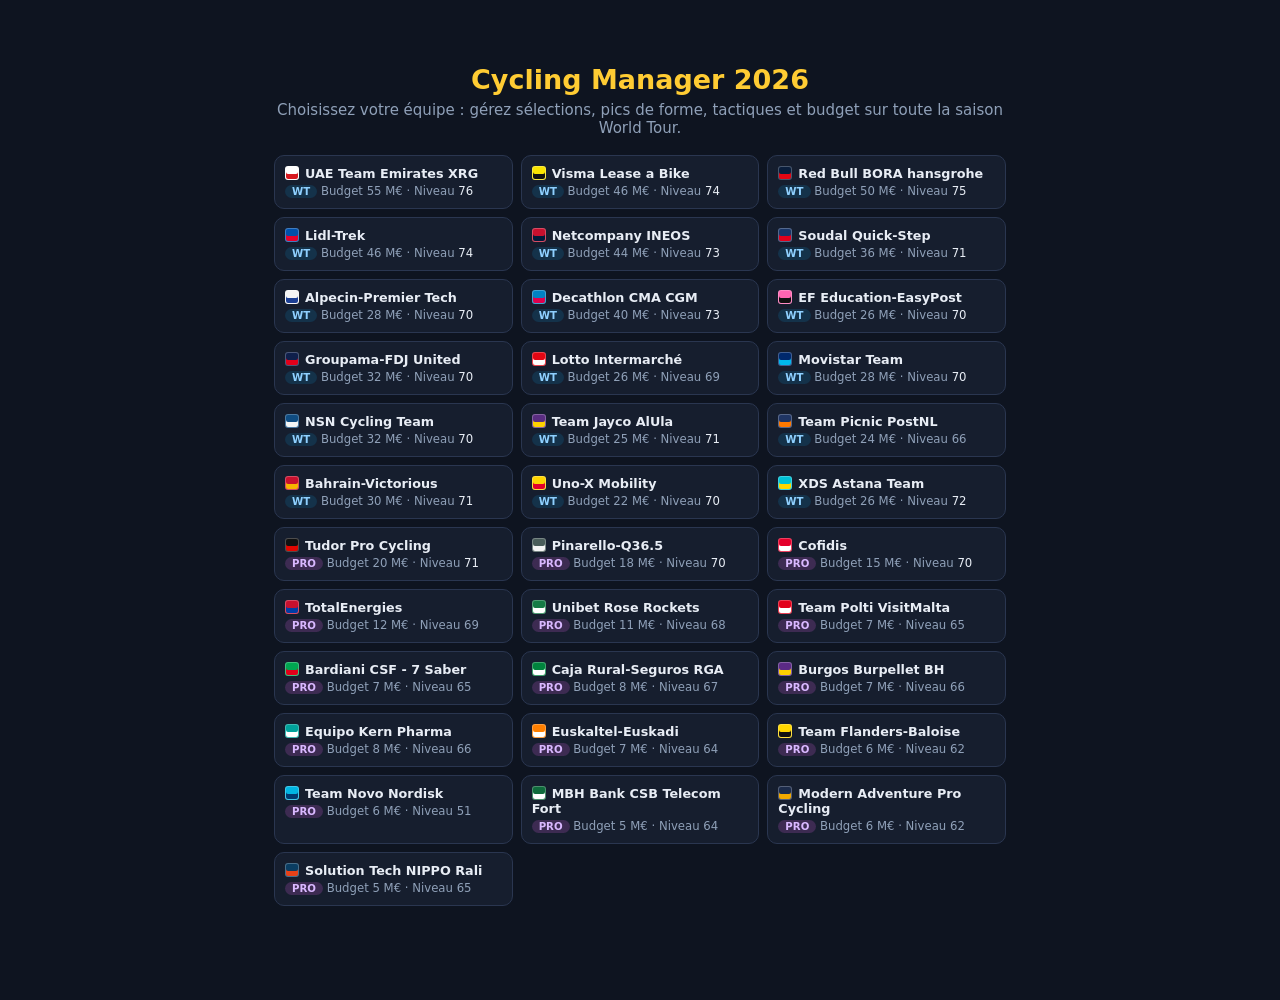
<file: index.html>
<!DOCTYPE html>
<html lang="fr">
<head>
<meta charset="UTF-8">
<meta name="viewport" content="width=device-width, initial-scale=1.0">
<title>Cycling Manager 2026</title>
<style>
:root{
  --bg:#0e1420;--panel:#161e2e;--panel2:#1c2638;--line:#2a3650;
  --txt:#e8edf5;--dim:#8fa0b8;--acc:#ffcc33;--ok:#4cd97b;--warn:#ff6b5e;--info:#4da3ff;
  --wt:#4da3ff;--pt:#c78bff;
  font-size:15px;
}
*{margin:0;padding:0;box-sizing:border-box}
body{background:var(--bg);color:var(--txt);font-family:system-ui,-apple-system,Segoe UI,Roboto,sans-serif;padding-bottom:30px}
button{font-family:inherit}
.wrap{max-width:1050px;margin:0 auto;padding:10px}
/* Top bar */
#top{position:sticky;top:0;z-index:10;background:linear-gradient(180deg,#101828,#0e1420ee);border-bottom:1px solid var(--line);padding:8px 12px;display:flex;gap:10px;align-items:center;flex-wrap:nowrap;overflow-x:auto;white-space:nowrap;scrollbar-width:none}
#top::-webkit-scrollbar{display:none}
#top .tn{max-width:30vw;overflow:hidden;text-overflow:ellipsis;white-space:nowrap;color:var(--acc)}
#top .jersey{width:18px;height:18px}
#top b{color:var(--acc)}
#top .it{font-size:.8rem;color:var(--dim)}
#top .it+.it{border-left:1px solid var(--line);padding-left:10px}
#top .it b{font-size:.9rem}
.jersey{display:inline-block;width:14px;height:14px;border-radius:3px;margin-right:6px;vertical-align:-2px;border:1px solid rgba(255,255,255,.25)}
/* Tabs */
.tabs{display:flex;gap:6px;margin:10px 0;overflow-x:auto;scrollbar-width:none}
.tabs::-webkit-scrollbar{display:none}
.tabs button{background:var(--panel);border:1px solid var(--line);color:var(--dim);padding:7px 12px;border-radius:8px;cursor:pointer;font-size:.84rem;white-space:nowrap;flex:0 0 auto}
.tabs button.on{background:var(--acc);color:#1a1a1a;border-color:var(--acc);font-weight:600}
.btn{background:var(--acc);color:#1a1a1a;border:none;padding:10px 20px;border-radius:9px;font-weight:700;cursor:pointer;font-size:.95rem}
.btn:disabled{opacity:.4;cursor:default}
.btn.sec{background:var(--panel2);color:var(--txt);border:1px solid var(--line);font-weight:500}
.btn.warn{background:var(--warn);color:#fff}
/* Tables / cards */
table{width:100%;border-collapse:collapse;font-size:.82rem}
th{color:var(--dim);text-align:left;padding:6px 8px;border-bottom:1px solid var(--line);white-space:nowrap;user-select:none}
td{padding:6px 8px;border-bottom:1px solid var(--panel2);white-space:nowrap}
tr:hover td{background:var(--panel)}
tr.me td{background:#1e2a1e}
.card{background:var(--panel);border:1px solid var(--line);border-radius:12px;padding:14px;margin-bottom:12px}
.card h3{font-size:1rem;color:var(--acc);margin-bottom:8px}
.stat{color:var(--dim);font-size:.78rem}
.n90{color:var(--acc);font-weight:700}.n80{color:var(--ok)}.n70{color:var(--txt)}.nlo{color:var(--dim)}
.scroll{overflow-x:auto;-webkit-overflow-scrolling:touch}
.grid2{display:grid;grid-template-columns:1fr 1fr;gap:12px}
@media(max-width:700px){
.grid2{grid-template-columns:1fr}
:root{font-size:13px}
table{font-size:.7rem}
td,th{padding:4px 5px}
.tabs button{padding:6px 9px;font-size:.76rem}
#top{gap:8px;padding:6px 8px}
#top .it{font-size:.7rem}
.selrow{font-size:.76rem;gap:6px;padding:6px 6px}
.selrow .nm{min-width:108px}
.btn{padding:9px 15px;font-size:.85rem}
}
.btn.sm{padding:6px 10px;font-size:.78rem}
/* Fiches coureur / équipe */
#panel{position:fixed;inset:0;background:#0a0f18cc;display:none;z-index:60;align-items:flex-end;justify-content:center}
#panel.on{display:flex}
#pbox{background:var(--panel);border:1px solid var(--line);border-radius:16px 16px 0 0;max-height:82vh;overflow-y:auto;width:100%;max-width:640px;padding:16px}
.lnk{cursor:pointer;text-decoration:underline dotted rgba(255,255,255,.22);text-underline-offset:3px}
.attr{display:grid;grid-template-columns:repeat(6,1fr);gap:6px;margin:8px 0}
.attr8{display:grid;grid-template-columns:repeat(8,1fr);gap:3px;margin:6px 0}
.attr8 div{background:var(--panel2);border-radius:7px;padding:5px 0;text-align:center;font-size:.56rem;color:var(--dim);display:flex;flex-direction:column;gap:1px}
.attr8 b{font-size:.82rem}
.attr div{background:var(--panel2);border-radius:8px;text-align:center;padding:6px 2px;font-size:.68rem;color:var(--dim)}
.attr b{display:block;font-size:.95rem}
/* Frise d'étapes */
.frise{display:flex;gap:2px;flex-wrap:wrap;margin-top:4px}
.fs{width:20px;height:20px;border-radius:4px;background:var(--panel2);display:flex;align-items:center;justify-content:center;font-size:.6rem;color:var(--dim)}
.fs.done{opacity:.35}
.fs.cur{background:var(--acc);color:#111;font-weight:700}
/* Lignes compactes */
.selrow.one{flex-wrap:nowrap;overflow:hidden}
.selrow.one .nm{flex:1 1 auto;min-width:64px;overflow:hidden;text-overflow:ellipsis;white-space:nowrap}
.selrow.dis{opacity:.45}
.pk{font-size:.68rem;color:var(--dim);white-space:nowrap}
.pk.hot{color:var(--ok);font-weight:700}
/* Couverture des périodes */
.covgrid{display:grid;grid-template-columns:repeat(8,1fr);gap:4px;margin-top:8px}
.cov{border-radius:8px;padding:6px 2px;text-align:center;font-size:.66rem;display:flex;flex-direction:column;gap:2px}
.cok{background:#1f4d2c;color:#9fe8b5}.cmid{background:#4d3d1f;color:#ffd97a}.cko{background:#4d1f1f;color:#ffb0a8}
.jbtn{cursor:pointer}.jon{box-shadow:0 0 0 2px var(--txt)}
.jrow{display:flex;gap:6px;flex-wrap:nowrap;overflow-x:auto;margin:4px 0;scrollbar-width:none}
.jrow::-webkit-scrollbar{display:none}
.jrow .pill{white-space:nowrap;flex:0 0 auto}
@media(max-width:700px){.selrow.one{font-size:.72rem;gap:5px}}
.stick th:first-child,.stick td:first-child{position:sticky;left:0;background:var(--bg);z-index:2}
.stick tr:hover td:first-child{background:var(--panel)}
.stick tr.me td:first-child{background:#1e2a1e}
/* Fatigue / forme bars */
.bar{display:inline-block;width:52px;height:8px;background:var(--panel2);border-radius:4px;overflow:hidden;vertical-align:middle}
.bar i{display:block;height:100%}
/* Selection */
.selrow{display:flex;align-items:center;gap:8px;padding:7px 8px;border-bottom:1px solid var(--panel2);font-size:.84rem;flex-wrap:wrap}
.selrow.on{background:#20301f}
.selrow input[type=checkbox]{width:17px;height:17px;accent-color:var(--acc)}
.selrow input[type=radio]{accent-color:var(--warn)}
.selrow .nm{min-width:150px;font-weight:600}
select{background:var(--panel2);border:1px solid var(--line);color:var(--txt);padding:5px 8px;border-radius:7px;font-size:.82rem}
.tag{font-size:.68rem;padding:1px 7px;border-radius:10px;font-weight:600;background:var(--panel2);color:var(--dim)}
.tag.mon{background:#3d2b52;color:#d9b8ff}.tag.spr{background:#14324a;color:#8fd0ff}.tag.gc{background:#4a3812;color:#ffd97a}
.tag.warn{background:#4a1f1c;color:#ffb0a8}
.ldr{color:#ffd97a!important;font-weight:800}.lt{color:#cdd8ea!important;font-weight:700}.tag.fla{background:#4a2418;color:#ff9a70}
.tag.rou{background:#143d33;color:#7fe0c3}.tag.chrt{background:#2a3550;color:#aab8e8}
.stars{color:#ffd97a;font-size:.72rem;letter-spacing:1px;white-space:nowrap}
.stars .off{color:#39445c}
.pill{display:inline-block;padding:2px 9px;border-radius:12px;font-size:.72rem;background:var(--panel2);color:var(--dim);margin-right:6px}
/* Overlays */
#veil{position:fixed;inset:0;background:#0a0f18e6;display:none;align-items:center;justify-content:center;z-index:50;flex-direction:column;gap:14px}
#veil.on{display:flex}
.pkchips{display:flex;gap:3px;margin-top:0;flex:none}
.pkc{flex:none;width:25px;text-align:center;padding:5px 0;font-size:.62rem;border-radius:6px;border:1px solid var(--panel2);color:var(--dim);font-size:.75rem;cursor:pointer;user-select:none;-webkit-tap-highlight-color:transparent}
.pkc.on{background:#1d4a30;border-color:#2e7d4f;color:#9fe6b4;font-weight:700}
.jgrid{display:grid;grid-template-columns:minmax(0,1fr) 24px 38px 44px 58px 62px;gap:5px;align-items:center;padding:6px 0;border-bottom:1px solid var(--panel2);font-size:.78rem}
.jgrid.jhead{color:var(--dim);font-size:.68rem;border-bottom:1px solid var(--dim);padding:2px 0}
.jgrid .tag{font-size:.6rem;padding:1px 4px;text-align:center}
.jgrid .btn{padding:5px 8px;font-size:.72rem}
.dgt{margin-top:8px;display:flex;flex-direction:column;gap:4px}
.dgtrow{display:flex;gap:5px;align-items:center;font-size:.72rem;min-width:0}
.dgtrow b{width:52px;flex:none;color:var(--dim)}
.ddot{padding:2px 6px;border-radius:8px;font-size:.66rem;max-width:74px;overflow:hidden;text-overflow:ellipsis;white-space:nowrap}
.ddot.don{background:#1d4a30;color:#9fe6b4}
.ddot.dko{background:#3a1d1d;color:#c98a8a}
.seltab{font-size:.78rem}
.seltab td{white-space:nowrap;padding:6px 3px}
.seltab th{padding:6px 3px;white-space:nowrap}
.seltab th.srt{cursor:pointer;user-select:none;-webkit-tap-highlight-color:transparent;position:relative}
.seltab th.srt.on.dn::after{content:"▾";position:absolute;left:50%;bottom:-5px;transform:translateX(-50%);font-size:.6rem}
.seltab th.srt.on.up::after{content:"▴";position:absolute;left:50%;bottom:-5px;transform:translateX(-50%);font-size:.6rem}
.seltab th.srt.on{color:var(--acc)}
.rchip{padding:4px 8px;border-radius:8px;border:1px solid var(--panel2);color:var(--dim);font-size:.68rem;cursor:pointer;user-select:none;-webkit-tap-highlight-color:transparent;white-space:nowrap}
.rchip.on{background:#4a3812;border-color:var(--acc);color:var(--acc);font-weight:700}
.ochip{padding:2px 7px;border-radius:8px;border:1px solid var(--panel2);color:var(--dim);font-size:.62rem;cursor:pointer;user-select:none;-webkit-tap-highlight-color:transparent}
.ochip.on{background:#1d4a30;border-color:#2e7d4f;color:#9fe6b4;font-weight:700}
.sqtab th.srt{cursor:pointer;user-select:none;white-space:nowrap;-webkit-tap-highlight-color:transparent}
.sqtab th.srt.on{color:var(--acc)}
.seltab .bar{width:28px}
.seltab .tag{font-size:.6rem;padding:1px 4px}
.seltab td.selnm{overflow:hidden;text-overflow:ellipsis}
/* tout doit tenir sans défilement latéral : largeurs fixes, le nom prend le reste */
.seltab{table-layout:fixed}
.seltab th:nth-child(1),.seltab td:nth-child(1){width:20px}
.seltab th:nth-child(3),.seltab td:nth-child(3){width:34px}
.seltab th:nth-child(4),.seltab td:nth-child(4){width:30px}
.seltab th:nth-child(5),.seltab td:nth-child(5){width:38px}
.seltab th:nth-child(6),.seltab td:nth-child(6){width:34px}
.seltab th:nth-child(7),.seltab td:nth-child(7){width:22px}
.seltab th:nth-child(8),.seltab td:nth-child(8){width:38px}
.seltab .bar{width:26px}
.seltab tr.son td{background:#1d2f1c}
.seltab tr.sdis{opacity:.4}
.caltab{width:100%;table-layout:fixed;font-size:.74rem}
.caltab th{font-size:.66rem}
.caltab td,.caltab th{padding:6px 2px;white-space:nowrap}
.caltab th:nth-child(1),.caltab td:nth-child(1){width:22px}
.caltab th:nth-child(3),.caltab td:nth-child(3){width:42px}
.caltab th:nth-child(4),.caltab td:nth-child(4){width:18px}
.caltab th:nth-child(5),.caltab td:nth-child(5){width:31%}
.caltab td.calnm,.caltab td.calw{overflow:hidden;text-overflow:ellipsis}
.seltab input{width:15px;height:15px}
#notice{position:fixed;left:50%;transform:translateX(-50%);bottom:18px;background:var(--panel2);border:1px solid var(--acc);color:var(--txt);padding:10px 16px;border-radius:10px;font-size:.85rem;z-index:70;display:none;max-width:90vw;text-align:center;box-shadow:0 4px 18px #0008}
.spin{width:38px;height:38px;border:4px solid var(--panel2);border-top-color:var(--acc);border-radius:50%;animation:sp 0.8s linear infinite}
@keyframes sp{to{transform:rotate(360deg)}}
/* Accueil */
.home{max-width:760px;margin:40px auto;text-align:center;padding:14px}
.home h1{font-size:1.8rem;color:var(--acc);margin-bottom:6px}
.home p{color:var(--dim);margin-bottom:18px}
.tlist{display:grid;grid-template-columns:repeat(auto-fill,minmax(230px,1fr));gap:8px;text-align:left}
.tpick{background:var(--panel);border:1px solid var(--line);border-radius:10px;padding:10px;cursor:pointer;font-size:.85rem}
.tpick:hover{border-color:var(--acc)}
.tpick .stat{display:block;margin-top:3px}
.hl{color:var(--acc);font-weight:700}
.ok{color:var(--ok)}.ko{color:var(--warn)}
h2.sec{font-size:1.1rem;color:var(--acc);margin:14px 0 8px}
.evt{font-size:.82rem;color:var(--dim);padding:3px 0}
.evt b{color:var(--txt)}
</style>
</head>
<body>
<div id="top" style="display:none"></div>
<div class="wrap" id="app"></div>
<div id="veil"><div class="spin"></div><div id="veiltxt" class="stat">Simulation…</div></div>
<div id="panel"><div id="pbox"></div></div>
<div id="notice"></div>

<script>
"use strict";
// [nom, nat, tier(0 WT/1 PT), gt, budget M€, couleur maillot, accent]
const TEAMS=[["UAE Team Emirates XRG","UAE",0,7,55,"#ffffff","#d71920"],["Visma Lease a Bike","NED",0,7,46,"#f9e300","#111111"],["Red Bull BORA hansgrohe","GER",0,7,50,"#0a1e3c","#e30613"],["Lidl-Trek","GER",0,7,46,"#0050aa","#e4002b"],["Netcompany INEOS","GBR",0,7,44,"#c8102e","#001a3a"],["Soudal Quick-Step","BEL",0,7,36,"#1a3668","#e3001b"],["Alpecin-Premier Tech","BEL",0,7,28,"#f4f4f4","#1c3f94"],["Decathlon CMA CGM","FRA",0,7,40,"#0082c3","#e0004d"],["EF Education-EasyPost","USA",0,7,26,"#ff65b1","#111111"],["Groupama-FDJ United","FRA",0,7,32,"#0f1f4b","#e2001a"],["Lotto Intermarché","BEL",0,7,26,"#e30613","#ffffff"],["Movistar Team","ESP",0,7,28,"#00286c","#00b8ec"],["NSN Cycling Team","SUI",0,7,32,"#0f4c81","#f4f4f4"],["Team Jayco AlUla","AUS",0,7,25,"#5a2d81","#ffd200"],["Team Picnic PostNL","NED",0,7,24,"#1f3564","#ff7900"],["Bahrain-Victorious","BRN",0,7,30,"#c8102e","#f7b500"],["Uno-X Mobility","NOR",0,7,22,"#ffd500","#e4002b"],["XDS Astana Team","KAZ",0,7,26,"#00c1d5","#ffd700"],["Tudor Pro Cycling","SUI",1,7,20,"#111111","#e10600"],["Pinarello-Q36.5","SUI",1,7,18,"#4a5d5a","#f4f4f4"],["Cofidis","FRA",1,6,15,"#e4002b","#ffffff"],["TotalEnergies","FRA",1,2,12,"#c8102e","#003da5"],["Unibet Rose Rockets","FRA",1,1,11,"#147b45","#ffffff"],["Team Polti VisitMalta","ITA",1,1,7,"#e2001a","#ffffff"],["Bardiani CSF - 7 Saber","ITA",1,1,7,"#00a651","#e2001a"],["Caja Rural-Seguros RGA","ESP",1,2,8,"#00843d","#ffffff"],["Burgos Burpellet BH","ESP",1,4,7,"#5b2a86","#ffd200"],["Equipo Kern Pharma","ESP",1,4,8,"#00a19a","#ffffff"],["Euskaltel-Euskadi","ESP",1,0,7,"#ff7f00","#ffffff"],["Team Flanders-Baloise","BEL",1,0,6,"#ffd700","#111111"],["Team Novo Nordisk","USA",1,0,6,"#00b5e2","#003a70"],["MBH Bank CSB Telecom Fort","HUN",1,0,5,"#0f6b3c","#ffffff"],["Modern Adventure Pro Cycling","USA",1,0,6,"#1c2b4a","#f2a900"],["Solution Tech NIPPO Rali","ITA",1,0,5,"#0a3d62","#e84118"]];

// [nom, nat, naissance, PLA,MON,SPR,CHR,PUN,END,PAV,POT, id]
// id : slug ProCyclingStats, identifiant stable et unique ; « gen-… » = coureur de complément.
// 959 coureurs, 34 équipes. Notes dérivées des fiches PCS, calibrées sur le barème du jeu.
const ROSTERS=[
// UAE Team Emirates XRG
[["T. Pogačar","SLO",1998,79,95,67,85,89,93,91,85,"tadej-pogacar"],["I. Del Toro","MEX",2003,72,91,61,80,83,90,76,85,"isaac-del-toro"],["J. Almeida","POR",1998,70,88,55,80,77,86,64,76,"joao-almeida"],["B. Mcnulty","USA",1998,72,83,57,80,75,84,65,75,"brandon-mcnulty"],["B. Cosnefroy","FRA",1995,81,64,73,72,78,80,79,75,"benoit-cosnefroy"],["J. Vine","AUS",1995,75,73,58,84,72,82,67,74,"jay-vine"],["A. Yates","GBR",1992,65,89,53,74,78,85,61,74,"adam-yates"],["J. Narváez","ECU",1997,72,74,66,68,82,78,76,73,"jhonatan-narvaez"],["J. Christen","SUI",2004,75,66,66,69,75,78,74,79,"jan-christen"],["P. Sivakov","FRA",1997,68,81,53,75,72,82,61,72,"pavel-sivakov"],["F. Vermeersch","BEL",1999,83,52,73,72,69,76,86,71,"florian-vermeersch"],["A. Morgado","POR",2004,79,57,70,68,73,76,82,76,"antonio-morgado"],["K. Vermaerke","USA",2000,66,78,53,72,72,79,62,70,"kevin-vermaerke"],["T. Wellens","BEL",1991,68,74,54,73,70,78,76,70,"tim-wellens"],["N. Politt","GER",1994,81,53,70,71,68,75,85,70,"nils-politt"],["I. Arrieta","ESP",2002,61,82,50,69,73,80,57,73,"igor-arrieta-lizarraga"],["F. Großschartner","AUT",1993,65,78,51,73,70,79,59,69,"felix-grossschartner"],["M. Soler","ESP",1993,61,83,49,70,72,81,57,69,"marc-soler"],["J. S. Molano","COL",1994,78,47,85,60,63,71,75,67,"juan-sebastian-molano"],["M. Bjerg","DEN",1998,74,57,55,81,62,75,74,67,"mikkel-bjerg"],["A. Pericas","ESP",2006,61,77,47,68,68,75,58,73,"adria-pericas-capdevila"],["I. Oliveira","POR",1996,71,58,55,77,63,73,61,66,"ivo-emanuel-alves"],["R. Oliveira","POR",1996,70,59,67,61,72,70,66,66,"rui-oliveira"],["R. Herregodts","BEL",1998,70,56,54,74,62,72,60,65,"rune-herregodts"],["J. Johansen","DEN",1999,71,54,53,78,59,72,60,64,"julius-johansen"],["D. Novak","SLO",1995,60,73,45,68,64,74,54,64,"domen-novak"],["F. Baroncini","ITA",2000,72,51,62,64,63,70,68,64,"filippo-baroncini"],["P. Torres","ESP",2005,55,77,43,64,66,75,54,69,"pablo-torres-arias"],["L. Giaimi","ITA",2005,63,49,47,69,54,65,56,64,"luca-giaimi"],["V. S. Laengen","NOR",1989,57,59,40,63,55,66,49,57,"vegard-stake-laengen"]],
// Visma Lease a Bike
[["J. Vingegaard","DEN",1996,74,95,60,84,83,91,69,81,"jonas-vingegaard"],["W. van Aert","BEL",1994,87,62,78,77,77,83,94,77,"wout-van-aert"],["M. Jorgenson","USA",1999,71,83,57,78,75,84,79,75,"matteo-jorgenson"],["S. Kuss","USA",1994,63,92,51,73,77,86,60,74,"sepp-kuss"],["D. Piganzoli","ITA",2002,65,84,52,74,74,82,60,76,"davide-piganzoli"],["C. Laporte","FRA",1992,84,55,76,71,71,78,88,72,"christophe-laporte"],["M. Brennan","GBR",2005,74,65,70,66,78,75,76,80,"matthew-brennan"],["B. Tulett","GBR",2001,75,67,65,68,75,78,67,71,"ben-tulett"],["S. Yates","GBR",1992,61,87,49,70,75,82,58,71,"simon-yates"],["J. Nordhagen","NOR",2005,63,81,48,72,70,79,60,77,"jorgen-nordhagen"],["B. Lemmen","NED",1995,66,76,52,72,69,78,59,69,"bart-lemmen"],["P. S. Hagenes","NOR",2003,79,52,70,68,68,74,79,73,"per-strand-hagenes"],["L. Barré","FRA",2000,74,60,65,66,71,75,66,68,"louis-barre"],["B. Armirail","FRA",1994,72,63,53,81,64,76,62,68,"bruno-armirail"],["A. Zingle","FRA",1998,77,54,69,65,70,73,69,68,"axel-zingle"],["W. Kelderman","NED",1991,62,78,47,71,68,77,56,67,"wilco-kelderman"],["F. Fiorelli","ITA",1994,67,62,64,60,74,71,62,66,"filippo-fiorelli"],["E. Affini","ITA",1996,74,53,54,81,59,73,62,66,"edoardo-affini"],["V. Campenaerts","BEL",1991,69,58,52,76,62,72,64,65,"victor-campenaerts"],["T. Graat","NED",2003,59,74,46,67,66,74,54,67,"tijmen-graat"],["A. Schiffer","GER",1999,60,73,46,67,65,74,54,64,"anton-schiffer"],["T. Kielich","BEL",1999,75,47,69,61,63,69,72,64,"timo-kielich"],["O. Doull","GBR",1993,71,48,61,61,62,68,65,62,"owain-doull"],["M. Huising","NED",2004,68,50,59,59,62,67,61,65,"menno-huising"],["L. van Belle","NED",2002,70,47,62,59,60,66,62,63,"loe-van-belle"],["T. Rex","BEL",2004,57,66,43,63,59,69,53,64,"tim-rex"],["P. Mattio","ITA",2004,59,53,55,53,65,62,56,62,"pietro-mattio"],["N. Behrens","GER",2003,69,36,73,52,52,61,58,60,"niklas-behrens"],["S. Kruijswijk","NED",1987,51,70,36,60,59,67,46,57,"steven-kruijswijk"]],
// Red Bull BORA hansgrohe
[["R. Evenepoel","BEL",2000,76,93,64,84,85,93,82,82,"remco-evenepoel"],["J. Hindley","AUS",1996,66,92,54,75,80,88,63,76,"jai-hindley"],["G. Pellizzari","ITA",2003,65,89,53,74,77,86,61,79,"giulio-pellizzari"],["F. Lipowitz","GER",2000,68,87,53,78,75,85,62,74,"florian-lipowitz"],["J. Meeus","BEL",1998,87,53,81,71,71,79,90,74,"jordi-meeus"],["A. Vlasov","RUS",1996,66,85,53,74,75,84,61,73,"aleksandr-vlasov"],["L. Pithie","NZL",2002,83,56,76,70,73,77,86,76,"laurence-pithie"],["P. Roglič","SLO",1989,63,83,50,73,73,82,59,71,"primoz-roglic"],["D. F. Martínez","COL",1996,66,83,51,74,72,81,61,71,"daniel-felipe-martinez"],["F. Fisher-Black","NZL",2001,68,75,54,75,70,79,61,70,"finn-fisher-black"],["M. van Gils","BEL",1999,74,64,66,66,74,75,74,70,"maxim-van-gils"],["D. van Poppel","NED",1993,81,48,85,64,65,73,75,69,"danny-van-poppel"],["T. van Dijke","NED",2000,78,52,69,67,67,73,80,68,"tim-van-dijke"],["A. Marit","BEL",1999,80,50,75,65,67,73,77,68,"arne-marit"],["L. Tuckwell","AUS",2004,61,79,46,70,67,77,58,71,"luke-tuckwell"],["G. Vermeersch","BEL",1992,76,52,69,63,68,72,81,67,"gianni-vermeersch"],["M. van Dijke","NED",2000,76,52,67,66,65,72,77,66,"mick-van-dijke"],["N. Denz","GER",1994,67,63,60,63,73,71,61,66,"nico-denz"],["G. Aleotti","ITA",1999,63,75,49,69,67,76,56,66,"giovanni-aleotti"],["G. Moscon","ITA",1994,73,55,62,64,67,72,63,66,"gianni-moscon"],["H. Etxeberria","ESP",2003,72,51,65,60,66,69,62,67,"haimar-etxeberria"],["A. Boichis","FRA",2003,63,63,57,60,72,69,61,67,"adrien-boichis"],["M. Cattaneo","ITA",1990,66,60,49,73,62,71,59,64,"mattia-cattaneo"],["B. Zwiehoff","GER",1994,60,74,46,67,65,74,54,64,"ben-zwiehoff"],["E. Herzog","GER",2004,62,59,55,58,69,66,59,66,"emil-herzog"],["C. Thornley","GBR",2003,68,52,51,73,57,69,57,65,"callum-thornley"],["A. Hajek","AUT",2003,57,72,44,63,64,71,51,65,"alexander-hajek"],["J. Tratnik","SLO",1990,65,55,50,71,60,69,66,62,"jan-tratnik"],["J. Drizners","AUS",1999,60,62,47,64,58,69,52,60,"jarrad-drizners"],["F. Wandahl","DEN",2001,66,52,58,57,64,66,57,60,"frederik-wandahl"]],
// Lidl-Trek
[["M. Pedersen","DEN",1995,89,60,81,76,77,83,94,78,"mads-pedersen"],["M. Skjelmose","DEN",2000,71,88,59,78,80,88,66,77,"mattias-skjelmose-jensen"],["J. Ayuso","ESP",2002,68,89,56,77,79,87,64,80,"juan-ayuso-pesquera"],["G. Ciccone","ITA",1994,64,92,54,73,80,86,61,75,"giulio-ciccone"],["J. Milan","ITA",2000,86,50,91,68,67,76,87,73,"jonathan-milan"],["Q. Simmons","USA",2001,70,71,64,66,80,76,65,71,"quinn-simmons"],["D. Gee-West","CAN",1997,65,83,51,74,72,83,60,71,"derek-gee"],["M. Vacek","CZE",2002,75,61,60,80,67,77,72,74,"mathias-vacek"],["S. Kragh Andersen","DEN",1994,76,59,61,79,67,76,69,70,"soren-kragh-andersen"],["M. Sobrero","ITA",1997,71,65,55,78,68,76,64,69,"matteo-sobrero"],["A. Bagioli","ITA",1999,73,64,65,65,74,75,65,69,"andrea-bagioli"],["J. Söderqvist","SWE",2003,75,57,56,82,61,76,63,71,"jakob-soderqvist"],["T. Skujiņš","LAT",1991,74,58,65,66,70,74,78,68,"toms-skujins"],["A. Withen Philipsen","DEN",2006,73,58,63,65,69,73,66,74,"albert-withen-philipsen"],["M. Walscheid","GER",1993,81,44,82,65,60,71,77,67,"max-walscheid"],["T. Geoghegan Hart","GBR",1995,61,79,46,71,67,77,55,67,"tao-geoghegan-hart"],["S. Oomen","NED",1995,62,77,48,69,68,76,56,67,"sam-oomen"],["T. T. Teutenberg","GER",2002,76,47,82,59,62,70,70,68,"tim-torn-teutenberg"],["C. Verona","ESP",1992,60,77,46,68,67,76,54,66,"carlos-verona"],["A. Ghebreigzabhier","ERI",1994,62,72,49,68,64,75,55,65,"amanuel-ghebreigzabhier"],["T. Nys","BEL",2002,62,65,57,58,74,69,58,66,"thibau-nys"],["B. Mollema","NED",1986,57,76,46,65,68,75,54,64,"bauke-mollema"],["J. Bernard","FRA",1992,59,73,46,66,65,73,53,64,"julien-bernard"],["L. Kämna","GER",1996,56,79,43,65,67,75,55,64,"lennard-kamna"],["E. Theuns","BEL",1991,74,45,68,60,61,68,66,63,"edward-theuns"],["P. Konrad","AUT",1991,56,74,44,63,66,73,51,63,"patrick-konrad"],["S. Consonni","ITA",1994,72,48,68,58,64,68,69,63,"simone-consonni"],["M. Sunekær Norsgaard","DEN",1997,72,49,53,77,56,70,66,63,"mathias-norsgaard"],["J. Mosca","ITA",1993,62,60,57,57,70,67,57,62,"jacopo-mosca"],["O. Vergaerde","BEL",1994,70,45,61,59,60,66,59,60,"otto-vergaerde"]],
// Netcompany INEOS
[["E. Bernal","COL",1997,69,90,55,78,79,86,64,76,"egan-bernal"],["D. Godon","FRA",1996,75,70,69,70,82,78,69,74,"dorian-godon"],["F. Ganna","ITA",1996,82,63,63,88,69,81,84,74,"filippo-ganna"],["T. Arensman","NED",1999,68,85,52,78,73,84,62,73,"thymen-arensman"],["K. Vauquelin","FRA",2001,69,78,55,76,72,81,67,72,"kevin-vauquelin"],["O. Onley","GBR",2002,65,83,52,73,73,81,60,75,"oscar-onley"],["C. Rodríguez","ESP",2001,64,83,50,74,72,81,59,71,"carlos-rodriguez-cano"],["M. Sheffield","USA",2002,74,62,58,79,67,77,76,72,"magnus-sheffield"],["A. Laurance","FRA",2001,68,68,64,63,79,73,65,69,"axel-laurance"],["T. Foss","NOR",1997,73,63,54,81,65,77,63,69,"tobias-foss"],["J. Tarling","GBR",2004,75,59,54,84,62,76,73,72,"joshua-tarling"],["B. Turner","GBR",1999,71,62,65,65,74,73,72,68,"ben-turner"],["S. Watson","GBR",2001,70,64,63,66,74,73,73,68,"samuel-watson"],["S. Welsford","AUS",1996,80,46,85,62,62,72,68,68,"sam-welsford"],["A. August","USA",2005,60,81,47,69,70,77,58,75,"andrew-august"],["K. Heiduk","GER",2000,69,61,64,63,72,71,67,67,"kim-heiduk"],["M. Kwiatkowski","POL",1990,73,58,62,66,68,73,63,67,"michal-kwiatkowski"],["E. Svestad-Bårdseng","NOR",2002,61,76,47,69,67,76,55,68,"embret-svestad-bardseng"],["B. S. Rivera","COL",1996,61,73,47,68,66,74,56,65,"brandon-smith-rivera-vargas"],["J. Haig","AUS",1993,60,76,46,68,66,75,54,65,"jack-haig"],["A. Shmidt","USA",2004,75,49,64,65,63,70,66,68,"artem-shmidt"],["C. Swift","GBR",1995,74,50,63,65,64,70,68,64,"connor-swift"],["V. Langellotti","MON",1995,59,73,47,66,66,73,54,64,"victor-langellotti"],["B. Jungels","LUX",1992,66,59,50,73,61,72,57,64,"bob-jungels"],["L. Hamilton","AUS",1996,60,73,46,67,65,74,54,64,"lucas-hamilton"],["L. de Plus","BEL",1995,60,74,45,68,64,74,54,64,"laurens-de-plus"],["Ó. Rodríguez","ESP",1995,55,75,41,64,63,72,50,62,"oscar-rodriguez"],["P. Øxenberg","DEN",2005,64,53,47,70,56,67,57,66,"peter-oxenberg-hansen"],["B. Swift","GBR",1987,68,44,71,53,59,63,60,60,"ben-swift"]],
// Soudal Quick-Step
[["P. Magnier","FRA",2004,87,56,82,72,74,80,88,82,"paul-magnier"],["T. Merlier","BEL",1992,85,51,90,66,67,77,86,73,"tim-merlier"],["J. Stuyven","BEL",1992,83,54,75,70,72,77,88,72,"jasper-stuyven"],["F. Zana","ITA",1999,66,81,53,73,73,81,67,71,"filippo-zana"],["I. van Wilder","BEL",2000,66,81,52,74,72,80,60,71,"ilan-van-wilder"],["V. Paret-Peintre","FRA",2001,57,89,47,67,74,81,55,69,"valentin-paret-peintre"],["M. Vansevenant","BEL",1999,61,81,51,67,73,79,61,69,"mauri-vansevenant"],["J. Lecerf","BEL",2002,61,82,48,69,71,78,58,70,"junior-lecerf"],["E. Hayter","GBR",1998,72,61,57,78,66,75,63,68,"ethan-hayter"],["M. Schachmann","GER",1994,65,73,50,72,68,76,58,67,"maximilian-schachmann"],["A. Raccagni Noviero","ITA",2004,68,62,62,63,73,71,65,70,"andrea-raccagni-noviero"],["G. Garofoli","ITA",2002,58,79,48,65,71,77,57,68,"gianmarco-garofoli"],["L. Rex","BEL",1999,79,46,72,65,64,71,81,66,"laurenz-rex"],["A. Dainese","ITA",1998,78,46,84,59,62,70,74,66,"alberto-dainese"],["P. Eenkhoorn","NED",1997,75,53,66,65,67,72,67,66,"pascal-eenkhoorn"],["M. Landa","ESP",1989,55,82,43,65,69,77,57,65,"mikel-landa"],["D. van Baarle","NED",1992,74,52,63,66,66,71,69,65,"dylan-van-baarle"],["D. van Gestel","BEL",1994,76,48,69,63,65,71,75,65,"dries-van-gestel"],["L. Vervaeke","BEL",1993,60,73,46,67,66,73,54,64,"louis-vervaeke"],["S. Cras","BEL",1996,59,75,46,67,66,74,54,64,"steff-cras"],["F. van den Bossche","BEL",2000,63,67,51,66,65,72,57,64,"fabio-van-den-bossche"],["Y. Lampaert","BEL",1991,74,48,64,65,63,69,71,64,"yves-lampaert"],["C. Pedersen","DEN",1996,73,50,63,64,64,70,72,64,"casper-pedersen"],["P. Reinderink","NED",2002,69,53,60,60,65,68,62,64,"pepijn-reinderink"],["M. Svrček","SVK",2003,69,48,60,59,62,66,59,64,"martin-svrcek"],["G. Gelders","BEL",2002,59,65,47,63,61,69,52,63,"gil-gelders"],["J. Vervenne","BEL",2003,67,49,51,72,56,67,56,63,"jonathan-vervenne"],["B. van Lerberghe","BEL",1992,73,39,66,59,57,66,64,60,"bert-van-lerberghe"],["A. Bastiaens","BEL",1996,57,62,43,63,56,68,49,58,"ayco-bastiaens"],["W. Vangheluwe","BEL",2001,68,35,73,51,51,60,57,56,"warre-vangheluwe"]],
// Alpecin-Premier Tech
[["J. Philipsen","BEL",1998,91,59,93,72,76,83,94,79,"jasper-philipsen"],["M. van der Poel","NED",1995,89,63,80,77,80,84,94,79,"mathieu-van-der-poel"],["G. Thijssen","BEL",1998,82,48,87,62,65,73,70,70,"gerben-thijssen"],["T. Del Grosso","NED",2003,70,63,65,63,75,73,73,71,"tibor-del-grosso"],["F. Busatto","ITA",2002,66,65,62,60,77,70,66,69,"francesco-busatto"],["E. Verstrynge","BEL",2002,59,77,48,65,69,76,54,68,"emiel-verstrynge"],["R. Debruyne","BEL",2002,57,77,47,63,69,75,53,67,"ramses-debruyne"],["J. Plowright","AUS",2000,78,43,84,59,59,69,66,65,"jensen-plowright"],["E. Planckaert","BEL",1995,76,49,70,62,65,70,70,65,"edward-planckaert"],["G. Glivar","SLO",2002,63,63,58,59,73,69,58,66,"gal-glivar"],["H. Uhlig","GER",2001,67,57,63,59,70,68,60,64,"henri-uhlig"],["S. Dehairs","BEL",2001,77,40,83,57,56,68,65,64,"simon-dehairs"],["L. Vergallito","ITA",1997,59,75,44,67,65,74,53,64,"luca-vergallito"],["T. Bayer","AUT",1999,71,52,63,62,64,70,61,64,"tobias-bayer"],["F. Sénéchal","FRA",1993,76,46,68,62,64,69,70,64,"florian-senechal"],["J. Rickaert","BEL",1994,77,42,68,63,59,69,64,63,"jonas-rickaert"],["K. Groves","AUS",1998,68,53,66,58,68,67,61,63,"kaden-groves"],["S. Remijn","NED",2006,69,50,61,59,64,67,63,69,"senna-remijn"],["J. Geens","BEL",1999,62,64,49,66,61,70,58,62,"jonas-geens"],["T. Marsman","NED",2000,72,43,74,58,56,66,61,62,"tim-marsman"],["M. Gogl","AUT",1993,69,52,59,60,64,68,59,62,"michael-gogl"],["S. Sentjens","BEL",2005,74,38,79,56,56,65,65,67,"sente-sentjens"],["S. Dillier","SUI",1990,70,47,60,61,60,67,59,61,"silvan-dillier"],["J. Price-Pejtersen","DEN",1999,69,50,47,78,54,69,57,61,"johan-price-pejtersen"],["M. Ballerstedt","GER",2001,70,43,62,58,59,65,59,60,"maurice-ballerstedt"],["H. Houle","CAN",1990,58,62,44,63,59,68,51,59,"hugo-houle"],["O. Riesebeek","NED",1992,69,44,59,58,58,65,58,59,"oscar-riesebeek"],["A. Dockx","BEL",2004,47,70,38,55,60,67,47,60,"aaron-dockx"],["L. de Vylder","BEL",1995,67,40,61,53,56,62,56,56,"lindsay-de-vylder"],["L. Belmans","BEL",2002,63,39,55,51,53,59,52,55,"lennert-belmans"]],
// Decathlon CMA CGM
[["P. Seixas","FRA",2006,67,89,55,76,79,87,71,85,"paul-seixas"],["F. Gall","AUT",1998,65,93,53,76,79,88,62,76,"felix-gall"],["O. Kooij","NED",2001,86,55,91,68,70,79,86,75,"olav-kooij"],["T. L. Andresen","DEN",2002,84,57,78,70,74,78,87,78,"tobias-lund-andresen"],["M. Riccitello","USA",2002,61,90,49,71,76,84,58,76,"matthew-riccitello"],["P. Lapeira","FRA",2000,78,60,70,68,74,76,73,71,"paul-lapeira"],["T. Benoot","BEL",1994,77,60,68,68,72,76,81,70,"tiesj-benoot"],["A. Paret-Peintre","FRA",1996,64,79,51,71,71,79,64,69,"aurelien-paret-peintre"],["G. Mühlberger","AUT",1994,63,79,50,70,70,78,58,68,"gregor-muhlberger"],["N. Prodhomme","FRA",1997,62,80,49,70,71,78,57,68,"nicolas-prodhomme"],["S. Dewulf","BEL",1997,78,54,69,67,69,74,77,68,"stan-dewulf"],["C. Bol","NED",1995,80,46,82,64,63,71,79,68,"cees-bol"],["L. Bisiaux","FRA",2005,58,81,47,66,71,78,57,73,"leo-bisiaux"],["N. Isidore","FRA",2004,68,63,62,62,74,71,65,71,"noa-isidore"],["P. Gautherat","FRA",2003,78,51,70,65,67,73,77,70,"pierre-gautherat"],["S. Bissegger","SUI",1998,74,55,56,80,62,74,76,67,"stefan-bissegger"],["T. Gudmestad","NOR",2001,79,43,83,60,60,70,67,66,"tord-gudmestad"],["D. Hoole","NED",1999,74,55,55,81,60,74,71,66,"daan-hoole"],["A. L'hote","FRA",2005,65,67,53,69,64,74,58,71,"antoine-l-hote"],["O. Naesen","BEL",1990,75,49,66,62,66,70,78,65,"oliver-naesen"],["R. S. Pedersen","DEN",2002,75,43,80,57,59,68,70,66,"rasmus-sojbergpedersen"],["J. Labrosse","FRA",2002,64,61,59,59,73,68,65,66,"jordan-labrosse"],["J. Staune-Mittet","NOR",2002,59,73,45,67,64,74,53,66,"johannes-staune-mittet"],["S. de Pestel","BEL",1998,74,48,63,64,63,69,68,64,"sander-de-pestel"],["C. Scotson","AUS",1996,63,69,47,69,62,74,55,64,"callum-scotson"],["O. Chamberlain","AUS",2005,67,52,49,74,56,69,59,67,"oscar-chamberlain"],["G. Pollefliet","BEL",2002,73,39,80,54,54,65,61,63,"gianluca-pollefliet"],["R. Ghys","BEL",1997,68,41,61,55,57,63,57,58,"robbe-ghys"],["É. Jacquelin","FRA",1995,53,44,45,50,51,56,45,50,"emilien-jacquelin"]],
// EF Education-EasyPost
[["R. Carapaz","ECU",1993,67,90,56,75,80,87,64,76,"richard-carapaz"],["A. Baudin","FRA",2001,64,81,54,71,75,81,60,71,"alex-baudin"],["B. Healy","IRL",2000,64,83,52,71,75,82,69,71,"ben-healy"],["N. Powless","USA",1996,74,61,64,67,71,75,75,69,"neilson-powless"],["M. Valgren","DEN",1992,75,57,66,66,71,73,78,68,"michael-valgren-andersen"],["G. Steinhauser","GER",2001,60,79,49,68,70,79,56,68,"georg-steinhauser"],["M. F. Honoré","DEN",1997,75,59,66,66,71,74,69,68,"mikkel-honore"],["M. van den Berg","NED",1999,71,60,68,63,73,72,74,68,"marijn-van-den-berg"],["V. Albanese","ITA",1996,69,63,65,62,76,72,74,68,"vincenzo-albanese"],["M. Mihkels","EST",2003,78,49,72,64,66,72,78,70,"madis-mihkels"],["L. Lamperti","USA",2002,78,47,82,61,65,70,80,69,"luke-lamperti"],["J. A. Cepeda","ECU",1998,60,81,46,68,69,77,55,67,"jefferson-alexander-cepeda"],["K. Asgreen","DEN",1995,73,57,57,78,64,74,69,67,"kasper-asgreen"],["M. Beloki","ESP",2005,62,77,47,70,67,76,59,72,"markel-beloki"],["N. Hobbs","GBR",2004,76,46,83,57,62,69,69,70,"noah-hobbs"],["L. Nerurkar","GBR",2003,66,65,60,61,76,71,61,69,"lukas-nerurkar"],["S. Quinn","USA",2000,62,75,49,69,67,75,56,66,"sean-quinn"],["H. Sweeny","AUS",1998,65,69,51,70,65,74,59,66,"harry-sweeny"],["M. Leonard","CAN",2004,68,58,50,75,61,72,61,68,"michael-leonard1"],["J. Shaw","GBR",1996,59,75,46,67,66,74,54,64,"james-shaw"],["A. Ryan","IRL",2001,55,78,45,62,69,74,52,64,"archie-ryan"],["D. Rafferty","IRL",2003,65,58,49,72,62,71,57,66,"darren-rafferty"],["J. C. van der Lee","NED",2001,59,72,45,66,64,73,53,63,"jardi-christiaan-van-der-lee"],["M. Walker","GBR",2001,68,54,50,74,58,70,57,62,"max-walker"],["S. Battistella","ITA",1998,61,61,55,57,71,67,56,62,"samuele-battistella"],["J. F. Rodriguez","COL",2003,56,70,42,63,61,70,50,63,"juan-felipe-rodriguez"],["C. Simmons","USA",2003,70,42,75,53,56,64,60,63,"colby-simmons"],["A. Mackellar","AUS",2002,63,53,47,69,57,67,54,61,"alastair-mackellar"],["M. Schwarzbacher","SVK",2005,65,48,49,68,53,65,57,64,"matthias-schwarzbacher"],["F. Agostinacchio","ITA",2003,55,52,52,49,63,59,50,58,"filippo-agostinacchio"],["M. Agostinacchio","ITA",2007,52,47,44,49,53,56,48,58,"mattia-agostinacchio"]],
// Groupama-FDJ United
[["R. Grégoire","FRA",2003,79,67,71,71,78,80,79,79,"romain-gregoire"],["D. Gaudu","FRA",1996,60,87,50,69,76,82,57,71,"david-gaudu"],["P. Penhoët","FRA",2001,80,54,76,66,70,75,76,70,"paul-penhoet"],["G. Martin","FRA",1993,60,84,50,68,74,81,57,70,"guillaume-martin"],["V. Madouas","FRA",1996,77,60,68,67,73,76,79,70,"valentin-madouas"],["R. Cavagna","FRA",1995,75,59,56,82,64,76,64,69,"remi-cavagna"],["T. Gruel","FRA",2004,70,64,64,65,75,73,71,74,"thibaud-gruel"],["E. Costiou","FRA",2002,66,75,52,71,70,77,59,72,"ewen-costiou"],["C. Braz Afonso","FRA",1999,57,82,47,64,73,77,58,67,"clement-braz-afonso"],["C. Berthet","FRA",1997,61,78,49,67,70,78,56,67,"clement-berthet"],["C. Russo","FRA",1995,78,49,71,65,65,72,73,67,"clement-russo"],["A. Huens","FRA",2001,76,51,70,63,67,72,76,66,"axel-huens"],["M. Decomble","FRA",2005,68,58,51,74,61,72,61,70,"maxime-decomble"],["B. Rolland","FRA",2003,55,79,45,63,69,75,52,67,"brieuc-rolland"],["L. Germani","ITA",2002,61,71,47,67,65,73,54,66,"lorenzo-germani"],["B. Tronchon","FRA",2002,72,51,64,62,65,69,65,66,"bastien-tronchon"],["J. Jacobs","SUI",1997,75,48,65,63,64,70,69,64,"johan-jacobs"],["J. Kench","NZL",2001,61,70,47,67,63,73,54,64,"josh-kench"],["C. Barthe","FRA",1996,66,58,62,59,70,69,62,64,"cyril-barthe"],["T. Donnenwirth","FRA",1998,63,63,58,59,73,69,58,64,"tom-donnenwirth"],["Q. Pacher","FRA",1992,61,65,56,58,73,69,57,64,"quentin-pacher"],["R. Rochas","FRA",1996,58,75,46,64,68,73,53,64,"remy-rochas"],["K. Geniets","LUX",1997,72,53,61,64,65,70,63,64,"kevin-geniets"],["R. Molard","FRA",1989,56,74,46,63,67,74,52,63,"rudy-molard"],["E. Paleni","FRA",2002,60,67,46,66,61,71,55,64,"enzo-paleni"],["L. Bower","NZL",2004,68,39,75,49,54,61,61,62,"lewis-bower"],["M. Milan","ITA",2003,67,37,74,49,53,60,57,60,"matteo-milan"],["O. Le Gac","FRA",1993,65,43,56,55,57,62,56,56,"olivier-le-gac"],["T. Fontaine","FRA",2005,55,42,39,61,46,57,48,56,"titouan-fontaine"]],
// Lotto Intermarché
[["A. de Lie","BEL",2002,89,58,82,74,77,82,88,81,"arnaud-de-lie"],["J. Berckmoes","BEL",2001,77,58,69,67,72,75,79,70,"jenno-berckmoes"],["L. van Eetvelt","BEL",2001,62,84,51,70,74,81,66,70,"lennert-van-eetvelt"],["G. Zimmermann","GER",1997,76,60,67,67,72,75,67,70,"georg-zimmermann"],["M. Menten","BEL",1996,79,52,74,65,68,74,79,69,"milan-menten"],["S. de Schuyteneer","BEL",2005,79,48,83,62,63,72,76,76,"steffen-de-schuyteneer"],["H. Artz","NED",2002,69,61,63,63,72,71,65,68,"huub-artz"],["L. Slock","BEL",2000,66,68,53,69,65,74,63,66,"liam-slock"],["L. Rota","ITA",1995,71,59,63,63,70,72,65,66,"lorenzo-rota"],["V. Braet","BEL",2000,74,50,68,61,66,70,74,65,"vito-braet"],["M. Grisel","FRA",2005,74,46,79,57,60,68,70,70,"matys-grisel"],["S. Gualdi","ITA",2005,68,58,60,60,69,70,62,70,"simone-gualdi"],["J. Widar","BEL",2005,54,81,44,62,70,75,54,70,"jarno-widar"],["L. van Boven","BEL",2000,72,50,65,61,66,69,67,64,"luca-van-boven"],["L. Craps","BEL",2001,60,72,48,66,65,73,54,64,"lars-craps"],["B. Veistroffer","FRA",2000,65,59,59,60,70,68,59,64,"baptiste-veistroffer"],["J. Rutsch","GER",1998,75,47,64,65,63,70,73,64,"jonas-rutsch"],["C. Beullens","BEL",1997,76,45,68,62,62,69,70,64,"cedric-beullens"],["M. Fox","AUS",2002,64,64,52,66,62,72,56,65,"matthew-fox2"],["T. Aerts","BEL",1993,65,58,59,60,69,68,62,63,"toon-aerts"],["L. Taminiaux","BEL",1996,75,44,70,59,61,68,69,63,"lionel-taminiaux"],["M. Kockelmann","LUX",2004,64,55,61,57,68,66,61,66,"mathieu-kockelmann"],["S. Grignard","BEL",1999,71,48,61,60,63,68,62,62,"sebastien-grignard"],["R. Thompson","NZL",2001,57,71,43,65,62,71,51,62,"reuben-thompson"],["J. de Buyst","BEL",1993,72,45,66,59,61,67,65,62,"jasper-de-buyst"],["J. Giddings","GBR",2003,69,41,74,54,55,64,59,63,"joshua-giddings"],["R. van Sintmaartensdijk","NED",2001,61,62,46,66,57,70,54,60,"roel-van-sintmaartensdijk"],["T. van der Hoorn","NED",1993,70,42,64,56,57,65,63,59,"taco-van-der-hoorn"],["F. Ørn-Kristoff","NOR",2006,56,61,42,61,55,66,49,64,"felix-orn-kristoff"],["M. Place","BEL",2004,51,65,38,57,56,65,48,59,"maxence-place"],["R. Orins","BEL",2002,64,38,68,49,51,59,54,57,"robin-orins"]],
// Movistar Team
[["N. Tesfatsion","ERI",1999,70,72,65,65,81,76,66,72,"natnael-tesfatsion"],["E. Mas","ESP",1995,62,88,50,71,75,83,58,72,"enric-mas"],["I. Romeo","ESP",2003,69,75,54,77,69,80,62,76,"ivan-romeo"],["C. Uijtdebroeks","BEL",2003,65,84,50,74,72,81,59,76,"cian-uijtdebroeks"],["O. Aular","VEN",1996,72,66,68,66,77,75,74,71,"orluis-aular"],["C. Canal","ESP",2001,70,65,64,65,77,73,73,69,"carlos-canal"],["I. García Cortina","ESP",1995,80,51,73,66,69,73,81,69,"ivan-garcia-cortina"],["J. Barrenetxea","ESP",2000,77,54,69,66,71,73,76,68,"jon-barrenetxea-golzarri"],["R. García Pierna","ESP",2001,62,78,51,69,71,78,57,68,"raul-garcia-pierna"],["P. Castrillo","ESP",2001,62,80,49,70,70,79,57,68,"pablo-castrillo-zapater"],["J. Romo","ESP",1999,64,77,51,71,69,78,58,68,"javier-romo"],["N. Quintana","COL",1990,61,83,46,70,70,78,56,68,"nairo-quintana"],["J. A. Cepeda","ECU",1996,63,78,50,70,70,77,58,68,"jefferson-cepeda-hernandez"],["R. Adrià","ESP",1998,73,59,65,64,72,73,71,68,"roger-adria"],["E. Rubio","COL",1998,56,85,44,65,72,79,53,67,"einer-rubio"],["L. Milesi","ITA",2002,70,60,55,76,65,73,61,68,"lorenzo-milesi"],["D. Pescador","COL",2004,56,76,46,63,68,75,55,68,"diego-pescador"],["F. Maciejuk","POL",1999,71,54,52,77,59,72,60,64,"filip-maciejuk"],["J. P. López","ESP",1997,57,79,43,66,66,75,52,64,"juan-pedro-lopez"],["M. Hessmann","GER",2001,65,59,58,61,69,68,59,63,"michel-hessmann"],["G. Serrano","ESP",1994,63,61,58,57,72,67,59,63,"gonzalo-serrano"],["N. Oliveira","POR",1989,65,55,47,73,58,69,57,61,"nelson-oliveira"],["D. Formolo","ITA",1992,53,74,42,61,65,72,57,61,"davide-formolo"],["P. Novák","CZE",2004,55,71,42,63,62,70,53,64,"pavel-novak"],["P. Sánchez","ESP",2000,51,73,41,59,65,70,48,60,"pelayo-sanchez-mayo"],["M. Moro","ITA",2002,69,42,59,59,57,64,58,60,"manlio-moro"],["J. Arcas","ESP",1992,56,63,42,61,57,67,49,58,"jorge-arcas"],["A. Torres","ESP",1990,53,54,41,56,51,62,45,53,"albert-torres"]],
// NSN Cycling Team
[["B. Girmay","ERI",2000,85,58,79,71,75,79,88,74,"biniam-girmay"],["C. Strong","NZL",2000,71,69,67,65,81,76,71,72,"corbin-strong"],["E. Vernon","GBR",2000,81,51,84,65,67,74,70,70,"ethan-vernon"],["R. Sheehan","USA",2000,78,56,70,68,71,75,76,70,"riley-sheehan"],["L. Askey","GBR",2001,79,52,72,67,70,74,81,69,"lewis-askey"],["A. Pinarello","ITA",2003,65,74,53,70,69,77,59,73,"alessandro-pinarello"],["H. Hofstetter","FRA",1994,79,51,75,64,68,73,82,68,"hugo-hofstetter"],["B. Gilmore","AUS",2001,67,64,62,62,76,71,62,67,"brady-gilmore"],["M. Frigo","ITA",2000,60,78,49,68,70,78,56,67,"marco-frigo"],["O. Kogut","ISR",2001,78,44,83,60,61,69,67,66,"oded-kogut"],["K. Neilands","LAT",1994,73,56,63,65,67,72,70,66,"krists-neilands"],["J. Hirt","CZE",1991,57,81,42,67,66,76,52,65,"jan-hirt"],["P. Côté","CAN",1997,75,49,66,64,64,70,67,65,"pier-andre-cote"],["S. Williams","GBR",1996,61,72,49,66,67,73,55,65,"stephen-williams"],["P. Martí","ESP",2004,70,55,62,61,67,70,64,68,"pau-marti-soriano"],["J. Blackmore","GBR",2003,60,71,47,66,65,73,59,67,"joseph-blackmore"],["M. Kretschy","GER",2002,61,70,48,67,64,73,54,66,"moritz-kretschy"],["G. Bennett","NZL",1990,57,78,44,66,67,75,52,64,"george-bennett"],["F. van Tricht","BEL",2001,74,47,68,60,63,69,67,64,"floris-van-tricht"],["I. Einhorn","ISR",1997,75,43,81,56,59,67,64,64,"itamar-einhorn"],["M. Louvel","FRA",1999,75,47,66,62,65,69,70,64,"matis-louvel"],["J. Stewart","GBR",1999,66,58,62,58,71,68,64,64,"jake-stewart"],["A. Lutsenko","KAZ",1992,62,70,48,67,65,73,57,64,"aleksey-lutsenko"],["R. Mullen","IRL",1994,70,53,50,78,58,71,59,63,"ryan-mullen"],["D. Smith","NZL",1993,64,59,59,58,71,67,58,63,"dion-smith"],["N. Schultz","AUS",1994,56,74,46,63,66,74,52,63,"nick-schultz"],["T. van Asbroeck","BEL",1990,73,44,67,59,61,67,72,62,"tom-van-asbroeck"],["N. Raisberg","ISR",2001,63,59,56,58,69,67,58,62,"nadav-raisberg"],["G. Boivin","CAN",1989,70,40,61,57,57,64,60,58,"guillaume-boivin"],["S. Clarke","AUS",1986,62,48,53,53,59,62,53,56,"simon-clarke"],["R. Tene","ISR",2001,67,37,71,50,52,60,56,56,"rotem-tene"]],
// Team Jayco AlUla
[["M. Schmid","SUI",1999,74,76,66,72,84,81,69,76,"mauro-schmid"],["B. O'connor","AUS",1995,66,84,51,75,73,82,60,72,"ben-o-connor"],["L. Plapp","AUS",2000,68,79,53,76,71,81,61,71,"luke-plapp"],["P. Double","GBR",1996,64,82,51,72,72,80,59,70,"paul-double"],["M. Matthews","AUS",1990,79,55,71,67,72,74,79,70,"michael-matthews"],["A. Vendrame","ITA",1994,68,71,64,63,81,74,70,70,"andrea-vendrame"],["P. Ackermann","GER",1994,81,48,86,63,66,73,78,70,"pascal-ackermann"],["A. Foldager","DEN",2001,70,64,65,64,77,73,66,69,"anders-foldager"],["F. Engelhardt","GER",2000,74,58,65,65,71,74,65,68,"felix-engelhardt"],["A. Covi","ITA",1998,71,58,63,62,70,72,63,66,"alessandro-covi"],["F. Pickering","GBR",2003,53,82,42,63,69,76,50,67,"finlay-pickering"],["R. Donaldson","GBR",2002,74,46,78,58,61,68,72,66,"robert-donaldson"],["D. De Pretto","ITA",2002,62,64,58,57,75,68,58,66,"davide-de-pretto"],["D. de Bondt","BEL",1991,75,47,68,61,63,70,75,64,"dries-de-bondt"],["A. Hatherly","RSA",1996,61,72,46,69,64,73,54,64,"alan-hatherly"],["K. O'brien","AUS",1998,74,48,62,66,63,70,64,64,"kelland-brien"],["O. Bleddyn","AUS",2002,68,54,52,74,60,70,58,65,"oliver-bleddyn"],["D. de Pooter","BEL",2002,64,58,61,58,70,68,61,65,"dries-de-pooter"],["A. Capiot","BEL",1993,73,46,68,60,62,68,71,63,"amaury-capiot"],["J. Krijnsen","NED",2001,65,62,54,66,61,71,61,63,"jelte-krijnsen"],["J. Sütterlin","GER",1992,68,51,51,74,57,69,58,62,"jasha-sutterlin"],["K. Bouwman","NED",1993,57,73,43,65,63,72,51,62,"koen-bouwman"],["L. Durbridge","AUS",1991,69,51,50,75,57,70,58,62,"luke-durbridge"],["P. Gamper","AUT",1997,73,46,62,63,60,68,61,62,"patrick-gamper"],["A. Hellemose","DEN",1999,56,71,42,64,62,71,50,61,"asbjorn-hellemose"],["R. Porter","AUS",2000,57,68,44,63,62,70,51,61,"rudy-porter"],["C. Juul-Jensen","DEN",1989,60,63,44,66,59,70,52,60,"christopher-juul-jensen"],["L. Mezgec","SLO",1988,62,50,59,53,64,62,55,58,"luka-mezgec"],["F. Conca","ITA",1998,51,66,39,58,59,67,46,57,"filippo-conca"],["H. Mckenzie","AUS",2004,57,52,52,52,65,60,55,60,"hamish-mckenzie"]],
// Team Picnic PostNL
[["P. Bittner","CZE",2002,81,51,85,64,68,74,79,74,"pavel-bittner"],["M. Poole","GBR",2003,62,78,48,71,68,77,56,70,"max-poole"],["F. van den Broek","NED",2000,63,74,50,69,67,75,57,66,"frank-van-den-broek"],["C. Hamilton","AUS",1995,63,74,49,69,67,75,56,66,"chris-hamilton"],["B. Koerdt","GBR",2004,65,60,60,59,72,68,62,68,"bjoern-koerdt"],["F. Biesterbos","NED",2002,74,48,67,61,63,69,68,66,"frits-biesterbos"],["J. Degenkolb","GER",1989,77,43,70,62,62,68,76,64,"john-degenkolb"],["N. Eekhoff","NED",1998,75,45,77,59,59,68,74,64,"nils-eekhoff"],["J. van den Berg","NED",1996,75,44,77,60,58,68,64,64,"julius-van-den-berg"],["G. Leemreize","NED",1999,55,78,44,64,67,76,51,64,"gijs-leemreize"],["C. van Uden","NED",2001,74,44,81,56,58,68,68,64,"casper-van-uden"],["B. Welten","NED",1997,77,43,71,62,61,69,65,64,"bram-welten"],["N. Märkl","GER",1999,72,45,76,57,60,67,62,63,"niklas-markl"],["W. Barguil","FRA",1991,55,76,44,62,67,74,51,63,"warren-barguil"],["M. Dinham","AUS",2000,70,53,61,60,67,69,61,63,"matthew-dinham"],["J. Knox","GBR",1995,56,75,43,65,65,73,51,63,"james-knox"],["R. Dhondt","BEL",2004,59,69,46,65,63,71,56,66,"robbe-dhondt"],["J. G. Martinez","COL",2004,57,73,42,65,63,72,54,66,"guillermo-juan-martinez"],["M. Gaffuri","ITA",1999,54,75,42,62,65,73,50,62,"mattia-gaffuri"],["S. Flynn","GBR",2000,62,65,51,64,62,71,55,62,"sean-flynn"],["T. Roosen","NED",1993,72,45,63,61,61,67,61,62,"timo-roosen"],["F. Jakobsen","NED",1996,75,40,81,56,56,66,71,62,"fabio-jakobsen"],["H. Renard-Haquin","FRA",2002,61,58,56,56,69,66,58,63,"henri-francois-renard-haquin"],["T. Naberman","NED",1999,59,66,44,65,60,71,52,61,"tim-naberman"],["T. de Jong","NED",1999,72,41,77,54,55,65,61,61,"timo-de-jong"],["R. Hoogendoorn","NED",2001,71,41,79,52,55,64,60,60,"roy-hoogendoorn"],["A. Faure Prost","FRA",2004,55,68,40,62,59,69,51,63,"alexy-faure-prost"],["O. Peace","GBR",2005,56,56,51,51,65,61,54,63,"oliver-peace"],["B. Bolle","BEL",2004,56,56,52,51,66,62,54,61,"bert-bolle"],["D. Corkery","IRL",1999,66,37,70,48,52,59,55,55,"dillon-corkery"]],
// Bahrain-Victorious
[["L. Martinez","FRA",2003,65,93,54,74,81,87,68,81,"lenny-martinez"],["S. Buitrago","COL",1999,62,86,51,71,76,83,59,72,"santiago-buitrago-sanchez"],["A. Tiberi","ITA",2001,66,82,51,74,72,81,60,71,"antonio-tiberi"],["P. Bilbao","ESP",1990,62,84,50,70,74,81,66,70,"pello-bilbao"],["E. Zambanini","ITA",2001,68,70,63,64,79,75,64,70,"edoardo-zambanini"],["M. Mohorič","SLO",1994,78,59,69,68,72,76,81,70,"matej-mohoric"],["A. Segaert","BEL",2003,76,57,59,80,64,76,76,74,"alec-segaert"],["A. Eulálio","POR",2001,60,82,49,68,73,80,59,69,"afonso-eulalio"],["P. Miquel","ESP",2000,68,63,64,61,77,71,69,67,"pau-miquel-delgado"],["P. Bauhaus","GER",1994,79,45,85,60,63,70,72,67,"phil-bauhaus"],["A. Valter","HUN",1998,60,78,48,67,69,78,60,67,"attila-valter"],["J. Omrzel","SLO",2006,60,78,47,69,68,76,58,73,"jakob-omrzel"],["Ž. Eržen","SLO",2005,74,47,69,60,63,69,66,70,"zak-erzen"],["V. van Mechelen","BEL",2004,72,48,75,59,61,68,67,68,"vlad-van-mechelen"],["D. Caruso","ITA",1987,59,76,45,67,66,74,53,64,"damiano-caruso"],["M. Govekar","SLO",2000,67,56,64,59,70,68,70,64,"matevz-govekar"],["R. Stannard","AUS",1998,64,61,60,59,72,68,63,64,"robert-stannard"],["F. Miholjević","CRO",2002,62,67,46,68,62,72,54,65,"fran-miholjevic"],["M. Paasschens","NED",1996,64,64,51,67,62,72,56,63,"mathijs-paasschens"],["D. Skerl","ITA",2003,75,39,82,55,55,65,63,65,"daniel-skerl"],["A. Borgo","ITA",2005,71,43,76,54,58,65,63,67,"alessandro-borgo"],["R. Ermakov","SLO",2004,70,48,60,59,61,67,61,65,"roman-ermakov"],["A. Bruttomesso","ITA",2003,71,43,77,54,58,65,61,64,"alberto-bruttomesso"],["R. Kepplinger","AUT",1997,58,68,42,66,60,70,51,61,"rainer-kepplinger"],["N. Arndt","GER",1991,62,53,56,57,65,64,55,60,"nikias-arndt"],["K. Gradek","POL",1990,67,48,47,73,53,67,57,59,"kamil-gradek"],["O. Stockwell","GBR",2002,56,55,51,52,65,61,51,59,"oliver-stockwell"],["M. van der Meulen","NED",2004,54,52,49,49,62,59,52,58,"max-van-der-meulen"]],
// Uno-X Mobility
[["T. H. Johannessen","NOR",1999,67,89,56,74,79,86,67,75,"tobias-halland-johannessen"],["S. Wærenskjold","NOR",2000,87,52,76,75,68,78,87,73,"soren-waerenskjold"],["A. Leknessund","NOR",1999,68,79,53,76,71,80,61,71,"andreas-leknessund"],["J. Abrahamsen","NOR",1995,81,53,73,68,71,75,84,70,"jonas-abrahamsen"],["A. Kron","DEN",1998,66,72,60,63,80,74,68,69,"andreas-kron"],["J. Kulset","NOR",2004,62,80,49,70,71,78,60,74,"johannes-kulset"],["A. Charmig","DEN",1998,65,74,52,71,69,77,59,68,"anthon-charmig"],["T. Træen","NOR",1995,62,80,48,70,69,78,56,68,"torstein-traeen"],["R. Tiller","NOR",1996,81,49,73,67,67,74,80,68,"rasmus-tiller"],["M. Cort","DEN",1993,68,65,63,63,75,73,70,68,"magnus-cort-nielsen"],["E. Blikra","NOR",1997,80,45,86,60,60,71,70,67,"erlend-blikra"],["A. H. Johannessen","NOR",1999,63,75,49,70,67,76,59,67,"anders-halland-johannessen"],["F. Dversnes Lavik","NOR",1997,76,55,66,66,68,73,69,67,"fredrik-dversnes"],["A. Kamp","DEN",1993,67,61,60,63,73,71,61,66,"alexander-kamp"],["M. Hoelgaard","NOR",1994,75,53,66,65,67,72,75,66,"markus-hoelgaard"],["C. Bévort","DEN",2003,73,49,65,63,63,69,63,67,"carl-frederik-bevort"],["S. K. Løland","NOR",2001,66,59,63,59,72,68,60,64,"sakarias-koller-loland"],["M. Tjøtta","NOR",2001,60,72,48,66,66,73,54,64,"martin-tjotta"],["Å. Holter","NOR",2000,62,70,48,68,64,73,55,64,"adne-holter"],["A. Skaarseth","NOR",1995,73,49,66,62,64,69,63,64,"anders-skaarseth"],["H. Pedersen","DEN",2004,73,46,77,57,59,68,65,67,"henrik-pedersen"],["W. Blume Levy","DEN",2001,72,49,64,61,63,69,63,63,"william-blume-levy"],["S. Edvardsen-Fredheim","NOR",2003,73,42,78,55,59,66,70,65,"stian-fredheim"],["S. Dalby","DEN",2003,57,70,43,64,62,71,51,64,"simon-dalby"],["E. N. Resell","NOR",1996,71,46,64,59,61,67,66,61,"erik-nordsaeter-resell"],["S. E. Bystrøm","NOR",1992,69,48,60,60,62,67,59,61,"sven-erik-bystrom"],["S. Ingebrigtsen","NOR",2005,70,42,76,53,55,65,61,66,"storm-ingebrigtsen"],["J. H. Hvideberg","NOR",1999,69,46,60,58,61,66,60,60,"jonas-hem-hvideberg"],["M. Urianstad Bugge","NOR",1999,67,46,60,55,60,64,57,59,"martin-urianstad"],["T. R. Martinsen","NOR",2002,53,69,39,61,59,68,47,60,"toralf-rydningen-martinsen"],["T. Svarre","DEN",2004,56,54,51,52,65,61,54,60,"tobias-svarre"],["H. E. Øksnes","NOR",2007,52,47,44,49,53,56,48,58,"hakon-eiksund-oksnes"]],
// XDS Astana Team
[["C. Scaroni","ITA",1997,79,70,70,71,80,81,71,75,"christian-scaroni"],["G. T. Silva","URU",2001,71,70,66,66,80,76,67,72,"guillermo-thomas-silva-coussan"],["M. Kanter","GER",1997,81,53,87,64,69,75,74,72,"max-kanter"],["H. Tejada","COL",1997,63,84,52,71,75,82,59,71,"harold-tejada"],["H. Mulubrhan","ERI",1999,69,76,58,73,71,80,62,71,"henok-mulubrhan"],["S. Higuita","COL",1997,63,85,52,70,76,82,61,71,"sergio-higuita"],["C. Champoussin","FRA",1998,63,83,53,69,75,81,59,71,"clement-champoussin"],["A. Bettiol","ITA",1993,77,58,68,68,72,75,77,70,"alberto-bettiol"],["S. Velasco","ITA",1995,75,62,68,65,75,75,67,70,"simone-velasco"],["L. Fortunato","ITA",1996,59,87,48,69,74,82,56,70,"lorenzo-fortunato"],["M. Teunissen","NED",1992,79,53,71,67,68,74,82,69,"mike-teunissen"],["D. Ulissi","ITA",1989,74,63,64,66,72,75,65,69,"diego-ulissi"],["Y. Fedorov","KAZ",2000,81,52,70,70,67,75,79,69,"yevgeniy-fedorov"],["C. Rodríguez","ESP",1995,63,82,49,71,71,79,58,69,"cristian-rodriguez"],["D. Ballerini","ITA",1994,79,53,73,66,70,73,80,69,"davide-ballerini"],["N. Vinokurov","KAZ",2002,66,73,53,72,67,77,59,72,"nicolas-vinokurov"],["M. Malucelli","ITA",1993,80,47,88,60,61,72,68,68,"matteo-malucelli"],["N. Conci","ITA",1997,61,73,49,67,67,74,55,65,"nicola-conci"],["H. M. López","ECU",2000,58,78,45,66,67,74,53,65,"harold-martin-lopez"],["N. Arvanitou","GRE",2003,74,45,79,58,59,68,63,67,"nikiforos-arvanitou"],["A. Romele","ITA",2003,74,49,66,62,63,69,70,67,"alessandro-romele"],["D. Toneatti","ITA",2001,71,53,62,61,66,70,63,64,"davide-toneatti"],["H. Su","CHN",2000,73,50,65,62,63,70,62,64,"haoyu-su"],["G. Syritsa","RUS",2000,77,40,83,58,55,68,64,64,"gleb-syritsa"],["A. Gate","NZL",1990,64,64,52,67,62,71,59,63,"aaron-gate"],["A. Livyns","BEL",1994,70,52,62,59,66,68,71,63,"arjen-livyns"],["M. Schrettl","AUT",2003,68,52,60,59,64,67,59,65,"marco-schrettl"],["D. van Bekkum","NED",2002,56,70,43,62,62,70,50,62,"darren-van-bekkum"],["A. Kuzmin","KAZ",1996,57,65,43,64,58,69,50,59,"anton-kuzmin"],["F. S. Kajamini","ITA",2003,57,58,52,53,68,63,53,61,"florian-samuel-kajamini"],["L. Gonov","RUS",2000,68,40,71,53,53,62,57,58,"lev-gonov"]],
// Tudor Pro Cycling
[["M. Storer","AUS",1997,65,88,53,73,77,85,61,74,"michael-storer"],["M. Hirschi","SUI",1998,78,66,70,69,78,79,73,73,"marc-hirschi"],["J. Alaphilippe","FRA",1992,76,66,68,68,76,78,72,72,"julian-alaphilippe"],["M. Rondel","FRA",2003,66,82,51,73,72,81,60,76,"mathys-rondel"],["L. Mozzato","ITA",1998,81,54,76,67,71,76,84,71,"luca-mozzato"],["M. Brenner","GER",2002,65,80,52,72,72,79,60,74,"marco-brenner"],["Y. Voisard","SUI",1998,63,83,50,72,72,80,58,70,"yannis-voisard"],["S. Küng","SUI",1993,76,57,58,82,64,76,80,69,"stefan-kung"],["M. Trentin","ITA",1989,79,52,72,66,69,73,83,68,"matteo-trentin"],["R. Pluimers","NED",2000,69,63,65,63,76,72,73,68,"rick-pluimers"],["A. de Kleijn","NED",1994,79,46,86,59,62,71,68,67,"arvid-de-kleijn"],["F. Stork","GER",1997,59,77,48,65,69,76,54,66,"florian-stork"],["M. Mayrhofer","GER",2000,69,59,64,61,74,70,72,66,"marius-mayrhofer"],["M. Haller","AUT",1991,74,48,65,62,63,69,71,64,"marco-haller"],["R. Froidevaux","SUI",1998,67,57,63,59,70,68,61,64,"robin-froidevaux"],["W. Barta","USA",1996,66,61,50,74,62,72,57,64,"william-barta"],["M. Zijlaard","NED",1999,72,51,58,74,57,71,67,64,"maikel-zijlaard"],["L. Jasch","GER",2000,55,77,43,63,67,74,51,63,"lennart-jasch"],["A. Kluckers","LUX",2000,69,55,50,76,58,71,58,63,"arthur-kluckers"],["A. Mikutis","LTU",2002,68,53,52,73,59,70,58,64,"aivaras-mikutis"],["H. Wilksch","GER",2001,57,69,43,63,62,70,51,61,"hannes-wilksch"],["P. Kelemen","CZE",2000,66,51,51,71,57,68,56,61,"petr-kelemen"],["F. Weiss","SUI",2002,65,51,50,70,57,67,57,62,"fabian-weiss"],["L. Warbasse","USA",1990,56,68,41,64,60,69,50,60,"lawrence-warbasse"],["S. Kolze Changizi","DEN",2000,71,42,75,53,57,64,66,60,"sebastian-kolze-changizi"],["F. Lienhard","SUI",1993,71,43,64,58,61,66,64,60,"fabian-lienhard"],["R. Thalmann","SUI",1993,54,69,41,61,61,68,48,59,"roland-thalmann"],["L. Wirtgen","LUX",1998,58,57,52,54,67,64,55,59,"luc-wirtgen"],["R. Donzé","SUI",2003,65,47,57,56,60,64,56,61,"robin-donze"],["J. Eriksson","SWE",1999,66,45,58,56,59,64,56,58,"jacob-eriksson"],["J. Suter","SUI",1998,63,48,47,69,54,65,53,58,"joel-suter"]],
// Pinarello-Q36.5
[["T. Pidcock","GBR",1999,81,73,74,74,83,84,87,78,"tom-pidcock"],["Q. Hermans","BEL",1995,70,70,65,65,81,76,70,71,"quinten-hermans"],["F. Wright","GBR",1999,73,65,67,67,78,75,79,71,"alfred-wright"],["M. Moschetti","ITA",1996,80,48,86,62,65,73,77,69,"matteo-moschetti"],["C. Harper","AUS",1994,63,78,48,71,68,78,57,68,"chris-harper"],["M. Donovan","GBR",1999,64,76,50,71,68,77,60,68,"mark-donovan"],["A. de Gendt","BEL",1994,78,51,69,66,67,73,80,67,"aime-de-gendt"],["B. van Moer","BEL",1998,78,51,67,67,66,73,78,67,"brent-van-moer"],["E. Dunbar","IRL",1996,61,79,47,68,69,76,56,67,"edward-irl-dunbar"],["F. Christen","SUI",2002,74,54,66,64,69,72,70,68,"fabio-christen"],["X. Meurisse","BEL",1992,63,70,50,67,66,74,56,65,"xandro-meurisse"],["M. Camprubí","ESP",2001,70,55,61,61,68,70,61,64,"marcel-camprubi"],["T. Gloag","GBR",2001,58,76,45,66,66,74,53,64,"thomas-gloag"],["D. González","ESP",1996,65,59,63,58,72,67,60,64,"david-gonzalez-lopez"],["W. Calzoni","ITA",2001,60,72,48,66,66,73,54,64,"walter-calzoni"],["N. Zukowsky","CAN",1998,72,52,62,63,64,70,62,64,"nickolas-zukowsky"],["D. Howson","AUS",1992,60,71,45,69,63,73,53,64,"damien-howson"],["X. M. Azparren","ESP",1999,69,56,51,76,60,71,59,64,"xabier-mikel-azparren-irurzun"],["K. Małecki","POL",1996,64,66,51,67,62,73,64,64,"kamil-malecki"],["S. Bax","NED",1996,70,53,54,74,61,71,60,64,"sjoerd-bax"],["D. De La Cruz","ESP",1989,57,75,42,67,64,73,52,63,"david-de-la-cruz"],["M. Vader","NED",1996,61,69,48,65,64,72,54,63,"milan-vader"],["H. Vanhoucke","BEL",1997,57,76,43,66,65,73,52,63,"harm-vanhoucke"],["E. Liepiņš","LAT",1992,71,43,75,55,57,65,64,61,"emils-liepins"],["N. Parisini","ITA",2000,63,55,60,55,67,65,62,61,"nicolo-parisini"],["M. Badilatti","SUI",1992,54,74,40,63,62,71,49,61,"matteo-badilatti"],["F. Frison","BEL",1992,71,41,60,61,56,65,62,59,"frederik-frison"],["M. Avondts","BEL",2003,69,37,77,49,51,62,58,61,"mathis-avondts"],["J. Pidcock","GBR",2002,58,56,54,52,67,62,53,60,"joseph-pidcock"],["S. Bennett","IRL",1990,70,38,76,51,54,62,63,58,"sam-bennett"],["E. Houcou","FRA",2003,68,37,75,50,52,61,57,60,"emmanuel-houcou"],["O. Sims","AUS",2006,44,67,33,52,57,64,43,60,"oliver-sims"]],
// Cofidis
[["A. Aranburu","ESP",1995,79,66,71,70,78,79,71,74,"alex-aranburu"],["I. Izagirre","ESP",1989,66,82,51,74,73,80,60,71,"ion-izagirre"],["M. Fretin","BEL",2001,82,53,77,67,69,76,79,71,"milan-fretin"],["S. Aniołkowski","POL",1997,81,52,86,64,67,74,76,71,"stanislaw-aniolkowski"],["B. Coquard","FRA",1992,77,53,82,61,67,73,71,69,"bryan-coquard"],["J. Biermans","BEL",1995,80,51,72,67,69,73,82,69,"jenthe-biermans"],["A. Renard","FRA",1999,80,51,73,66,67,74,78,68,"alexis-renard"],["B. Thomas","FRA",1995,73,60,59,77,66,75,64,68,"benjamin-thomas-2"],["H. Page","FRA",2001,76,50,70,64,67,71,73,66,"hugo-page"],["D. Teuns","BEL",1992,62,75,49,68,69,75,66,66,"dylan-teuns"],["S. Moniquet","BEL",1998,60,76,47,67,68,75,55,66,"sylvain-moniquet"],["J. Meehan","IRL",2003,59,74,45,67,65,74,53,67,"jamie-meehan"],["S. Maisonobe","FRA",2003,60,72,47,67,65,73,56,67,"sam-maisonobe"],["C. Izquierdo","FRA",2002,62,69,49,67,64,73,55,66,"clement-izquierdo"],["L. Rouland","FRA",2002,57,77,44,65,66,74,52,66,"louis-rouland"],["E. Buchmann","GER",1992,57,78,43,66,66,74,52,64,"emanuel-buchmann"],["V. Ferron","FRA",1998,72,51,63,61,67,69,62,64,"valentin-ferron"],["S. Carr","GBR",1998,57,76,45,64,68,75,53,64,"simon-carr"],["P. Allegaert","BEL",1995,75,47,68,61,63,69,74,64,"piet-allegaert"],["S. Samitier","ESP",1995,58,71,44,65,63,72,52,62,"sergio-samitier"],["A. Kirsch","LUX",1992,68,49,53,71,57,68,67,61,"alex-kirsch"],["J. Maas","NED",1996,60,66,46,64,61,70,53,61,"jan-maas"],["P. Ourselin","FRA",1994,58,65,44,63,60,69,51,60,"paul-ourselin"],["D. Touzé","FRA",1996,70,45,62,58,61,66,65,60,"damien-touze"],["O. Knight","GBR",2001,63,49,47,69,54,65,53,58,"oliver-knight"],["E. Zamperini","ITA",2003,65,45,58,54,59,63,55,60,"edoardo-zamperini"],["Y. Joalland","FRA",2000,48,72,37,56,62,68,45,57,"yael-joalland"],["L. Robeet","BEL",1994,67,38,59,54,54,62,55,56,"ludovic-robeet"],["J. Brookes","GBR",2004,64,42,56,53,56,61,57,59,"joseph-brookes"],["N. Debeaumarché","FRA",1998,65,40,57,54,54,61,54,55,"nicolas-debeaumarche"],["L. De Longhi","ITA",2006,62,33,69,44,47,56,54,59,"lorenzo-de-longhi"],["C. Charret","FRA",2006,60,38,52,49,52,57,53,58,"camille-charret"],["L. A. Lajarin","ESP",2006,49,46,41,47,51,55,45,55,"luis-alberto-lajarin"]],
// TotalEnergies
[["E. Jeannière","FRA",1998,81,55,75,68,72,76,82,71,"emilien-jeanniere"],["A. Turgis","FRA",1994,81,55,73,68,71,76,82,71,"anthony-turgis"],["J. Jegat","FRA",1999,62,84,52,69,75,81,58,70,"jordan-jegat"],["A. Delettre","FRA",1997,77,60,69,67,74,76,74,70,"alexandre-delettre"],["S. Dujardin","FRA",1997,78,54,71,65,71,74,74,69,"sandy-dujardin"],["J. Tesson","FRA",1998,77,50,84,59,65,72,69,68,"jason-tesson"],["J. Delbove","FRA",2000,65,72,51,70,67,76,58,67,"joris-delbove"],["N. Breuillard","FRA",2000,63,73,50,68,68,75,57,66,"nicolas-breuillard"],["M. Vercher","FRA",2001,65,65,59,60,76,70,60,66,"matheo-vercher"],["M. Burgaudeau","FRA",1998,63,66,58,59,76,70,59,65,"mathieu-burgaudeau"],["T. Bonnet","FRA",1998,62,68,51,66,64,72,55,64,"thomas-bonnet"],["T. Guernalec","FRA",1997,69,56,50,77,59,72,58,64,"thibault-guernalec"],["M. Le Berre","FRA",2001,65,61,59,59,72,68,59,64,"mathis-le-berre"],["T. Gachignard","FRA",2000,63,67,50,67,63,73,63,64,"thomas-gachignard"],["P. Thierry","FRA",2003,71,50,62,62,63,69,61,66,"pierre-thierry"],["S. Leroux","FRA",1994,65,62,51,69,59,72,56,63,"samuel-leroux"],["F. Dauphin","FRA",1999,74,45,78,56,60,67,71,63,"florian-dauphin"],["B. Vadic","FRA",2002,67,53,52,72,59,69,60,64,"baptiste-vadic"],["L. Manzin","FRA",1994,72,42,78,54,58,65,62,62,"lorrenzo-manzin"],["R. Boulahoite","FRA",2004,71,42,75,55,57,65,63,65,"rayan-boulahoite"],["G. Bouchard","FRA",1992,52,77,40,61,65,73,48,61,"geoffrey-bouchard"],["A. Brunel","FRA",1998,67,51,51,71,56,68,56,61,"alexys-brunel"],["F. Doubey","FRA",1993,56,67,43,62,61,68,50,60,"fabien-doubey"],["T. Hébert","FRA",2003,54,66,41,61,58,67,48,61,"theo-hebert"],["A. Jousseaume","FRA",1998,65,47,57,55,59,64,55,58,"alan-jousseaume"],["V. Retailleau","FRA",2000,58,53,55,51,66,62,53,58,"valentin-retailleau"],["F. Grellier","FRA",1994,63,45,54,54,57,62,53,56,"fabien-grellier"],["N. Marcerou","FRA",2002,63,41,56,52,56,60,53,57,"nicola-marcerou"],["E. Pavis","FRA",2005,50,46,46,44,57,54,48,56,"evan-pavis"],["T. Lévêque","FRA",2004,51,47,46,45,59,54,49,54,"theo-leveque"],["P. Conor","FRA",2003,42,62,31,50,53,60,38,53,"paul-conor"]],
// Unibet Rose Rockets
[["D. Groenewegen","NED",1993,85,53,91,66,69,78,81,74,"dylan-groenewegen"],["L. Kubiš","SVK",2000,81,55,74,69,70,77,83,71,"lukas-kubis"],["C. Venturini","FRA",1993,78,57,72,65,73,75,72,70,"clement-venturini"],["V. Lafay","FRA",1996,63,76,51,69,70,77,58,68,"victor-lafay"],["M. Kopecký","CZE",2003,76,52,70,64,66,72,75,70,"matyas-kopecky"],["L. Loockx","BEL",1997,74,55,65,65,68,72,67,66,"lander-loockx"],["N. Larsen","DEN",1997,73,55,58,76,61,73,66,66,"niklas-larsen"],["O. C. Eiking","NOR",1994,64,70,51,68,66,74,57,66,"odd-christian-eiking"],["T. Müller","GER",2004,74,45,80,56,61,67,67,68,"tobias-muller1"],["W. Poels","NED",1987,56,78,44,65,67,76,52,64,"wout-poels"],["C. B. Christophersen","NOR",2001,62,70,48,68,64,74,55,64,"cedrik-bakke-christophersen"],["J. Johannink","NED",1996,72,51,65,61,65,69,66,64,"jelle-johannink"],["T. Kopecký","CZE",2000,65,65,51,69,61,73,60,64,"tomas-kopecky"],["J. Bloem","NED",1999,73,46,76,59,59,68,64,64,"joren-bloem2"],["H. de Vries","NED",1996,73,47,76,57,60,68,66,64,"hartthijs-de-vries"],["R. Townsend","IRL",1995,75,46,68,62,62,69,66,64,"rory-townsend"],["A. Maire","FRA",2000,55,74,44,62,66,73,51,62,"adrien-maire"],["E. Reinders","NED",1992,73,43,64,60,58,67,64,61,"elmar-reinders"],["R. Augé","FRA",2004,70,42,77,51,57,64,63,64,"ronan-auge"],["W. Mouris","NED",2002,65,50,50,70,55,67,58,62,"wessel-mouris"],["S. Meris","ITA",2001,59,58,54,54,69,64,54,60,"sergio-meris"],["J. Peter","GER",2000,54,72,40,62,61,70,48,60,"jannis-peter"],["K. L. Feldmann","NOR",2003,61,52,58,52,65,62,55,61,"karsten-larsen-feldmann"],["K. Verschuren","FRA",2002,53,68,41,59,61,67,48,60,"killian-verschuren"],["M. Rasenberg","NED",2001,69,35,74,51,50,61,57,57,"martijn-rasenberg"],["A. Ťoupalík","CZE",1996,57,55,51,53,65,62,52,57,"adam-toupalik"],["O. Geleijn","NED",2001,57,51,53,51,63,60,51,56,"owen-geleijn"],["E. B. Fougner","NOR",2003,48,67,36,55,58,66,43,58,"eivind-broholt-fougner"],["A. Stockman","BEL",1996,64,38,69,48,51,59,55,55,"abram-stockman"],["C. Savioz","FRA",2004,40,67,30,49,55,61,40,54,"colin-savioz"]],
// Team Polti VisitMalta
[["G. Lonardi","ITA",1996,80,50,86,62,66,73,70,70,"giovanni-lonardi"],["L. Crescioli","ITA",2003,71,60,62,63,70,73,63,69,"ludovico-crescioli"],["T. Pesenti","ITA",1999,64,67,59,60,76,71,60,66,"thomas-pesenti"],["M. Peñalver","ESP",1998,77,44,85,57,60,69,66,65,"manuel-penalver"],["F. Tercero","ESP",2001,59,74,45,67,65,74,53,64,"fernando-tercero-lopez"],["F. Muñoz","ESP",2001,62,68,49,67,64,73,55,64,"francisco-munoz-llana"],["D. P. Sevilla","ESP",1996,63,62,59,58,74,68,59,64,"diego-pablo-sevilla"],["M. Bais","ITA",1996,61,71,48,66,65,73,55,64,"mattia-bais"],["D. Bais","ITA",1998,61,70,48,67,65,73,55,64,"davide-bais"],["A. Mifsud","MLT",1999,61,63,56,57,72,67,57,63,"andrea-mifsud"],["F. Crozzolo","ARG",2005,60,67,46,65,62,71,56,68,"fabrizio-crozzolo"],["D. I. Belletta","ITA",2004,64,56,60,57,70,66,61,66,"dario-igor-belletta"],["G. Bessega","ITA",2004,63,54,61,55,68,65,60,65,"gabriele-bessega"],["M. Maestri","ITA",1991,65,53,60,58,66,66,58,61,"mirco-maestri"],["J. Serrano","ESP",2001,62,56,60,54,69,65,57,61,"javier-serrano"],["G. D. Gómez","COL",2001,56,70,42,64,62,70,50,61,"german-dario-gomez"],["A. Tonelli","ITA",1992,56,66,43,61,61,68,50,59,"alessandro-tonelli"],["T. Bessega","ITA",2004,69,38,75,51,54,62,61,62,"tommaso-bessega"],["D. Giuliano","FRA",2005,64,46,56,54,59,63,58,63,"dario-giuliano"],["A. Pietrobon","ITA",1999,58,54,52,53,65,62,52,57,"andrea-pietrobon"],["A. Benito","ESP",2004,48,69,36,56,59,67,47,60,"adrian-benito-gonzalez"],["A. Buttigieg","MLT",1997,61,48,44,67,53,63,51,56,"aidan-buttigieg"],["G. Raccagni","ITA",2003,63,36,69,46,50,58,53,57,"gabriele-raccagni"],["P. García","ESP",2001,52,42,36,59,45,56,43,48,"pablo-garcia-frances"],["S. Basso","ITA",2006,48,43,40,45,49,52,44,53,"santiago-basso"]],
// Bardiani CSF - 7 Saber
[["L. Covili","ITA",1997,61,78,47,69,68,77,55,67,"luca-covili"],["E. Zanoncello","ITA",1997,76,47,84,58,61,70,66,66,"enrico-zanoncello"],["M. Marcellusi","ITA",2000,66,63,61,60,75,70,61,66,"martin-marcellusi"],["A. Tolio","ITA",2000,61,74,47,68,66,74,55,65,"alex-tolio"],["F. Turconi","ITA",2005,63,64,57,59,73,69,61,70,"filippo-turconi"],["N. Tsvetkov","UZB",2005,73,48,75,59,59,68,65,70,"nikita-tsvetkov"],["L. Paletti","ITA",2004,57,75,46,64,68,75,56,68,"luca-paletti"],["F. Magli","ITA",1999,66,59,62,59,72,69,60,64,"filippo-magli2"],["L. Colnaghi","ITA",1999,72,47,79,55,62,67,63,64,"luca-colnaghi"],["V. Rojas","CHI",2002,70,48,63,59,62,67,60,64,"vicente-rojas"],["A. Martinelli","ITA",2001,54,74,44,60,67,72,50,62,"alessio-martinelli"],["M. S. Herreño","COL",2006,58,67,44,64,61,70,54,68,"martin-santiago-herreno"],["M. Manenti","ITA",2002,63,55,61,55,68,65,57,63,"marco-manenti1"],["M. Tarozzi","ITA",1998,58,68,46,63,61,70,51,61,"manuele-tarozzi"],["L. Conforti","ITA",2004,69,42,75,52,56,63,62,64,"lorenzo-conforti"],["D. Takhirov","UZB",2005,67,43,58,55,57,63,59,63,"diyor-takhirov"],["S. Rostovtsev","UZB",1997,70,36,75,51,51,61,58,57,"sergey-rostovtsev"],["E. Cruz","COL",2006,56,52,51,51,63,60,54,63,"edward-martinez-cruz"],["F. Cettolin","ITA",2006,66,35,73,47,49,59,58,62,"filippo-cettolin"],["S. Ferraro","ITA",2006,50,62,36,56,54,63,46,61,"santiago-ferraro"],["S. Janikulov","UZB",2004,62,41,55,51,55,60,55,58,"samandar-janikulov"],["M. Pinazzi","ITA",2001,66,34,73,47,49,58,55,54,"mattia-pinazzi"],["A. Nematov","UZB",2005,56,43,39,62,48,58,49,57,"abdurahmon-nematov"],["M. Turconi","ITA",2007,48,43,40,45,48,53,44,54,"matteo-turconi"],["A. Montagner","ITA",2006,47,42,42,41,54,50,44,53,"andrea-montagner"],["M. Stenico","ITA",2006,47,42,42,41,54,50,44,53,"mattia-stenico"]],
// Caja Rural-Seguros RGA
[["F. Gaviria","COL",1994,81,49,87,62,65,73,70,70,"fernando-gaviria"],["S. Berwick","AUS",1999,64,79,50,71,70,79,58,69,"sebastian-berwick"],["F. Barceló","ESP",1996,65,67,60,61,76,72,61,67,"fernando-barcelo"],["S. Oldani","ITA",1998,67,64,63,61,76,71,62,67,"stefano-oldani"],["J. Castellon","ESP",2003,61,77,48,69,68,76,56,69,"jan-castellon"],["A. Molenaar","NED",1999,66,64,61,62,75,71,61,66,"alex-molenaar"],["J. F. Parra","ESP",1997,59,80,45,67,69,76,54,66,"jose-felix-parra"],["A. Balderstone","ESP",2000,59,76,45,68,66,75,54,65,"abel-balderstone-roumens"],["I. Leitão","POR",1998,75,47,80,58,61,69,67,65,"iuri-leitao"],["S. Fernández","ESP",2003,57,76,44,65,66,73,52,67,"samuel-fernandez-garcia"],["J. Guardeño","ESP",2003,58,75,44,66,65,74,52,67,"jaume-guardeno"],["J. Nicolau","ESP",1997,63,64,58,59,73,69,58,64,"joel-nicolau"],["J. Bou","ESP",1997,59,74,46,66,66,74,54,64,"joan-bou"],["J. Otruba","CZE",1998,63,68,47,71,62,74,55,64,"jakub-otruba"],["S. Darder","ESP",2003,65,57,63,57,70,67,64,66,"sergi-darder"],["G. Sorarrain","ESP",1996,65,57,59,59,69,67,61,63,"gorka-sorarrain"],["F. J. Peñuela","VEN",2001,61,60,57,55,71,66,56,62,"francisco-penuela"],["E. Prades","ESP",1987,60,59,54,55,69,65,55,60,"eduard-prades"],["J. Arriolabengoa","ESP",2001,47,74,37,56,63,69,44,58,"julen-arriola-bengoa-beitia"],["J. López","ESP",2000,55,53,51,49,64,59,50,55,"joseba-lopez-cuesta"],["A. Díaz","ESP",2001,50,62,37,56,55,63,44,54,"alex-diaz-alvarez"],["I. Villar","ESP",2006,60,30,65,42,44,53,52,56,"iker-villar"],["J. Ibáñez","ESP",2001,49,45,45,43,56,53,44,48,"javier-ibanez-beltran-de-salazar"],["N. Aguilera","ESP",2004,38,60,30,46,50,57,38,51,"nil-aguilera"],["E. Larronde","FRA",2006,47,42,42,41,54,50,44,53,"ellande-larronde"],["P. Lospitao","ESP",2005,47,43,42,41,54,51,44,52,"pablo-lospitao"],["G. Corres","ESP",2005,46,44,42,40,55,50,44,52,"gorka-corres-ibanez-de-opakua"],["M. Rubirola","ESP",2004,46,44,42,40,55,51,44,50,"marc-rubirola"],["E. Calabuig","ESP",2004,47,42,42,41,54,51,44,50,"estanislao-calabuig"]],
// Burgos Burpellet BH
[["E. A. Fagúndez","URU",1998,76,57,67,68,70,74,66,69,"eric-antonio-fagundez"],["J. M. Díaz","ESP",1995,62,78,48,69,69,77,56,67,"jose-manuel-diaz-gallego"],["M. Kudus","ERI",1994,63,76,50,69,69,77,57,67,"merhawi-kudus"],["L. Quartucci","ITA",1999,64,69,53,66,66,73,57,65,"lorenzo-quartucci"],["J. Herrada","ESP",1990,62,72,48,68,66,74,56,65,"jesus-herrada-lopez"],["A. Mayer","MRI",1998,70,56,54,74,62,72,60,65,"alexandre-mayer"],["H. De La Calle","ESP",2004,57,75,47,63,68,75,56,68,"hugo-de-la-calle-arango"],["C. Macías","MEX",2003,72,48,79,54,62,67,63,67,"cesar-macias-estrada"],["D. Cavia","ESP",2002,66,59,63,58,71,68,60,66,"daniel-cavia-sanz"],["J. Burnett","NZL",2000,62,69,48,68,63,73,55,64,"josh-burnett"],["C. Alleno","FRA",2000,66,59,61,60,71,69,60,64,"clement-alleno"],["S. G. Chumil","GUA",2000,58,74,48,63,67,74,53,64,"sergio-geovani-chumil-gonzalez"],["M. Aparicio","ESP",2000,61,72,46,68,64,74,54,64,"mario-aparicio-munoz"],["J. Sainbayar","MGL",1996,71,53,63,62,64,70,61,64,"jambaljamts-sainbayar"],["J. L. Faura","ESP",2000,57,70,42,64,61,71,50,61,"jose-luis-faura-asensio"],["C. García Pierna","ESP",1999,56,71,42,63,63,70,50,61,"carlos-garcia-pierna"],["A. Okamika","ESP",1993,57,65,43,63,59,69,50,59,"ander-okamika"],["G. Bouglas","GRE",1990,69,39,74,52,52,62,58,58,"georgios-bouglas"],["R. Álvarez","ESP",1999,67,40,74,50,55,61,57,58,"rodrigo-alvarez-rogriguez"],["S. Fernández","ESP",2000,49,66,36,57,56,65,44,55,"sinuhe-fernandez-rodriguez"],["M. Bilyi","UKR",2001,45,68,34,52,58,64,41,54,"maksym-bilyi"],["V. Kmínek","CZE",2000,64,32,69,46,48,56,53,52,"vojtech-kminek"],["A. Fajardo","ESP",2003,38,60,30,46,50,57,35,50,"adrian-fajardo"],["M. Rey","ESP",2003,46,43,42,41,54,50,41,49,"martin-rey-vazquez"],["T. Koyama","JPN",1998,55,30,61,38,42,50,45,46,"tomoya-koyama"]],
// Equipo Kern Pharma
[["I. R. Sosa","COL",1997,61,85,47,70,72,80,57,69,"ivan-ramiro-sosa"],["I. Ruiz","ESP",1999,63,75,49,69,68,76,57,67,"ibon-ruiz"],["I. Cobo","ESP",2000,65,67,59,62,76,72,61,67,"ivan-cobo-cayon"],["U. Berrade","ESP",1997,64,73,50,71,67,76,57,67,"urko-berrade-fernandez"],["M. Wenzel","LUX",2002,61,71,48,66,65,73,55,66,"mats-wenzel"],["J. Gutiérrez","ESP",2002,57,78,43,65,66,74,52,66,"jorge-gutierrez-gonzalez"],["M. Brustenga","ESP",1999,76,42,81,58,58,67,64,64,"marc-brustenga-masague"],["U. Iribar","ESP",1999,59,73,46,66,66,73,54,64,"unai-iribar-jauregi"],["N. Gimeno","ESP",2004,57,57,53,52,67,63,55,62,"nil-gimeno"],["D. Uriarte","ESP",2001,57,63,44,61,57,67,49,58,"diego-uriarte-belzunegi"],["S. Romeo","ESP",2005,55,60,40,61,55,65,50,62,"sergio-romeo"],["C. Pérez","ESP",2004,64,44,56,54,58,62,57,60,"cesar-perez-lopez"],["M. Retegi","ESP",2001,56,54,52,50,66,60,51,56,"mikel-retegi"],["H. Aznar","ESP",2003,53,53,50,48,64,58,49,57,"hugo-aznar"],["P. Carrascosa","ESP",2002,43,68,32,52,57,64,40,55,"pablo-carrascosa"],["Y. Y. Ho","TPE",2001,57,47,40,65,50,61,48,53,"yen-yi-ho"],["A. J. Soto","ESP",1994,54,48,50,47,61,57,48,53,"antonio-soto"],["U. Ramos","ESP",2005,43,66,32,51,56,63,42,58,"unai-ramos"],["I. Elosegui","ESP",1998,51,57,36,57,51,61,43,52,"inigo-elosegui"],["I. Azanza","ESP",2004,46,55,32,53,48,58,42,53,"ibai-azanza"],["E. Garcia","ESP",2006,47,44,40,45,49,53,43,53,"emilio-garcia1"],["I. Gómez","ESP",2006,52,37,35,58,42,53,45,53,"iker-gomez-lopez-de-goicoechea"],["U. Errasti","ESP",2005,48,42,40,46,48,53,44,52,"unax-errasti"],["H. Tapiz","FRA",2005,47,44,39,45,49,53,43,52,"hugo-tapiz"],["J. M. Martín","ESP",2001,46,43,42,41,54,50,41,46,"jose-maria-martin-munoz"]],
// Euskaltel-Euskadi
[["X. Berasategi","ESP",2000,68,63,63,62,75,71,62,67,"xabier-berasategi-garmendia"],["G. Martín","ESP",1996,67,64,62,61,75,71,65,67,"gotzon-martin"],["J. Agirre","ESP",1997,57,77,45,65,67,74,52,64,"jon-agirre"],["J. López","ESP",1998,61,70,49,65,66,73,55,64,"jordi-lopez-caravaca"],["J. Murguialday","ESP",2000,58,76,45,66,66,74,53,64,"jokin-murguialday-elorza"],["T. Juaristi","ESP",1995,61,72,45,69,64,74,54,64,"txomin-juaristi"],["A. van der Tuuk","NED",2001,69,54,54,74,58,71,58,63,"axel-van-der-tuuk"],["J. Lastra","ESP",1993,58,70,46,63,64,71,52,62,"jonathan-lastra"],["P. Hennequin","FRA",2002,71,41,80,52,54,65,60,62,"paul-hennequin"],["M. Bizkarra","ESP",1989,51,76,38,61,63,70,47,60,"mikel-bizkarra"],["X. Isasa","ESP",2001,61,57,56,56,68,65,56,60,"xabier-isasa-larranaga"],["L. Sutton","GBR",2002,59,56,55,54,67,64,54,61,"louis-sutton"],["H. Muñoz","ESP",2006,58,55,55,52,67,61,56,65,"hodei-munoz"],["I. Mintegi","ESP",2002,55,65,42,61,58,67,48,60,"iker-mintegi-claver"],["N. Alustiza","ESP",2003,57,53,52,51,64,61,51,59,"nicolas-alustiza"],["G. Ugarte","ESP",2005,54,49,49,48,61,57,51,59,"gari-ugarte"],["Y. Aguirre","ESP",2004,48,59,34,55,52,61,45,56,"yago-aguirre"],["S. Fernández","ESP",2003,48,59,34,55,52,61,42,55,"samuel-fernandez-heres"],["M. Martín","ESP",2006,49,49,46,44,59,55,48,57,"marco-martin-cuevas"],["D. Van Der Tuuk","POL",1999,54,43,38,60,46,57,44,50,"danny-van-der-tuuk"],["F. Orts","ESP",1995,48,56,34,53,50,59,41,50,"felipe-orts"],["K. Ormazabal","ESP",2006,49,44,44,43,56,52,46,55,"kepa-ormazabal"],["A. Ganzabal","ESP",2000,44,57,31,51,50,58,38,48,"ander-ganzabal-bilbao"],["A. Otegi","ESP",2006,48,43,40,45,49,52,44,53,"ander-otegi"],["A. Suarez","ESP",2003,48,43,40,45,49,52,41,49,"alain-suarez"],["U. Aznar","ESP",2002,51,38,35,57,43,53,41,48,"unai-aznar-vijuesca"]],
// Team Flanders-Baloise
[["T. Crabbe","BEL",2005,75,43,82,56,60,67,67,70,"tom-crabbe"],["M. Lanhove","BEL",2003,70,48,61,61,62,67,61,65,"milan-lanhove"],["W. Vanhoof","BEL",1999,72,45,65,60,61,67,66,62,"ward-vanhoof"],["H. Vandenabeele","BEL",2000,58,70,45,64,63,71,52,62,"henri-vandenabeele"],["V. van Hemelen","BEL",2000,71,48,60,62,61,67,66,62,"vincent-van-hemelen"],["S. Thonnon","BEL",2003,57,69,44,63,62,70,51,64,"senne-thonnon"],["M. Lambrecht","BEL",2003,71,45,64,59,61,66,65,64,"michiel-lambrecht"],["E. Maris","BEL",1999,61,58,57,55,70,65,58,61,"elias-maris"],["J. Hesters","BEL",1998,72,40,78,53,56,65,67,61,"jules-hesters"],["S. Deweirdt","BEL",2002,69,45,61,57,59,65,58,61,"siebe-deweirdt"],["L. van Hautegem","BEL",2003,65,44,59,54,57,62,58,60,"leander-van-hautegem"],["V. Vercouillie","BEL",2002,66,44,56,56,57,63,55,59,"victor-vercouillie"],["F. Geeraerts","BEL",2003,60,48,43,67,52,63,50,59,"ferre-geeraerts"],["D. Vandenstorme","BEL",2002,65,42,58,52,57,61,56,58,"dylan-vandenstorme"],["B. Deman","BEL",2002,65,40,56,55,55,61,54,57,"brem-deman"],["N. Vandenbranden","BEL",2002,60,43,43,65,49,61,49,56,"noah-vandenbranden"],["A. Torney","BEL",2003,53,48,50,47,60,57,48,55,"artuur-torney"],["N. Huysmans","BEL",2006,52,46,48,45,58,55,49,58,"nolan-huysmans"],["M. van den Haute","BEL",2005,60,38,52,49,52,57,53,57,"milan-van-den-haute"],["T. Dens","BEL",2000,61,32,52,48,49,55,49,50,"tuur-dens"]],
// Team Novo Nordisk
[["F. Ridolfo","ITA",2001,64,37,70,47,51,59,54,55,"filippo-ridolfo"],["U. Poli","ITA",1996,64,34,70,46,50,57,54,54,"umberto-poli"],["H. Armitt","GBR",2002,52,48,48,46,59,56,47,54,"hamish-armitt"],["A. Polga","ITA",1999,60,38,52,49,52,57,50,51,"antonio-polga"],["C. Wattelle","FRA",2003,61,31,67,43,45,54,50,53,"celestin-wattelle"],["B. Mcdonald","AUS",2003,50,46,45,44,58,54,45,53,"bailey-mcdonald"],["A. Peron","ITA",1988,61,30,67,43,45,54,50,50,"andrea-peron"],["S. Brand","GBR",1991,49,55,34,55,50,60,42,50,"sam-brand"],["A. Perracchione","ITA",2005,59,30,65,41,45,52,52,55,"alessandro-perracchione"],["H. Beadle","NZL",1998,59,31,65,41,46,53,49,49,"hamish-beadle"],["D. Mackie","AUS",2007,54,38,37,60,43,55,46,56,"donovan-mackie"],["D. Irvine","AUS",1999,55,38,39,59,44,55,44,48,"declan-irvine"],["L. Dauge","FRA",1996,39,58,30,46,50,57,35,47,"lucas-dauge"],["D. Lozano","ESP",1988,44,53,32,49,47,56,37,47,"david-lozano-riba"],["L. Terrier","FRA",2006,48,43,40,45,49,52,44,53,"lucas-terrier"],["J. J. López","ESP",2006,48,43,40,45,49,52,44,53,"juan-jose-lopez-rodriguez"],["J. Colladon","ITA",2003,48,43,40,45,49,52,41,49,"jacopo-colladon"],["L. Posnic","FRA",2003,48,43,40,45,49,52,41,49,"louis-marie-posnic"],["Q. de Graeve","BEL",2000,48,40,43,42,53,50,42,46,"quinten-de-graeve"],["A. Muller","FRA",1998,47,42,42,41,54,50,41,46,"anton-muller"],["N. Smith","GBR",2000,56,30,62,38,41,50,45,46,"nathan-smith"]],
// MBH Bank CSB Telecom Fort
[["A. Fancellu","ITA",2000,64,79,51,70,71,78,58,69,"alessandro-fancellu"],["F. Masnada","ITA",1993,60,75,46,67,66,74,54,65,"fausto-masnada"],["A. Verre","ITA",2001,56,76,46,63,69,75,52,64,"alessandro-verre"],["M. Budziński","POL",1998,65,60,60,59,71,69,59,64,"marcin-budzinski"],["N. Buratti","ITA",2001,65,58,61,58,72,67,63,64,"nicolo-buratti"],["D. Persico","ITA",2001,74,44,82,55,58,67,63,63,"davide-persico"],["M. Dina","HUN",1996,60,70,46,67,63,72,53,63,"marton-dina"],["S. Zoccarato","ITA",1998,69,51,60,59,64,67,59,62,"samuele-zoccarato"],["C. Bagatin","ITA",2002,62,57,57,56,69,65,56,63,"christian-bagatin"],["B. Peák","HUN",1998,67,48,52,69,55,67,56,60,"barnabas-peak"],["C. Chesini","ITA",2004,58,56,54,53,67,63,56,62,"cesare-chesini"],["L. Masciarelli","ITA",2003,57,55,54,52,66,62,52,61,"lorenzo-masciarelli"],["F. D'aiuto","ITA",2002,66,45,59,55,60,63,56,60,"filippo-d-aiuto"],["L. Cretti","ITA",2001,64,48,56,54,61,63,55,58,"luca-cretti"],["Z. Takács","HUN",2006,65,41,58,53,57,61,58,63,"zsombor-tamas-takacs"],["L. Nespoli","ITA",2004,60,49,45,66,53,63,54,60,"lorenzo-nespoli"],["D. Bracalente","ITA",2004,55,52,51,49,64,59,53,59,"diego-bracalente"],["F. Gruszczyński","POL",2005,45,69,34,53,58,65,44,60,"filip-gruszczynski"],["M. Bozzola","ITA",2004,65,35,72,47,49,58,57,58,"mirko-bozzola"],["E. Cipollini","ITA",2005,52,47,48,46,59,56,50,57,"edoardo-cipollini"],["M. Ambrosini","ITA",2002,50,49,45,45,59,55,45,52,"matteo-ambrosini"],["M. Valent","HUN",2004,57,35,49,46,49,54,50,52,"mark-valent"],["B. Makrai","HUN",2006,56,34,48,45,48,53,49,54,"balint-makrai"]],
// Modern Adventure Pro Cycling
[["S. De Bod","RSA",1996,69,63,52,77,63,75,60,66,"stefan-de-bod"],["B. Oliver","NZL",1996,67,60,63,61,71,69,67,65,"ben-oliver"],["B. Munton","RSA",1998,58,76,43,68,65,74,52,64,"byron-munton"],["R. Pickrell","CAN",2001,66,55,64,57,70,66,60,63,"riley-pickrell"],["M. Stewart","GBR",1995,59,64,46,63,61,69,52,60,"mark-stewart"],["K. Haug","USA",2002,53,66,40,61,58,67,47,60,"kieran-haug"],["P. Wright","NZL",1998,60,53,55,53,65,62,54,58,"paul-wright"],["T. Stites","USA",1998,62,51,48,66,55,65,53,58,"tyler-stites"],["S. Mcgill","USA",1998,60,49,58,51,63,60,54,57,"scott-mcgill"],["S. Flórez","COL",2005,59,50,42,66,53,63,53,62,"samuel-florez-garces"],["H. Scala","USA",1997,61,46,46,65,51,62,51,55,"hugo-scala"],["I. López","USA",2003,46,68,34,54,57,65,42,57,"ian-lopez"],["S. Christian","USA",2002,55,48,52,48,60,58,49,56,"sean-christian"],["R. Carpenter","USA",1992,63,42,54,53,54,61,52,54,"robin-carpenter"],["L. Hayter","GBR",2001,51,60,37,59,54,63,44,54,"leo-hayter"],["E. Caudell","USA",2006,64,37,54,53,52,59,55,60,"ezra-caudell"],["C. Kessler","USA",2003,64,34,68,48,48,58,53,56,"cole-kessler"],["S. Boardman","USA",1995,55,41,39,60,46,56,45,50,"samuel-boardman"],["B. Mcdonald","USA",2002,59,30,66,40,44,52,48,50,"brody-mcdonald"],["H. Lasker","USA",2007,47,44,39,44,49,53,43,54,"harry-lasker"],["L. Towers","GBR",2003,45,45,41,40,55,51,40,49,"luca-towers"]],
// Solution Tech NIPPO Rali
[["D. Rajović","SRB",1997,80,47,85,62,61,72,68,68,"dusan-rajovic"],["M. Fabbro","ITA",1995,59,81,46,67,70,77,55,67,"matteo-fabbro"],["K. Bonneu","BEL",1999,62,76,48,69,68,76,56,66,"kamiel-bonneu"],["K. Tsarenko","UKR",2000,63,72,50,68,66,75,56,66,"kyrylo-tsarenko"],["S. Umba","COL",2002,60,75,48,66,68,74,55,67,"santiago-umba"],["A. Balmer","SUI",2000,72,51,63,62,64,70,62,64,"alexandre-balmer"],["D. Pozzovivo","ITA",1982,57,75,43,65,66,73,52,63,"domenico-pozzovivo"],["V. Conti","ITA",1993,59,71,47,65,65,72,53,63,"valerio-conti"],["B. Granger","GBR",2000,70,47,62,58,62,66,60,61,"ben-granger"],["C. A. Samudio","PAN",1997,66,53,49,72,57,68,56,61,"carlos-samudio"],["T. Finkšt","SLO",1997,71,42,76,55,57,64,61,61,"tilen-finkst"],["F. Archibold","PAN",1997,66,53,49,73,57,68,56,61,"franklin-archibold"],["R. C. González","PAN",1994,65,51,50,70,57,67,55,60,"roberto-gonzalez"],["T. Nencini","ITA",2000,68,38,75,50,53,61,58,58,"tommaso-nencini"],["A. Viviani","ITA",1996,70,37,77,50,51,62,58,58,"attilio-viviani"],["Y. Arashiro","JPN",1984,65,45,56,55,58,63,55,57,"yukiya-arashiro"],["Đ. Đurić","SRB",2000,69,36,73,52,50,61,57,57,"dorde-duric"],["A. Iacchi","ITA",1999,52,63,40,58,56,65,46,56,"alessandro-iacchi"],["A. Piras","ITA",2002,56,51,53,50,63,59,51,57,"andrea-piras"],["M. Regnanti","ITA",2001,63,34,69,46,49,57,53,53,"matteo-regnanti"],["F. J. Meo","NZL",1997,54,48,50,47,60,57,48,53,"felix-james-meo"],["M. Gazzoli","ITA",1999,56,46,52,48,59,57,49,53,"michele-gazzoli"],["L. Verrando","ITA",2004,57,35,49,46,49,54,50,52,"luca-verrando"]]
];

/* Transferts actés en cours de saison 2026 (source ProCyclingStats). Le coureur termine 2026
   avec son équipe de départ et n'endosse le maillot de sa nouvelle équipe qu'en 2027.
   [identifiant PCS, équipe de départ, nouvelle équipe, année de prise d'effet] */
const TRANSFERTS=[
["fabio-jakobsen","Team Picnic PostNL","Visma Lease a Bike",2027],
["victor-langellotti","Netcompany INEOS","XDS Astana Team",2027],
["florian-samuel-kajamini","XDS Astana Team","MBH Bank CSB Telecom Fort",2027]
];

const RACES=[
["Tour Down Under",3,"ce","v",2,6],
["Cadel Evans Road Race",5,"cl","v",2,1],
["UAE Tour",7,"ce","p",2,7],
["Omloop Het Nieuwsblad",9,"cl","c",2,1],
["Strade Bianche",10,"cl","v",3,1],
["Paris-Nice",10,"ce","v",3,8],
["Tirreno-Adriatico",10,"ce","v",3,7],
["Milan-San Remo",12,"cl","s",4,1],
["Tour de Catalogne",12,"ce","m",3,7],
["Ronde van Brugge",12,"cl","p",2,1],
["E3 Saxo Classic",13,"cl","c",3,1],
["Gand-Wevelgem",13,"cl","s",2,1],
["À travers la Flandre",13,"cl","c",2,1],
["Tour des Flandres",14,"cl","c",4,1],
["Itzulia Pays basque",14,"ce","m",3,6],
["Paris-Roubaix",15,"cl","c",4,1],
["Amstel Gold Race",16,"cl","v",3,1],
["Flèche Wallonne",16,"cl","v",3,1],
["Liège-Bastogne-Liège",17,"cl","v",4,1],
["Tour de Romandie",17,"ce","m",2,6],
["Eschborn-Francfort",18,"cl","v",2,1],
["Giro d'Italia",19,"gt","m",5,21],
["Tour Auvergne-Rhône-Alpes",23,"ce","m",3,8],
["Copenhagen Sprint",24,"cl","p",2,1],
["Tour de Suisse",24,"ce","m",3,5],
["Tour de France",27,"gt","m",5,21],
["Clásica San Sebastián",31,"cl","v",3,1],
["Tour de Pologne",31,"ce","v",2,7],
["ADAC Cyclassics",33,"cl","s",2,1],
["Renewi Tour",33,"ce","c",2,5],
["Vuelta a España",34,"gt","m",5,21],
["Bretagne Classic",35,"cl","s",2,1],
["GP de Québec",37,"cl","v",2,1],
["GP de Montréal",37,"cl","v",3,1],
["Mondial · contre-la-montre",38,"wc","t",4,1],
["Mondial · course en ligne",39,"wc","v",4,1],
["Il Lombardia",41,"cl","m",4,1],
["Tour of Guangxi",41,"ce","p",2,6]
];


/* Les homonymes gardent leur nom réel : ils sont distingués par r.key (identifiant PCS),
   plus r.id en interne. Aucun suffixe ajouté à l'affichage. */

/* ================= UTILITAIRES ================= */
const U={
  r:Math.random,
  g(){let s=0;for(let i=0;i<4;i++)s+=U.r();return (s-2)/1.16}, // ~N(0,1) borné
  cl(v,a,b){return v<a?a:v>b?b:v},
  pick(a){return a[Math.floor(U.r()*a.length)]},
  eur(n){return (n>=1e6?(n/1e6).toFixed(1)+" M€":Math.round(n/1000)+" k€")},
  esc(s){return String(s).replace(/[&<>"]/g,c=>({"&":"&amp;","<":"&lt;",">":"&gt;",'"':"&quot;"}[c]))},
  tm(sec){ // format écart chrono
    if(sec<1)return "m.t.";
    let m=Math.floor(sec/60),s=Math.round(sec%60);
    if(s===60){s=0;m++;}
    return "+"+(m?m+"'":"")+String(s).padStart(m?2:1,"0")+'"';
  }
};

/* Poids d'attributs par profil d'étape/course */
/* Le pavé (PAV) est l'attribut roi des classiques pavées, et un appoint sur les
   classiques rapides — Gand-Wevelgem a ses monts pavés, pas Milan-San Remo. */
const WGT={
  p:{pla:.28,spr:.58,pun:.08,chr:.06,mon:0,pav:0},
  s:{pla:.28,spr:.28,pun:.22,chr:.10,mon:0,pav:.12}, // classique rapide
  c:{pav:.48,pla:.22,pun:.14,spr:.10,chr:.06,mon:0},
  v:{pun:.45,mon:.28,pla:.15,spr:.12,chr:0,pav:0},
  m:{mon:.62,chr:.12,pun:.14,pla:.12,spr:0,pav:0},
  t:{chr:.80,pla:.16,pun:.04,mon:0,spr:0,pav:0}
};
/* ===== Écarts de temps : modèle de groupes d'arrivée =====
   t = K × (d − d0)^E  où d = écart de score au premier du peloton.
   d0 = marge sous laquelle l'écart est nul (le coureur reste dans le groupe).
   E > 1 : convexe, les grands écarts se creusent au lieu de se comprimer.
   W = largeur d'un groupe en secondes : tout coureur à moins de W du premier
   de son groupe partage son temps (« m.t. »). Élevé en plaine, quasi nul en montagne. */
const GAPK={p:7.0,s:6.6,c:7.5,v:6.0,m:7.4,t:5.6};
const GAPD={p:36,s:26,c:14,v:20,m:6,t:0.4};
const GAPE={p:1.20,s:1.22,c:1.26,v:1.28,m:1.32,t:1.05};
const GAPW={p:190,s:140,c:70,v:110,m:26,t:0};
/* Décrochage : surcoût d'écart des équipiers ayant travaillé, et de la fatigue accumulée */
const WORK={p:0.5,s:1.2,c:2.0,v:2.5,m:5.0,t:0};
const DECR={p:0.03,s:0.05,c:0.08,v:0.10,m:0.16,t:0};
/* Hors-délai : durée type d'étape (s) et pourcentage toléré */
const DUREE={p:16200,s:19800,c:21600,v:17100,m:18000,t:2700};
const DELAI={p:0.16,s:0.15,c:0.14,v:0.13,m:0.085,t:0.25};
/* Conversion score → temps, puis regroupement en pelotons.
   rows est trié par score décroissant ; extra(x) ajoute un surcoût d'écart. */
function groupGaps(rows,sp,brkGap,extra){
  if(!rows.length)return rows;
  const K=GAPK[sp],d0=GAPD[sp],E=GAPE[sp],W=GAPW[sp];
  const pel=rows.filter(x=>!x.brk);
  const pelTop=pel.length?pel[0].s:rows[0].s;
  rows.forEach((x,i)=>{
    if(x.brk){ // échappée : écart interne resserré, plafonné par la marge sur le peloton
      x._t=i===0?0:Math.min(brkGap*0.8,Math.pow(Math.max(0,rows[0].s-x.s),0.72)*K*0.25+i*1.5);
      return;
    }
    const d=Math.max(0,pelTop-x.s)+(extra?extra(x):0);
    x._t=d<=d0?0:K*Math.pow(d-d0,E);
  });
  // En montagne et en vallon, la fenêtre de regroupement grandit avec le retard :
  // devant, les rescapés arrivent au compte-goutte ; derrière, les lâchés se
  // rassemblent en paquets de plus en plus gros jusqu'au gruppetto.
  const dyn=sp==="m"||sp==="v";
  let gStart=null,gT=0;
  rows.forEach(x=>{
    if(x.brk){x.gap=x._t;return;}
    const Weff=dyn?W*(0.15+Math.pow(x._t/600,1.6)):W;
    if(gStart===null||x._t-gStart>Weff){gStart=x._t;gT=x._t;}
    x.gap=gT+brkGap;
  });
  let prev=0;
  rows.forEach(x=>{if(x.gap<prev)x.gap=prev;prev=x.gap;});
  return rows;
}

/* Barèmes points UCI (top 15) par tier ; GT: barème GC + bonus étape */
/* ===== Barème UCI officiel =====
   Généraux et classiques payés en profondeur (jusqu'à la 60e place sur le Tour
   et les Monuments), étapes au top 5 (GT) ou top 3, maillots vert et pois des
   grands tours récompensés. Le blanc et les maillots des courses d'une semaine
   ne rapportent rien, conformément au règlement. */
const dec=(arr,from,step,to)=>{const a=arr.slice();let v=arr[arr.length-1];while(a.length<to){v=Math.max(1,v-step);a.push(v);}return a;};
const PTS_TDF=dec([1300,1040,880,750,660,570,490,420,360,300,240,210,190,170,155,140,130,125,120,115,110,105,100,95,90,85,80,75,70,65,60,55,50,48,46,44,42,40,38,36,34,32,30,28,26,24,22,20,18,16,14,12,10,8,6,5,4,3,2,1],0,0,60);
const PTS_GV=dec([1100,880,750,640,560,480,410,350,300,250,200,175,160,145,130,120,115,110,105,100,95,90,85,80,75,70,65,60,55,50,45,40,38,36,34,32,30,28,26,24,22,20,18,16,14,12,10,8,6,5,4,3,2,1],0,0,60);
const PTS_MONU=dec([800,640,520,440,360,280,240,200,160,120,110,100,90,80,70,60,50,40,35,30,28,26,24,22,20,18,16,14,12,10,9,8,7,6,5],1,1,60);
const PTS_500=dec([500,400,325,275,225,175,150,125,100,85,70,60,50,40,35,30,28,26,24,22,20,18,16,14,12,10,9,8,7,6,5],1,1,40);
const PTS_WCRR=dec([600,475,400,325,275,225,175,150,125,100,85,70,60,50,40,35,30,28,26,24,22,20,18,16,14,12,10,9,8,7,6,5],1,1,50);
const PTS_WCTT=[350,250,200,150,125,100,90,80,70,60,50,40,35,30,25,20,15,10,5,3];
const PTS_NATRR=[100,75,60,50,40,30,25,20,15,10];
const PTS_NATTT=[70,55,40,30,25,20,15,10,5,3];
/* Barème du classement final d'une course, selon sa nature */
function uciScale(race){
  if(race[2]==="nat")return race[3]==="t"?PTS_NATTT:PTS_NATRR;
  if(race[2]==="wc")return race[3]==="t"?PTS_WCTT:PTS_WCRR;
  if(race[2]==="gt")return race[0].indexOf("France")>=0?PTS_TDF:PTS_GV;
  if(race[4]>=4)return PTS_MONU;
  return PTS_500;
}
/* Points d'étape : top 5 sur un grand tour, top 3 ailleurs */
function uciStageScale(race){
  if(race[2]==="gt")return race[0].indexOf("France")>=0?[210,150,110,80,60]:[150,110,80,60,40];
  return [60,25,10];
}
/* Maillots finals d'un grand tour : vert et pois seulement */
const uciJersey=race=>race[2]==="gt"?(race[0].indexOf("France")>=0?120:80):0;
/* Primes (€) au vainqueur par tier, dégressives */
const PRIZE={2:22000,3:45000,4:90000,5:550000,stage:12000};

/* Périodes de la saison (pics de forme) */
/* Blocs de saison : un coureur est au sommet pendant tout un bloc, pas un seul jour.
   Découpage assez fin pour qu'aucun plateau ne dépasse six semaines. */
const PERIODS=[["Ouverture",1,8],["Flandriennes",9,15],["Ardennaises",16,18],["Giro",19,22],
  ["Tour",23,30],["Vuelta / Été",31,36],["Automne",37,42]];
const PSHORT=["Ouv","Flandr","Ard","Giro","Tour","Vuelta","Aut"];
const PCHIP=["O","F","A","G","T","V","Au"];
/* Le bloc Tour inclut sa préparation : Dauphiné et Suisse se courent en montée de
   forme (86-97%), le vrai sommet tombe sur le Tour lui-même. */
const RAMPTO=[0,0,0,0,27,0,0];
const PC=PERIODS.map(p=>(p[1]+p[2])/2);
PC[4]=28; // pic centré sur le Tour (S27-30), montée de forme dès le Dauphiné
const inPeriod=(p,w)=>p!=null&&p>=0&&!!PERIODS[p]&&w>=PERIODS[p][1]&&w<=PERIODS[p][2];
const nextPeak=(r,w)=>{const c=[r.p1,r.p2].sort((a,b)=>PC[a]-PC[b]);for(const p of c)if(PERIODS[p][2]>=w)return p;return c[0];};

/* ================= ÉTAT ================= */
let G=null;
/* Identifiant stable : r.id ne change jamais de la vie d'un coureur.
   L'index de G.riders bouge (retraites, arrivées), donc tout accès passe par rid(). */
let RIDX=new Map();
function reindex(){RIDX=new Map();if(G&&G.riders)G.riders.forEach(r=>RIDX.set(r.id,r));}
function rid(i){
  i=+i;
  const r=RIDX.get(i);
  if(r&&r.id===i)return r;
  reindex();
  return RIDX.get(i);
}

/* Note de pavé calculée à partir du profil, quand la donnée n'est pas fournie.
   Sert de repli pour les néo-pros générés et les sauvegardes antérieures à PAV. */
const pavCalc=r=>U.cl(Math.round((0.50*r.pla+0.25*r.pun+0.15*r.spr+0.10*r.chr)*(r.prof==="fla"?1.08:1)),30,99);

function newRider(base,ti){
  const [n,nat,an,pla,mon,spr,chr,pun,end]=base;
  // Quatre formats de tuple cohabitent : 12 champs (…END,PAV,POT,ID), 11 (…END,PAV,POT),
  // 10 (…END,POT) et 9 (néo-pro généré, sans POT). PAV apparaît à 11, l'identifiant à 12.
  const pav=base.length>=11?base[9]:null;
  const pot=base.length>=11?base[10]:base[9];
  const key=base.length>=12?base[11]:null;   // identifiant PCS, stable et unique
  const r={n,nat,an,pla,mon,spr,chr,pun,end,t:ti,
    moy:Math.round((pla+mon+spr+chr+pun+end)/6),
    fat:0,pts:0,wins:0,races:0,days:0,out:0,weekLock:false,p1:1,p2:5,gen:false,sal:0,ctr:1+Math.floor(U.r()*3),hist:[]};
  const a=[["mon",mon],["spr",spr],["pun",pun],["chr",chr],["pla",pla]].sort((x,y)=>y[1]-x[1]);
  r.prof=a[0][0];
  // Un rouleur qui grimpe presque aussi bien est un coureur de général, pas un spécialiste
  // du chrono : sans ça, Evenepoel (chr 94 / mon 90) ne pourrait jamais viser un grand tour.
  if(r.prof==="chr"&&mon>=80&&chr-mon<8)r.prof="mon";
  // Flandrien : dominante plaine avec punch, pointe de vitesse, ou vraie note de pavé
  if(r.prof==="pla"&&(pun>=62||spr>=68||(pav!=null&&pav>=78)))r.prof="fla";
  r.pot=pot!=null?pot:Math.min(93,r.moy+Math.round(Math.max(0,25-(((G&&G.year)||2026)-an))*1.5));
  r.pav=pav!=null?pav:pavCalc(r);   // après r.prof : le repli dépend du profil flandrien
  r.key=key||("gen-"+n.replace(/[^A-Za-z]/g,"").toLowerCase()+"-"+an);
  return r;
}
const GTP=[3,4,5]; // blocs contenant un grand tour

const TIER0=TEAMS.map(t=>[t[2],t[3]]);
function init(teamIdx,slot){
  TEAMS.forEach((t,i)=>{t[2]=TIER0[i][0];t[3]=TIER0[i][1];});
  G={me:teamIdx,blocV:2,slot:slot||0,year:2026,week:1,phase:"peaks",tab:"home",
    riders:[],teams:TEAMS.map((t,i)=>({i,pts:0,cash:t[4]*1e6*0.25,budget:t[4]*1e6,wins:0})),
    log:[],season:1,history:[],pending:[],selBuf:null,lastRes:[],progInit:false};
  ROSTERS.forEach((ros,ti)=>ros.forEach(b=>{
    const r=newRider(b,ti);G.riders.push(r);
  }));
  G.riders.forEach((r,i)=>{r.id=i;r.sal=salary(r);});
  // le sponsor couvre toujours la masse existante : budget plancher à 2,2x la masse
  G.teams.forEach(t=>{const m=teamRiders(t.i).reduce((s,r)=>s+r.sal,0);
    if(t.budget<m*2.2){t.budget=Math.ceil(m*2.2/1e5)*1e5;t.cash=t.budget*0.25;}});
  // Transferts déjà signés : contrat prolongé jusqu'à la prise d'effet, sinon le mercato
  // enverrait le coureur ailleurs avant que le transfert réel ne s'applique.
  TRANSFERTS.forEach(([key,from,,an])=>{
    const fi=TEAMS.findIndex(t=>t[0]===from);
    const r=G.riders.find(x=>x.key===key&&x.t===fi);
    // +2 et non +1 : endSeason décrémente ctr AVANT le mercato, donc un contrat à 2 ans
    // expire dès la première intersaison et le coureur part avant la prise d'effet.
    if(r)r.ctr=Math.max(r.ctr,an-G.year+2);
  });
  G.nextId=G.riders.length;reindex();
  TEAMS.forEach((t,i)=>teamPeaks(i));
}
const teamRiders=ti=>G.riders.filter(r=>r.t===ti&&!r.retired);
/* Recalibrée sur les effectifs réels 2026 : les 34 équipes tiennent sous leur
   plafond salarial (50% du budget), petites ProTeams comprises. */
const salary=r=>Math.max(70000,Math.round((4200*Math.pow(Math.max(0,r.moy-48),1.28)+(r.moy>76?Math.pow(r.moy-76,3.7)*250:0))/1000)*1000);
const masse=ti=>teamRiders(ti).reduce((s,r)=>s+(r.sal||salary(r)),0);
/* Tailles d'effectif, calées sur les effectifs réels 2026 :
   WorldTeams — médiane 30, moyenne 29,9 (18 équipes, de 28 à 32)
   ProTeams   — médiane 25,5, moyenne 26,3 (16 équipes, de 20 à 33)
   SQUAD_MIN est un plancher dur : aucune équipe ne descend en dessous. */
const SQUAD_MIN=20;
const squadTarget=ti=>TEAMS[ti][2]===0?30:26;
// Plafond d'effectif : la valeur de jeu, relevée si l'effectif réel de départ la dépasse
// (Cofidis aligne 33 coureurs sur la saison, au-dessus des 26 d'une ProTeam).
const maxSquad=ti=>Math.max(TEAMS[ti][2]===0?30:26,(ROSTERS[ti]||[]).length);
const askSalary=r=>{
  const age=G.year-r.an;
  let f=1+Math.min(0.5,r.pts/2500)+(r.moy>=80?0.18:0)-(age>=33?0.18:0)-(age>=36?0.15:0);
  if(r.t===-1){ // sans équipe : prétentions revues à la baisse, d'autant plus que la saison avance
    let d=1-Math.min(0.12,(r.free||0)*0.06);
    if(G.phase==="run")d*=0.74-Math.min(0.24,(G.week||1)/42*0.24);
    f*=d;
  }
  return Math.max(100000,Math.round((r.sal||salary(r))*Math.max(r.t===-1?0.40:0.6,f)/1000)*1000);
};

/* ================= FORME / FATIGUE ================= */
/* ===== Programme de saison : blocs de forme =====
   Chaque coureur vise un ou deux blocs. Il y est au sommet, et le jeu désigne
   les leaders sur les grandes courses parmi ceux qui sont en forme. */
const weekPeriod=w=>{
  const i=PERIODS.findIndex(p=>w>=p[1]&&w<=p[2]);
  return i<0?(w<1?0:PERIODS.length-1):i;
};
const MAJEURES=()=>RACES.map((rc,i)=>({rc,i}))
  .filter(x=>x.rc[2]==="gt"||x.rc[2]==="wc"||x.rc[4]>=3)
  .sort((a,b)=>a.rc[1]-b.rc[1]);
/* Paires de blocs cohérentes par profil : un flandrien ne prépare pas la Vuelta */
const BLOCS={
  mon:[[4,5],[3,5],[2,4],[3,6],[5,6],[0,3],[4,6],[1,4]],
  spr:[[0,1],[1,4],[4,6],[0,4],[1,5],[0,6],[0,5]],
  pun:[[1,2],[2,6],[1,6],[2,4],[2,5],[0,2],[2,3]],
  fla:[[0,1],[1,6],[1,2],[1,5],[0,2]],
  chr:[[1,4],[3,4],[3,6],[4,6],[1,6],[0,3]],
  pla:[[0,1],[1,4],[4,5],[3,6],[1,2],[0,4]]
};
const blocList=r=>BLOCS[r.prof]||BLOCS.pla;
function autoPeaks(r){const pg=U.pick(blocList(r));r.p1=pg[0];r.p2=pg[1];r.p3=-1;}
/* Noyau souhaité par bloc : un pool en forme, pas tout l'effectif.
   Le reste de la course se couvre avec des coureurs en montée ou en descente. */
/* Besoin réel d'un bloc : la semaine la plus chargée, 8 coureurs par grand tour
   et 7 par autre course. Purement indicatif — rien n'est bloquant. */
function blocNeeds(){
  // seuils conseillés, fixés d'un commun accord : 8 coureurs par grand tour seul,
  // davantage sur les blocs à plusieurs courses simultanées. Jamais bloquant.
  return [7,14,12,8,12,12,12];
}
/* Courses d'un bloc, pour le détail dépliable */
function blocRaces(i){
  const p=PERIODS[i];
  return RACES.map((rc,j)=>({rc,j}))
    .filter(x=>x.rc[1]>=p[1]&&x.rc[1]<=p[2]&&invitedTeams(x.rc).includes(G.me))
    .sort((a,b)=>a.rc[1]-b.rc[1]);
}
function blocCover(){
  const cov=Array(PERIODS.length).fill(0);
  teamRiders(G.me).forEach(r=>{
    new Set(blocsOf(r)).forEach(p=>cov[p]++);
  });
  return cov;
}
/* Répartition automatique : on comble d'abord les blocs les plus déficitaires */
function assignBlocs(list){
  const need=blocNeeds();
  const cov=blocCover();
  const tri=list.slice().sort((a,b)=>b.moy-a.moy);
  const ldr=Array(PERIODS.length).fill(0); // cadors déjà placés, pour ne pas les entasser
  tri.forEach((r,rang)=>{
    if(r.p1>=0&&r.p2>=0){return;}
    const opts=blocList(r);
    // un leader prend son programme de prédilection ; les équipiers comblent les trous
    const cador=rang<4||r.moy>=82;
    let best=opts[0],bs=-1e9;
    opts.forEach((pg,i)=>{
      const d=Math.max(0,need[pg[0]]-cov[pg[0]])+Math.max(0,need[pg[1]]-cov[pg[1]]);
      const occupe=ldr[pg[0]]+ldr[pg[1]];
      const s=cador?(-i*12+d*0.4-occupe*45+U.r()):(d*10-i*1.5+U.r()*2);
      if(s>bs){bs=s;best=pg;}
    });
    r.p1=best[0];r.p2=best[1];r.p3=-1;
    cov[best[0]]++;cov[best[1]]++;
    if(cador){ldr[best[0]]++;ldr[best[1]]++;}
  });
  // les blocs encore dégarnis se comblent avec un troisième pic donné aux équipiers,
  // qui y perdent un peu de sommet mais assurent la présence
  // les blocs encore dégarnis se comblent par un 3e pic donné aux moins forts
  // (40% du bas de l'effectif) : présents plus souvent, sommet un peu plus bas
  const seuil3=tri[Math.floor(tri.length*0.6)]?tri[Math.floor(tri.length*0.6)].moy:70;
  let guard=0;
  while(guard++<60){
    let p=-1,pire=-1;
    for(let i=0;i<PERIODS.length;i++){const d=need[i]-cov[i];if(need[i]>0&&d>0&&d>pire){pire=d;p=i;}}
    if(p<0)break;
    const cand=tri.filter(r=>blocsOf(r).length===2&&!blocsOf(r).includes(p)&&r.moy<=seuil3)
      .sort((a,b)=>a.moy-b.moy)[0];
    if(!cand)break;
    cand.p3=p;cov[p]++;
  }
}
function autoProgram(){
  teamRiders(G.me).forEach(r=>{r.p1=-1;r.p2=-1;});
  assignBlocs(teamRiders(G.me));
}
function teamPeaks(ti){
  const rs=teamRiders(ti);
  rs.forEach(r=>{r.p1=-1;r.p2=-1;});
  rs.slice().sort((a,b)=>b.moy-a.moy).forEach(autoPeaks);
}
/* Leader d'une course : celui que le joueur a désigné, sinon le meilleur
   coureur en forme sur ce bloc. */
function autoLeader(i){
  const rc=RACES[i],p=weekPeriod(rc[1]);
  // on ne mène qu'un seul grand tour dans une saison
  const pris=rc[2]==="gt"?new Set(RACES.map((x,j)=>x[2]==="gt"&&j<i?j:-1).filter(j=>j>=0)
    .map(j=>{const l=teamRiders(G.me).find(r=>(r.lead||[]).includes(j))||autoLeaderRaw(j);return l?l.id:-1;})):new Set();
  return teamRiders(G.me).filter(r=>(r.p1===p||r.p2===p)&&!pris.has(r.id))
    .sort((a,b)=>baseScore(b,rc[3])-baseScore(a,rc[3]))[0]||autoLeaderRaw(i);
}
function autoLeaderRaw(i){
  const rc=RACES[i],p=weekPeriod(rc[1]);
  return teamRiders(G.me).filter(r=>r.p1===p||r.p2===p)
    .sort((a,b)=>baseScore(b,rc[3])-baseScore(a,rc[3]))[0]||null;
}
function leaderOf(i){
  return teamRiders(G.me).find(r=>(r.lead||[]).includes(i))||autoLeader(i);
}
function setLeader(i,r){
  teamRiders(G.me).forEach(x=>{if(x.lead)x.lead=x.lead.filter(j=>j!==i);});
  if(r){r.lead=(r.lead||[]).concat([i]);}
}
/* Forme en plateau : au sommet pendant tout le bloc visé — un flandrien tient
   des Flandres à Roubaix. Montée progressive avant, chute rapide après. */
function formOf(r,w){
  let b=0,n=0;
  for(const p of [r.p1,r.p2,r.p3]){
    if(p==null||p<0||!PERIODS[p])continue;
    n++;
    const a=PERIODS[p][1],z=PERIODS[p][2];
    const rs=RAMPTO[p]||0;
    let v;
    if(w<a)v=Math.exp(-((a-w)*(a-w))/26);
    else if(w>z)v=Math.exp(-((w-z)*(w-z))/9);
    else if(rs&&w<rs)v=0.86+0.12*(w-a)/Math.max(1,rs-1-a); // montée à travers la préparation
    else v=1;
    if(v>b)b=v;
  }
  // on ne culmine pas trois fois dans une saison : viser un troisième bloc
  // rabote le sommet. Spécialiser ou couvrir, il faut choisir.
  return 0.94+(n>=3?0.115:0.14)*b;
}
const blocsOf=r=>[r.p1,r.p2,r.p3].filter(p=>p!=null&&p>=0&&PERIODS[p]);
const fatMult=f=>1-Math.max(0,f-30)*0.004;
function recoverWeek(){
  G.riders.forEach(r=>{
    if(!r.racedThisWeek)r.fat=U.cl(r.fat-(r.end/10+4),0,100);
    r.racedThisWeek=false;r.weekLock=false;
    if(r.out>0)r.out--;
  });
}
const raceFatCost=(race)=>race[5]*2.6;

/* ================= SIMULATION ================= */
function baseScore(r,prof){
  const w=WGT[prof];
  return r.pla*w.pla+r.mon*w.mon+r.spr*w.spr+r.chr*w.chr+r.pun*w.pun
    +(w.pav?(typeof r.pav==="number"?r.pav:r.pla)*w.pav:0);
}
/* Sélection IA d'une équipe pour une course */
function aiSelect(ti,race,n){
  const prof=race[3],multi=race[5]>1;
  const ok=r=>r.out===0&&!r.weekLock&&r.days+race[5]<=(r.moy>=80?85:100)&&(!multi||!r.racedThisWeek)
    &&!(r.moy>=79&&race[4]<=2&&!inPeriod(r.p1,race[1])&&!inPeriod(r.p2,race[1])); // les stars snobent les petites courses hors pic
  let pool=teamRiders(ti).filter(r=>ok(r)&&r.fat<78);
  if(pool.length<n)pool=teamRiders(ti).filter(r=>ok(r)&&r.fat<90); // repêchage
  const scored=pool.map(r=>({r,s:baseScore(r,prof)*Math.pow(formOf(r,race[1]),3)*fatMult(r.fat)*(r.racedThisWeek?0.93:1)*(1-Math.max(0,r.days-(r.moy>=80?42:55))*(r.moy>=80?0.007:0.004))}))
    .sort((a,b)=>b.s-a.s);
  return scored.slice(0,n).map(x=>x.r);
}
/* Draft alterné : répartition d'un effectif sur plusieurs courses à étapes simultanées */
function aiPlanWeek(ti,races){
  const rs2=races.slice().sort((a,b)=>b[4]-a[4]||b[5]-a[5]);
  const okB=r=>r.out===0&&!r.weekLock&&!r.racedThisWeek;
  let pool=teamRiders(ti).filter(r=>okB(r)&&r.fat<78);
  if(pool.length<rs2.length*5)pool=teamRiders(ti).filter(r=>okB(r)&&r.fat<90);
  const sc=(r,race)=>baseScore(r,race[3])*Math.pow(formOf(r,race[1]),3)*fatMult(r.fat)*(1-Math.max(0,r.days-(r.moy>=80?42:55))*(r.moy>=80?0.007:0.004));
  const eligR=(r,race)=>r.days+race[5]<=(r.moy>=80?85:100)&&!(r.moy>=79&&race[4]<=2&&!inPeriod(r.p1,race[1])&&!inPeriod(r.p2,race[1]));
  const quota=rs2.map(r=>r[2]==="gt"?8:7),sel=rs2.map(()=>[]),taken=new Set();
  let act=true;
  while(act){act=false;
    rs2.forEach((race,i)=>{
      if(sel[i].length>=quota[i])return;
      let best=null,bs=-1;
      pool.forEach(r=>{if(taken.has(r.id)||!eligR(r,race))return;const s=sc(r,race);if(s>bs){bs=s;best=r;}});
      if(best){sel[i].push(best);taken.add(best.id);act=true;}
    });
  }
  const m=new Map();rs2.forEach((race,i)=>m.set(race,sel[i]));
  return m;
}
/* Rôles automatiques (joueur : pré-assignation ; IA : assignation) */
function autoRoles(sel,race){
  const prof=race[3],R={};
  const byS=sel.slice().sort((a,b)=>baseScore(b,prof)-baseScore(a,prof));
  const forced=sel.find(r=>r.role==="L"&&byS.indexOf(r)<3);
  const ld=forced||byS[0];
  // équipier par défaut : seuls le leader et un vrai sprinteur sortent du rang
  sel.forEach(r=>R[r.id]={ro:"EQ",or:"gc"});
  R[ld.id]={ro:"L",or:race[5]>1?"gc":"gagne"};
  const spr=sel.filter(r=>r!==ld&&r.prof==="spr"&&r.spr>=80).sort((a,b)=>b.spr-a.spr)[0];
  if(spr)R[spr.id]={ro:"SPR",or:"sprint"};
  return {roles:R,leader:ld};
}
const aiTactic=autoRoles;
/* Score en course d'un coureur */
const NOISE={p:0.055,s:0.07,c:0.075,v:0.08,m:0.07,t:0.04};
function riderScore(r,prof,week,ctx){
  let base=78*Math.pow(baseScore(r,prof)/78,0.94); // légère compression des écarts de niveau
  if(prof==="c"&&r.prof==="fla")base*=1.04; // les Flandriens excellent sur les pavés
  let s=base*formOf(r,week)*fatMult(r.fat+(ctx.extraFat||0));
  const role=(ctx.roles&&ctx.roles.get(r.id))||{ro:"EQ",or:"gc"};
  const kt=ctx.key?ctx.key(r):r.t; // équipe, ou sélection nationale aux Mondiaux
  if(prof!=="t"){
    if(role.ro==="L"){
      s*=1+Math.min(0.12,0.14*(ctx.helpers.get(kt)||0));          // équipiers au service, rendement décroissant
      if(prof==="p")s*=1+Math.min(0.08,0.10*(ctx.train.get(kt)||0)); // train de sprint pour le leader sur le plat
    }else if(role.ro==="EQ"){
      s*=0.95; // au service du leader
    }else if(role.ro==="SPR"){
      if(prof==="p")s*=1+Math.min(0.08,0.10*(ctx.train.get(kt)||0));
    }else if(role.ro==="EL"){
      if(role.or!=="gagne"&&prof==="m")s*=0.96; // le baroudeur sacrifie son général
    }
  }
  const d=U.r();
  if(d<0.06)s*=0.90;else if(d<0.09)s*=1.06; // jour sans / jour avec
  return s*(1+U.g()*NOISE[prof]);
}
/* keyOf : comment regrouper les coureurs en formations. Par équipe d'ordinaire,
   par nation aux championnats du monde. */
function buildCtxRoles(entries,prof,st,keyOf){
  const roles=new Map(),leaders=new Map(),helpers=new Map(),train=new Map();
  const key=keyOf||null;
  entries.forEach(e=>{
    const live=st?e.sel.filter(r=>!st.get(r).ab):e.sel;
    if(!live.length)return;
    const R=e.roles||{};
    let ld=live.find(r=>R[r.id]&&R[r.id].ro==="L");
    if(!ld)ld=(e.leader&&live.includes(e.leader))?e.leader:live.slice().sort((a,b)=>baseScore(b,prof)-baseScore(a,prof))[0];
    leaders.set(e.ti,ld);
    live.forEach(r=>roles.set(r.id,R[r.id]||{ro:r===ld?"L":"EQ",or:"gc"}));
    const eqs=live.filter(r=>roles.get(r.id).ro==="EQ");
    helpers.set(e.ti,(eqs.length?eqs.reduce((s,r)=>s+baseScore(r,prof),0)/eqs.length/100:0)*Math.min(1,eqs.length/4));
    const tr=live.filter(r=>r.prof==="spr"||r.prof==="pla"||r.prof==="fla").map(r=>baseScore(r,"p")).sort((a,b)=>b-a).slice(1,4);
    train.set(e.ti,tr.length?tr.reduce((s,v)=>s+v,0)/300:0);
  });
  return {roles,leaders,helpers,train,key};
}
const buildCtx=(entries,race,keyOf)=>buildCtxRoles(entries,race[3],null,keyOf);
/* Course d'un jour */
function simOneDay(race,entries,playerMod,keyOf){
  const ctx=buildCtx(entries,race,keyOf);
  const all=[];
  entries.forEach(e=>e.sel.forEach(r=>all.push(r)));
  const prof=race[3];
  let rk=all.map(r=>{
    let s=riderScore(r,prof,race[1],{...ctx,extraFat:0});
    if(playerMod&&playerMod.rider===r)s*=playerMod.mult;
    return {r,s};
  }).sort((a,b)=>b.s-a.s);
  // coup d'éclat d'un outsider (rare sur les Monuments).
  // Aucun sur un contre-la-montre : chacun roule seul, il n'y a ni échappée ni peloton.
  const pB=prof==="t"?0:(race[4]>=4?0.08:({p:0.10,s:0.10,c:0.16,v:0.18}[prof]||0.10));
  if(U.r()<pB&&rk.length>30){
    const size=1+Math.floor(Math.pow(U.r(),2)*3); // 1 à 3 coureurs
    const cands=rk.slice(8,50);
    const rw=x=>{
      const ro=ctx.roles.get(x.r.id)||{ro:"EQ"};
      let w=ro.ro==="EQ"?0.3:ro.ro==="EL"?(ro.or==="echap"?6:1):0.5;
      if(playerMod&&playerMod.rider===x.r)w*=Math.max(0.3,(playerMod.mult-1)*8+1);
      return w;};
    const picks=cands.map(x=>({x,w:x.s*(0.5+U.r())*rw(x)})).sort((a,b)=>b.w-a.w).slice(0,size).map(o=>o.x);
    picks.sort((a,b)=>b.s-a.s);
    rk=rk.filter(x=>!picks.includes(x));
    picks.forEach(p=>p.brk=true);
    rk=picks.concat(rk);
  }
  // écarts : groupes d'arrivée, décrochage des coureurs déjà fatigués
  const brkGap=rk[0].brk?15+U.r()*30:0; // marge du coup d'éclat
  groupGaps(rk,prof,brkGap,x=>Math.max(0,x.r.fat-70)*DECR[prof]);
  const gaps=new Map();
  rk.forEach(x=>gaps.set(x.r,x.gap));
  return {rank:rk.map(x=>x.r),stages:null,events:[],brk:!!rk[0].brk,gaps};
}
/* Profils d'étapes d'une course à étapes */
function stageProfiles(race){
  const d=race[5],prof=race[3],out=[];
  if(race[2]==="gt"){
    // gabarit réaliste : grand départ roulant, chronos placés, montagne dense en 3e semaine, parade finale
    const shuf=a=>{for(let i=a.length-1;i>0;i--){const j=Math.floor(U.r()*(i+1));[a[i],a[j]]=[a[j],a[i]];}return a;};
    const o=Array(21).fill(null);
    o[20]="p"; // parade finale
    const tt1=3+Math.floor(U.r()*4);   // chrono 1 : ét. 4-7
    const tt2=15+Math.floor(U.r()*4);  // chrono 2 : ét. 16-19
    o[tt1]="t";o[tt2]="t";
    let dec=18+Math.floor(U.r()*2);if(dec===tt2)dec=dec===18?19:18; // étape décisive m ét. 19-20
    if(o[dec]==null)o[dec]="m";
    let mW1=6+Math.floor(U.r()*3);if(o[mW1]!=null)mW1=[6,7,8].find(i=>o[i]==null); // 1 montagne max fin sem. 1
    if(mW1!=null)o[mW1]="m";
    const f1=shuf(["p","p","p","p","p","v","v"]);   // sem. 1 : dominante plat
    for(let i=0;i<9;i++)if(o[i]==null)o[i]=f1.pop()||"p";
    const f2=shuf(["m","m","v","v","v","p"]);       // sem. 2 : alternance
    for(let i=9;i<15;i++)if(o[i]==null)o[i]=f2.pop()||"v";
    const f3=shuf(["m","m","v"]);                    // sem. 3 : montagne dense
    for(let i=15;i<20;i++)if(o[i]==null)o[i]=f3.pop()||"m";
    return o;
  }
  // la montagne est placée tôt : une course de 6 jours doit elle aussi avoir ses juges de paix
  const base=prof==="m"?["p","m","v","t","m","m","v","m"]
    :prof==="v"?["p","v","m","t","v","m","v","v"]
    :prof==="c"?["p","c","p","c","c"]
    :["p","p","v","t","p","m","p"];
  for(let i=0;i<d;i++)out.push(base[i%base.length]);
  return out;
}
/* Course à étapes / grand tour : état itérable étape par étape */
/* Barème du classement par points : très favorable aux arrivées rapides,
   pauvre en montagne, pour que le maillot vert reste l'affaire des sprinteurs. */
const PTS_STAGE={
  p:[50,30,20,18,16,14,12,10,8,7,6,5,4,3,2],
  s:[50,30,20,18,16,14,12,10,8,7,6,5,4,3,2],
  c:[30,25,22,19,17,15,13,11,9,7,6,5,4,3,2],
  v:[30,25,22,19,17,15,13,11,9,7,6,5,4,3,2],
  m:[12,10,8,7,6,5,4,3,2,1,1,1,1,1,1],
  t:[12,10,8,7,6,5,4,3,2,1,1,1,1,1,1]};
/* Sprint intermédiaire : disputé à la vitesse pure, sur toutes les étapes */
const PTS_INTER=[20,17,15,13,11,10,9,8];
const BONIF=[10,6,4];
const BRK={p:0.12,s:0.14,c:0.22,v:0.38,m:0.30,t:0};
function initStageRace(race,entries){
  const profs=stageProfiles(race);
  const st=new Map();const all=[];
  entries.forEach(e=>e.sel.forEach(r=>{all.push(r);st.set(r,{time:0,f:0,ab:false,pts:0,kom:0});}));
  return {race,entries,profs,st,all,si:0,stageWins:[],winsBy:new Map(),events:[],done:false,lastStage:null,mgTarget:null,mgMult:null};
}
/* Contexte d'étape : rôles par équipe (survivants uniquement) */
function stageLeaders(rs,sp){return buildCtxRoles(rs.entries,sp,rs.st);}
function simStage(rs,playerMod){
  const sp=rs.profs[rs.si];
  const ctx=stageLeaders(rs,sp);
  const live=rs.all.filter(r=>!rs.st.get(r).ab);
  const gcTop=new Set();
  if(rs.si>0&&(sp==="m"||sp==="v"))live.slice().sort((a,b)=>rs.st.get(a).time-rs.st.get(b).time).slice(0,8).forEach(r=>gcTop.add(r));
  // état du général : qui mène, et avec quelle avance
  let gcL=null,gcLead=0;
  if(rs.si>0){
    const o=live.slice().sort((a,b)=>rs.st.get(a).time-rs.st.get(b).time);
    if(o.length>1){gcL=o[0];gcLead=rs.st.get(o[1]).time-rs.st.get(o[0]).time;}
  }
  let rows=live.map(r=>{
    let s=riderScore(r,sp,rs.race[1],{...ctx,extraFat:rs.st.get(r).f});
    if(gcTop.has(r))s*=1.03; // les favoris du général se marquent et restent devant
    // marquage et usure : chaque victoire d'étape déjà acquise coûte un peu
    const wct=(rs.winsBy&&rs.winsBy.get(r))||0;
    if(wct&&sp!=="t")s*=Math.pow(0.974,wct);
    // gestion de course : un leader bien installé défend, il ne dispute plus la gagne
    if(r===gcL&&gcLead>120&&sp!=="t")s*=gcLead>300?0.962:0.978;
    if(playerMod&&playerMod.rider===r)s*=playerMod.mult;
    return {r,s};
  }).sort((a,b)=>b.s-a.s);
  // contrôle du peloton par les équipes du top 3 du général
  const gcT=live.slice().sort((a,b)=>rs.st.get(a).time-rs.st.get(b).time).slice(0,3);
  let control=0;
  gcT.forEach(g=>{const h=ctx.helpers.get(g.t)||0;if(h>control)control=h});
  let pBrk=BRK[sp]*(U.r()<0.40+0.55*control?0.7:1.6);
  // général plié : l'équipe du maillot laisse filer l'échappée, surtout en 2e moitié
  if(rs.race[2]==="gt"&&rs.si>=10&&gcLead>240)pBrk*=1.5;
  // échappée victorieuse : groupe de taille variable, raids du général possibles (rarissimes)
  let raidBig=false;
  if(U.r()<pBrk&&rs.si<rs.profs.length-1){
    const gcSorted=live.slice().sort((a,b)=>rs.st.get(a).time-rs.st.get(b).time);
    const gcTop=new Set(gcSorted.slice(0,8));
    const cands=rows.filter(x=>!gcTop.has(x.r)).slice(0,40);
    const wk3=rs.profs.length>=15&&rs.si>=14;
    let size=wk3?6+Math.floor(U.r()*11):1+Math.floor(Math.pow(U.r(),1.6)*6);
    let raid=null;
    if(rs.race[2]==="gt"&&rs.si>=Math.floor(rs.profs.length/2)&&gcSorted.length>3){
      const t0g=rs.st.get(gcSorted[0]).time;
      const c1=gcSorted.slice(3,8).filter(r=>rs.st.get(r).time-t0g>240);
      const c2=(wk3&&(sp==="m"||sp==="v"))?gcSorted.slice(1,3).filter(r=>rs.st.get(r).time-t0g>120):[];
      if(c2.length&&U.r()<0.01)raid={r:U.pick(c2),big:true};
      else if(c1.length&&U.r()<0.06)raid={r:U.pick(c1),big:false};
    }
    const roleW=x=>{
      const ro=ctx.roles.get(x.r.id)||{ro:"EQ",or:"gc"};
      let w=ro.ro==="EQ"?0.15
        :ro.ro==="SPR"?((ro.or==="inter"&&(sp==="v"||sp==="m")&&(x.r.mon*0.4+x.r.pun*0.3+x.r.end*0.3)>=62)?3.5:0.3)
        :1;
      if(ro.ro==="EL"||ro.ro==="L"){
        const o=ro.or;
        if(o==="echap")w=6;
        else if(o==="pois")w=(sp==="m"||sp==="v")?7:1.5;
        else if(o==="vert")w=(sp==="p"||sp==="v")?7:1.5;
        else w=ro.ro==="L"?0:1; // L orienté GC jamais échappé ; EL Gagne neutre
        if(ro.ro==="L"&&w>0)w*=1+(ctx.helpers.get(x.r.t)||0); // l'équipe place son leader dans le coup
      }
      if(playerMod&&playerMod.rider===x.r)w*=Math.max(0.3,(playerMod.mult-1)*8+1);
      return w;};
    if(cands.length>4){
      size=Math.min(size,cands.length-2);
      const picks=cands.map(x=>({x,w:Math.pow(x.s,0.6)*(0.4+U.r())*roleW(x)})).filter(o=>o.w>0).sort((a,b)=>b.w-a.w).slice(0,Math.max(1,size)).map(o=>o.x);
      if(raid){const rr=rows.find(x=>x.r===raid.r);if(rr&&!picks.includes(rr))picks.push(rr);raidBig=raid.big;
        rs.events.push("Ét. "+(rs.si+1)+" : "+(raid.big?"<b>Raid de "+U.esc(raid.r.n)+" !</b> Le général vacille.":U.esc(raid.r.n)+" part de loin pour bousculer le général."));}
      picks.sort((a,b)=>b.s-a.s);
      rows=rows.filter(x=>!picks.includes(x));
      picks.forEach(p=>p.brk=true);
      rows=picks.concat(rows);
    }
  }
  const brkGap=rows[0].brk?(raidBig?90+U.r()*210:28+U.r()*50):0; // le peloton concède un écart commun
  // décrochage : les équipiers qui ont roulé toute l'étape et les organismes entamés lâchent prise
  const extraD=x=>{
    const ro=(ctx.roles.get(x.r.id)||{}).ro||"EQ";
    const f=rs.st.get(x.r).f;
    let m=Math.max(0,x.r.fat+f-70)*DECR[sp];
    if(ro==="EQ")m+=WORK[sp]*(0.55+f/70);
    if(rs.profs.length>=15&&rs.si>=14)m*=1.35; // 3ᵉ semaine : les organismes cèdent
    return m;
  };
  groupGaps(rows,sp,brkGap,extraD);
  // hors délai : au-delà d'un pourcentage du temps du vainqueur, élimination —
  // sauf repêchage collectif quand un groupe trop nombreux est concerné (règle réelle)
  const limite=DUREE[sp]*DELAI[sp];
  const derniere=rs.si>=rs.profs.length-1;
  const repeche=rows.filter(x=>x.gap>limite).length>rows.length*0.15;
  rows.forEach(x=>{
    const s0=rs.st.get(x.r);
    s0.time+=x.gap;
    s0.f+=2.6*(115-x.r.end)/45;
    const risk=(0.0015+Math.max(0,(x.r.fat+s0.f-75))*0.0035)*((ctx.roles.get(x.r.id)||{}).ro==="L"?0.5:1); // leader protégé
    if(U.r()<risk&&!derniere){s0.ab=true;s0.abSt=rs.si+1;
      rs.events.push("Ét. "+(rs.si+1)+" : abandon de <b>"+U.esc(x.r.n)+"</b> ("+TEAMS[x.r.t][0]+")");}
    else if(!s0.ab&&!repeche&&!derniere&&x.gap>limite){s0.ab=true;s0.abSt=rs.si+1;s0.hd=true;
      rs.events.push("Ét. "+(rs.si+1)+" : <b>"+U.esc(x.r.n)+"</b> ("+TEAMS[x.r.t][0]+") éliminé hors délai.");}
  });
  // bonifications, points, montagne (survivants uniquement)
  let surv=rows.filter(x=>!rs.st.get(x.r).ab);
  if(!surv.length)surv=rows;
  surv.slice(0,3).forEach((x,i)=>rs.st.get(x.r).time-=BONIF[i]);
  PTS_STAGE[sp].forEach((p,i)=>{if(surv[i])rs.st.get(surv[i].r).pts+=p});
  const nc=sp==="m"?3:sp==="v"?1:0;
  for(let c=0;c<nc;c++){
    const climb=live.filter(r=>!rs.st.get(r).ab).map(r=>({r,w:r.mon*formOf(r,rs.race[1])*(0.5+U.r())*(((ctx.roles.get(r.id)||{}).or==="pois")?1.6:1)})).sort((a,b)=>b.w-a.w);
    [10,8,6,4,2].forEach((p,i)=>{if(climb[i])rs.st.get(climb[i].r).kom+=p});
  }
  // sprint intermédiaire : à l'échappée si elle est assez fournie, sinon disputé
  // au peloton à la vitesse pure — c'est le vrai levier du maillot vert
  const brkRows=rows.filter(x=>x.brk&&!rs.st.get(x.r).ab);
  const spSc=x=>{const ro=ctx.roles.get(x.r.id)||{};return baseScore(x.r,"p")*(ro.or==="inter"?1.35:1);};
  const interPool=brkRows.length>=4?brkRows
    :brkRows.concat(surv.filter(x=>!x.brk).sort((a,b)=>spSc(b)-spSc(a)).slice(0,8));
  PTS_INTER.forEach((p,i)=>{if(interPool[i])rs.st.get(interPool[i].r).pts+=p});
  if(brkRows.length&&(sp==="m"||sp==="v"))[8,5,3,2].forEach((p,i)=>{if(brkRows[i])rs.st.get(brkRows[i].r).kom+=p});
  rs.stageWins.push({st:rs.si+1,prof:sp,r:surv[0].r,brk:!!surv[0].brk});
  if(rs.winsBy)rs.winsBy.set(surv[0].r,(rs.winsBy.get(surv[0].r)||0)+1);
  // points UCI de l'étape (top 5 GT, top 3 ailleurs), conservés même en cas d'abandon ultérieur
  rs.uciPts=rs.uciPts||new Map();
  uciStageScale(rs.race).forEach((pv,i)=>{if(surv[i])rs.uciPts.set(surv[i].r,(rs.uciPts.get(surv[i].r)||0)+pv);});
  rs.lastStage={rows:surv,sp};
  rs.si++;
  if(rs.si>=rs.profs.length)rs.done=true;
  return rows;
}
function gcOf(rs){return rs.all.filter(r=>!rs.st.get(r).ab).sort((a,b)=>rs.st.get(a).time-rs.st.get(b).time)}
function jerseysOf(rs){
  const gc=gcOf(rs);
  const by=k=>gc.slice().sort((a,b)=>rs.st.get(b)[k]-rs.st.get(a)[k])[0];
  const pts=by("pts"),kom=by("kom");
  return {gc:gc[0]||null,
    pts:pts&&rs.st.get(pts).pts>0?pts:null,
    kom:kom&&rs.st.get(kom).kom>0?kom:null,
    young:gc.find(r=>G.year-r.an<=25)||null};
}
function finishStageRace(rs){
  const fin=gcOf(rs);
  return {rank:fin,stages:rs.stageWins,events:rs.events,times:rs.st,rs};
}
function simStageRace(race,entries){
  const rs=initStageRace(race,entries);
  while(!rs.done)simStage(rs,null);
  return finishStageRace(rs);
}
/* Championnats du monde : sélections nationales composées automatiquement.
   Le quota d'une nation dépend de la profondeur de son vivier. */
function worldsEntries(race){
  const prof=race[3];
  const byNat=new Map();
  G.riders.forEach(r=>{
    if(r.t<0||r.out>0||r.retired)return;
    if(!byNat.has(r.nat))byNat.set(r.nat,[]);
    byNat.get(r.nat).push(r);
  });
  // une sélection nationale retient d'abord le spécialiste, la forme ne fait qu'arbitrer
  const sc=r=>baseScore(r,prof)*Math.pow(formOf(r,race[1]),1.4)*fatMult(r.fat);
  const entries=[];
  byNat.forEach((rs,nat)=>{
    const q=prof==="t"?2:U.cl(Math.round(rs.length/9),1,8); // le chrono se court à deux
    const pick=rs.slice().sort((a,b)=>sc(b)-sc(a)).slice(0,q);
    if(!pick.length)return;
    const roles={};
    pick.forEach((r,i)=>roles[r.id]={ro:i===0?"L":"EQ",or:"gagne"});
    entries.push({ti:nat,sel:pick,leader:pick[0],roles});
  });
  return entries;
}
/* Championnats nationaux : chrono + course en ligne, semaine 26, comme dans la
   vraie vie juste avant le Tour. Quatorze nations seulement. */
const NATIONALS={
  BEL:["Belgique","c"],FRA:["France","v"],ITA:["Italie","v"],DEN:["Danemark","p"],
  ESP:["Espagne","m"],GBR:["Grande-Bretagne","v"],NED:["Pays-Bas","p"],AUS:["Australie","v"],
  SLO:["Slovénie","v"],USA:["États-Unis","v"],NOR:["Norvège","v"],GER:["Allemagne","p"],
  COL:["Colombie","m"],SUI:["Suisse","m"]};
const NAT_WEEK=26;
function natRaces(){
  const out=[];
  Object.entries(NATIONALS).forEach(([code,[nom,prof]])=>{
    out.push(["Championnat · "+nom+" — chrono",NAT_WEEK,"nat","t",2,1,code]);
    out.push(["Championnat · "+nom+" — route",NAT_WEEK,"nat",prof,2,1,code]);
  });
  return out;
}
/* Invitations à une course */
function invitedTeams(race){
  const out=[];
  if(race[2]==="wc"||race[2]==="nat")return out; // sélections nationales : aucune équipe n'est conviée
  if(race[2]==="gt"){
    const mask=race[0].includes("Giro")?1:race[0].includes("France")?2:4;
    TEAMS.forEach((t,i)=>{if(t[3]&mask)out.push(i)});
    if(G&&G.me!=null&&TEAMS[G.me][2]===1&&!out.includes(G.me))out.push(G.me); // wildcard organisateur pour le joueur ProTeam
    return out;
  }
  TEAMS.forEach((t,i)=>{if(t[2]===0)out.push(i)});
  [18,19,20].forEach(i=>out.push(i)); // Tudor, Q36.5, Cofidis
  // 3 wildcards tournantes, stables par course, sur toutes les ProTeams
  const seed=race[0].length*3+race[1]*5;
  const pts=[21,22,23,24,25,26,27,28,29,30,31,32,33];
  for(let k=0;k<3;k++)out.push(pts[(seed+k*5)%pts.length]);
  if(G&&G.me!=null&&TEAMS[G.me][2]===1)out.push(G.me); // l'équipe du joueur ProTeam est toujours invitée
  return [...new Set(out)];
}
/* Journal compact d'une course (persistant en sauvegarde) */
function logCompact(race,res){
  const ri=RACES.indexOf(race);
  const t0=res.times?res.times.get(res.rank[0]).time:0;
  const gap=r=>res.times?Math.round(res.times.get(r).time-t0):(res.gaps?Math.round(res.gaps.get(r)):0);
  const e={w:G.week,ri,brk:!!res.brk,top:res.rank.slice(0,10).map(r=>[r.id,gap(r)])};
  if(res.stages)e.st=res.stages.map(s=>[s.st,s.r.id,s.prof,s.brk?1:0]);
  if(res.rs){const J=jerseysOf(res.rs);e.jer={pts:J.pts?J.pts.id:null,kom:J.kom?J.kom.id:null,young:J.young?J.young.id:null};}
  if(res.times){
    const ab=[];
    res.rank.concat(res.entries.flatMap(x=>x.sel)).filter((r,i,a)=>a.indexOf(r)===i).forEach(r=>{
      const t=res.times.get(r);if(t&&t.ab)ab.push([r.id,t.abSt||0]);
    });
    if(ab.length)e.ab=ab;
  }
  G.logC=G.logC||[];G.logC.push(e);
}
/* Application des résultats : points, primes, fatigue, stats */
function applyResults(race,res){
  const tier=race[4],scale=uciScale(race);
  const gains=new Map();
  res.rank.slice(0,scale.length).forEach((r,i)=>{
    r.pts+=scale[i];
    if(i===0){r.wins++;if(r.t>=0)G.teams[r.t].wins++;}
    if(i<15)r.hist.push([race[0],i+1,race[4]]);
    if(r.t>=0){const p=PRIZE[tier]*Math.pow(0.62,i);gains.set(r.t,(gains.get(r.t)||0)+p);}
  });
  if(res.rs&&res.rs.uciPts)res.rs.uciPts.forEach((v,r)=>{r.pts+=v;});
  if(res.stages)res.stages.forEach(sw=>{
    sw.r.wins++;if(sw.r.t>=0)G.teams[sw.r.t].wins++;
    if(sw.r.t>=0)gains.set(sw.r.t,(gains.get(sw.r.t)||0)+PRIZE.stage);
  });
  // maillots finals d'un grand tour : vert et pois au barème officiel
  if(res.rs&&uciJersey(race)){
    const J=jerseysOf(res.rs),bonus=uciJersey(race);
    if(J.pts)J.pts.pts+=bonus;
    if(J.kom)J.kom.pts+=bonus;
  }
  gains.forEach((v,ti)=>G.teams[ti].cash+=v);
  // fatigue + stats participants
  res.entries.forEach(e=>e.sel.forEach(r=>{
    const ab=res.times&&res.times.get(r)&&res.times.get(r).ab;
    r.fat=U.cl(r.fat+raceFatCost(race)*(ab?0.55:1)*(115-r.end)/58,0,100);
    r.races++;r.days+=ab?Math.ceil(race[5]/2):race[5];r.racedThisWeek=true;
    if(ab){r.out=1;}
  }));
  G.teams.forEach(t=>t.pts=teamRiders(t.i).reduce((s,r)=>s+r.pts,0));
}

/* ================= SAUVEGARDE ================= */
/* Trois emplacements de sauvegarde. Le premier garde la clé historique :
   une partie commencée avant cette version se retrouve donc intacte. */
const SAVE_KEY="cm_save_v1";
const SLOTS=3;
const slotKey=i=>i?SAVE_KEY+"_"+i:SAVE_KEY;
const curSlot=()=>(G&&G.slot)||0;
function saveGame(){
  if(!G||G.me==null||G.live||G.oneDay)return;
  try{
    const s={v:1,blocV:G.blocV||2,me:G.me,year:G.year,week:G.week,season:G.season,phase:G.phase,nextId:G.nextId,draft:G.draft||null,
      tiers:TEAMS.map(t=>t[2]),gts:TEAMS.map(t=>t[3]),
      teams:G.teams,riders:G.riders,history:G.history,promo:G.promo||null,
      renew:G.renew||[],poolIds:(G.pool||[]).map(r=>r.id),agreed:G.agreed||{},nego:G.nego||{},
      mktResolved:!!G.mktResolved,mktRes:G.mktRes||null,progInit:!!G.progInit,progLog:G.progLog||[],potV2:!!G.potV2,logC:G.logC||[]};
    s.slot=curSlot();
    localStorage.setItem(slotKey(curSlot()),JSON.stringify(s));
  }catch(e){}
}
function migratePot(){
  if(!G||G.potV2)return;
  G.riders.forEach(r=>{
    const age=G.year-r.an;
    if(age<24&&!r.retired&&(r.pot||r.moy)-r.moy<4)r.pot=Math.max(r.pot||r.moy,rollPot(r.moy));
  });
  G.potV2=true;
}
function loadGame(str,slot){
  try{
    const s=JSON.parse(str||localStorage.getItem(slotKey(slot||0))||"null");
    if(!s||s.v!==1||!Array.isArray(s.riders)||s.riders.length<100||s.me==null||!Array.isArray(s.teams)||s.teams.length!==TEAMS.length)return false;
    s.tiers.forEach((t,i)=>{if(TEAMS[i]){TEAMS[i][2]=t;TEAMS[i][3]=s.gts[i];}});
    G={me:s.me,blocV:s.blocV||0,slot:slot!=null?slot:(s.slot||0),year:s.year,week:s.week,season:s.season,phase:s.phase,tab:"home",
      riders:s.riders,teams:s.teams,history:s.history||[],promo:s.promo,
      renew:s.renew||[],pool:(s.poolIds||[]).map(i=>s.riders.find(r=>r.id===i)).filter(Boolean),
      agreed:s.agreed||{},nego:s.nego||{},offers:{},
      mktResolved:s.mktResolved,mktRes:s.mktRes,progInit:s.progInit,progLog:s.progLog||[],potV2:!!s.potV2,logC:s.logC||[],
      draft:s.draft||null,
      log:[],pending:[],selBuf:null,lastRes:[],liveQueue:[],live:null,msub:"market"};
    // identifiants stables : reprendre le compteur, ou le déduire d'une sauvegarde antérieure
    G.nextId=s.nextId!=null?s.nextId:G.riders.reduce((m,r)=>Math.max(m,r.id),-1)+1;
    reindex();
    return true;
  }catch(e){return false;}
}
/* Sauvegardes antérieures : on repart des blocs, en repli sur le profil */
function migrateTargets(){
  if(!G||!G.riders)return;
  const nb=PERIODS.length;
  // sauvegardes 8 blocs (Prép séparé) : Prép et Tour fusionnent en 4, la suite recule d'un cran
  if(G.blocV!==2){
    const map=i=>i==null||i<0?-1:(i<=4?Math.min(i,4):i===5?4:i-1);
    G.riders.forEach(r=>{
      r.p1=map(r.p1);r.p2=map(r.p2);r.p3=map(r.p3);
      if(r.p2===r.p1)r.p2=-1;
      if(r.p3===r.p1||r.p3===r.p2)r.p3=-1;
    });
    G.blocV=2;
  }
  G.riders.forEach(r=>{
    if(r.c1!=null)delete r.c1;
    if(r.c2!=null)delete r.c2;
    if(r.prog)delete r.prog;
    if(r.p3==null||r.p3>=nb)r.p3=-1;
    if(r.p1==null||r.p1>=nb||r.p2==null||r.p2>=nb||(r.p1<0&&r.p2<0))autoPeaks(r);
  });
}
const _loadGame=loadGame;loadGame=function(str,slot){const ok=_loadGame(str,slot);if(ok){migratePot();migrateTargets();}return ok;};
function hasSave(i){try{return !!localStorage.getItem(slotKey(i||0))}catch(e){return false}}
function wipeSave(i){try{localStorage.removeItem(slotKey(i||0))}catch(e){}}
function saveInfo(i){try{
  const s=JSON.parse(localStorage.getItem(slotKey(i||0)));
  return s?{team:TEAMS[s.me][0],year:s.year,week:Math.min(s.week,42),me:s.me}:null;
}catch(e){return null}}
/* ================= BOUCLE SAISON ================= */
function showVeil(txt){document.getElementById("veiltxt").textContent=txt||"Simulation…";document.getElementById("veil").classList.add("on");}
function hideVeil(){document.getElementById("veil").classList.remove("on");}
function racesStarting(w){return RACES.filter(r=>r[1]===w);}

async function advance(){
  if(G.pending.length)return; // sélection en cours
  showVeil();
  await new Promise(rs=>setTimeout(rs,30));
  let todo=racesStarting(G.week);
  if(G.week===NAT_WEEK)todo=todo.concat(natRaces());
  const mine=todo.filter(r=>r[2]==="nat"
    ?teamRiders(G.me).some(x=>x.nat===r[6]&&x.out===0)
    :invitedTeams(r).includes(G.me));
  if(mine.length){
    // les classiques se décident d'abord : on n'y verrouille pas un flandrien
    // déjà engagé sur une course à étapes de la même semaine
    mine.sort((a,b)=>(a[5]>1)-(b[5]>1)||b[4]-a[4]);
    G.pending=mine.map(r=>({race:r,decided:false}));
    const mm=mine.filter(r=>r[5]>1);
    if(mm.length>1){const plan=aiPlanWeek(G.me,mm);G.pending.forEach(x=>{if(plan.has(x.race))x.sug=plan.get(x.race);});}
    G.otherRaces=todo.filter(r=>!mine.includes(r));
    hideVeil();
    G.tab="select";render();
    return;
  }
  runWeek(todo.map(r=>({race:r,player:null})));
  hideVeil();
}
/* Exécute toutes les courses de la semaine (player = {sel,leader,mode,live} ou null) */
function runWeek(list){
  G.lastRes=[];
  list.sort((a,b)=>b.race[5]-a.race[5]); // étapes d'abord : verrouillage hebdo
  G.liveQueue=[];G.oneQueue=[];
  // draft alterné pour les équipes engagées sur plusieurs courses à étapes simultanées
  const multiR=list.filter(x=>x.race[5]>1).map(x=>x.race);
  const plans=new Map();
  if(multiR.length>1){
    const cnt=new Map();
    multiR.forEach(r=>invitedTeams(r).forEach(ti=>cnt.set(ti,(cnt.get(ti)||0)+1)));
    cnt.forEach((c,ti)=>{if(c>1&&ti!==G.me)plans.set(ti,aiPlanWeek(ti,multiR.filter(r=>invitedTeams(r).includes(ti))));});
  }
  list.forEach(({race,player})=>{
    if(race[2]==="nat"){
      const nat=race[6],tt=race[3]==="t";
      const chosen=player&&player.sel?player.sel:[];
      const ids=new Set(chosen.map(r=>r.id));
      let field=G.riders.filter(r=>r.t>=0&&r.t!==G.me&&!r.retired&&r.nat===nat&&r.out===0&&!ids.has(r.id));
      field=field.sort((a,b)=>baseScore(b,race[3])*formOf(b,NAT_WEEK)-baseScore(a,race[3])*formOf(a,NAT_WEEK))
        .slice(0,tt?15:40);
      const sel=chosen.concat(field);
      if(sel.length<4)return;
      // chacun sa carte : pas de consignes d'équipe de marque aux championnats
      const roles={};sel.forEach(r=>roles[r.id]={ro:"EL",or:"gagne"});
      const entries=[{ti:-9,sel,leader:sel[0],roles}];
      const res=simOneDay(race,entries,null,r=>r.id);
      res.entries=entries;res.race=race;
      applyResults(race,res);
      if(res.rank[0]){res.rank[0].natC=G.year;res.rank[0].natCN=NATIONALS[nat][0]+(tt?" (chrono)":"");}
      G.lastRes.push(res);
      G.log.unshift({w:G.week,race,res});
      return;
    }
    if(race[2]==="wc"){ // championnats du monde : sélections nationales, pas de choix du joueur
      const entries=worldsEntries(race);
      if(entries.length){
        const res=simOneDay(race,entries,null,r=>r.nat);
        res.entries=entries;res.race=race;
        applyResults(race,res);
        if(res.rank[0])res.rank[0].wc=G.year; // maillot arc-en-ciel
        G.lastRes.push(res);
        G.log.unshift({w:G.week,race,res});
        logCompact(race,res);
      }
      return;
    }
    const inv=invitedTeams(race);
    const n=race[2]==="gt"?8:7;
    const entries=[];
    inv.forEach(ti=>{
      if(ti===G.me){
        if(!player)return; // impasse
        entries.push({ti,sel:player.sel,leader:player.leader,roles:player.roles||autoRoles(player.sel,race).roles});
      } else {
        const sel=(plans.get(ti)&&plans.get(ti).get(race))||aiSelect(ti,race,n);
        if(sel.length<Math.min(5,n))return;
        const t=autoRoles(sel,race);
        entries.push({ti,sel,leader:t.leader,roles:t.roles});
      }
    });
    if(race[5]>1)entries.forEach(e=>e.sel.forEach(r=>r.weekLock=true));
    if(player&&player.live&&race[5]>1){
      G.liveQueue.push(initStageRace(race,entries));
      return;
    }
    if(player&&player.oneLive&&race[5]===1){
      G.oneQueue.push({race,entries});
      return;
    }
    const res=race[5]>1?simStageRace(race,entries):simOneDay(race,entries);
    res.entries=entries;res.race=race;
    applyResults(race,res);
    G.lastRes.push(res);
    G.log.unshift({w:G.week,race,res});
    logCompact(race,res);
  });
  if(G.oneQueue.length){G.oneDay=G.oneQueue.shift();G.tab="oneday";render();return;}
  if(G.liveQueue.length){G.live=G.liveQueue.shift();G.tab="live";render();return;}
  endOfWeek();
}
function finishOneDay(res){
  const od=G.oneDay;
  res.entries=od.entries;res.race=od.race;
  applyResults(od.race,res);
  G.lastRes.push(res);
  G.log.unshift({w:G.week,race:od.race,res});
  logCompact(od.race,res);
  G.oneDay=null;
  if(G.oneQueue&&G.oneQueue.length){G.oneDay=G.oneQueue.shift();G.tab="oneday";render();return;}
  if(G.liveQueue&&G.liveQueue.length){G.live=G.liveQueue.shift();G.tab="live";render();return;}
  endOfWeek();
}
function endOfWeek(){
  recoverWeek();
  freeAgentsAI();
  if(G.week%4===0){
    G.teams.forEach(t=>{t.cash+=t.budget/13;t.cash-=masse(t.i)/13+t.budget*0.026;});
  }
  G.week++;
  if(G.week>42){endSeason();return;}
  G.tab=G.lastRes.length?"results":"home";
  render();saveGame();
}
function finishLive(){
  const rs=G.live;
  const res=finishStageRace(rs);
  res.entries=rs.entries;res.race=rs.race;
  applyResults(rs.race,res);
  G.lastRes.push(res);
  G.log.unshift({w:G.week,race:rs.race,res});
  logCompact(rs.race,res);
  G.live=null;
  if(G.liveQueue.length){G.live=G.liveQueue.shift();G.tab="live";render();return;}
  endOfWeek();
}

/* ================= FIN DE SAISON / MERCATO ================= */
function endSeason(){
  const rankT=G.teams.slice().sort((a,b)=>b.pts-a.pts);
  const meRank=rankT.findIndex(t=>t.i===G.me)+1;
  const meBest=teamRiders(G.me).sort((a,b)=>b.pts-a.pts)[0];
  G.history.push({year:G.year,rank:meRank,pts:G.teams[G.me].pts,wins:G.teams[G.me].wins,best:meBest?meBest.n:"—"});
  // écrêtage trésorerie : surplus réinvesti par le sponsor, déficit partiellement épongé
  G.teams.forEach(t=>{t.cash=U.cl(t.cash,-8e6,t.budget*0.6);});
  // budget suivant : ajustement à la marge selon le classement (±5% environ) ;
  // les mouvements significatifs viennent de la promotion et de la relégation
  G.teams.forEach(t=>{
    const rk=rankT.findIndex(x=>x.i===t.i);
    const f=1+(16.5-rk)*0.003;
    t.budget=U.cl(t.budget*f,4e6,72e6);
  });
  // promotion / relégation : dernier WorldTeam ↔ meilleure ProTeam
  const wt=rankT.filter(t=>TEAMS[t.i][2]===0),pt=rankT.filter(t=>TEAMS[t.i][2]===1);
  G.promo=null;
  if(wt.length&&pt.length){
    const down=wt[wt.length-1].i,up=pt[0].i;
    TEAMS[down][2]=1;TEAMS[up][2]=0;
    const nat=TEAMS[down][1];
    TEAMS[down][3]=nat==="ITA"?1:nat==="FRA"?2:4; // le relégué garde son grand tour national
    TEAMS[up][3]=7;
    // montée en WorldTour : le sponsor suit (+25%) ; descente : coupe franche (-20%)
    G.teams[down].budget=U.cl(G.teams[down].budget*0.80,4e6,72e6);
    G.teams[up].budget=U.cl(G.teams[up].budget*1.25,4e6,72e6);
    G.promo={down,up};
  }
  // progression / vieillissement
  G.progLog=[];
  G.riders.forEach(r=>{
    const m0=r.moy;
    const age=G.year-r.an;
    const ks=["pla","mon","spr","chr","pun","end","pav"];
    const a0={};ks.forEach(k=>a0[k]=r[k]);
    let pot=r.pot||r.moy;
    // une saison énorme révèle un coureur au-delà de ce qu'on imaginait de lui
    if(age<=29&&r.pts>=1200){
      const rev=Math.round(Math.min(6,1+(r.pts-1200)/900));
      pot=r.pot=Math.min(97,Math.max(pot,r.moy+rev));
    }
    const marge=Math.max(0,pot-r.moy);
    const capA=Math.min(99,pot+3);
    if(age<30&&marge>0){
      // développement piloté : exposition, résultats, marge de potentiel, vitesse selon l'âge
      const expo=U.cl(r.days/35,0,1);
      const perf=U.cl(Math.log10(1+r.pts/120)/1.4,0,1.25); // ne sature plus : 3000 pts pèsent plus que 500
      const speed=age<=21?1:age<=23?0.9:age<=25?0.68:age<=27?0.45:0.24;
      const p=U.cl((0.26+expo*0.24+perf*0.30+marge*0.035)*speed,0.04,0.95);
      const jump=marge>=8&&age<=23&&expo>0.4; // grand espoir aligné en course : bonds possibles
      const w=GROWW[r.prof]||GROWW.pla;
      ks.forEach(k=>{
        // plafond propre à l'attribut : la spécialité peut dépasser le potentiel,
        // le reste plafonne plus bas — un grimpeur ne devient pas sprinteur
        // un attribut de spécialiste dépasse toujours le potentiel moyen (un sprinteur
        // pointe à 93 pour une moyenne de 68) : il garde donc une marge propre
        const capK=Math.min(99,Math.max(Math.round(pot+3+(w[k]-1)*20),w[k]>=1.2?r[k]+3:0));
        if(r[k]>=capK)return; // un attribut déjà au-dessus n'est jamais raboté
        if(U.r()>=U.cl(p*w[k],0.02,0.97))return;
        const bonus=(U.r()<(jump?0.6:0.12+expo*0.15+perf*0.18)?1:0)+(jump&&U.r()<0.4?1:0);
        r[k]=Math.min(capK,r[k]+1+bonus);
      });
    }else{
      // déclin : plus tardif et plus lent quand le potentiel initial était élevé
      const declAge=pot>=88?33:pot>=82?32:pot>=75?31:30;
      if(age>=declAge){
        const p=U.cl((pot>=88?0.25:pot>=82?0.32:0.42)+(age-declAge)*0.09,0,0.85);
        ks.forEach(k=>{if(U.r()<p)r[k]=U.cl(r[k]-(1+(U.r()<0.3?1:0)),30,99)});
      }
    }
    r.moy=Math.round((r.pla+r.mon+r.spr+r.chr+r.pun+r.end)/6);
    // évaporation du potentiel : la promesse non concrétisée expire
    if(age>=30)r.pot=r.moy;
    else if(age>=26)r.pot=Math.max(r.moy,(r.pot||r.moy)-2);
    if(age>=38||(age>=36&&U.r()<0.35))r.retired=true;
    if(r.t===G.me&&!r.retired&&r.moy!==m0){
      const attrs={};ks.forEach(k=>{if(r[k]!==a0[k])attrs[k]=r[k]-a0[k];});
      G.progLog.push({id:r.id,d:r.moy-m0,days:r.days,pts:Math.round(r.pts),attrs});
    }
  });
  // contrats : décompte, renouvellements IA, constitution du marché
  G.riders.forEach(r=>{if(!r.retired)r.ctr--;});
  G.pool=[];G.renew=[];G.offers={};
  G.riders.forEach(r=>{
    if(r.retired||r.ctr>0||r.t<0)return;
    if(r.t===G.me){G.renew.push(r.id);return;}
    const age=G.year-r.an;
    // les cadors ne partent presque jamais : une equipe garde sa star sous contrat
    const pKeep=U.cl(0.92-(age-29)*0.06+(r.moy-70)*0.012,0.05,r.moy>=80?0.995:0.97);
    if(U.r()<pKeep){r.ctr=1+Math.floor(U.r()*3);r.sal=askSalary(r);}
    else{r.prevT=r.t;r.t=-1;G.pool.push(r);}
  });
  for(let i=0;i<20;i++)G.pool.push(genNeo());
  G.phase="endseason";G.mktResolved=false;G.mktRes=null;G.agreed={};G.nego={};
  G.tab="home";render();saveGame();
}
const NEO={
  FRA:[["Léo","Mathis","Nolan","Tom","Enzo","Baptiste","Maël","Louis"],["Bernard","Roux","Fontaine","Garnier","Lemoine","Perrot","Chevalier","Marchand"]],
  BEL:[["Arne","Wout","Senne","Milan","Jarne","Lars"],["Vermeulen","Claes","Peeters","Maes","Willems","Segers"]],
  ITA:[["Matteo","Luca","Davide","Simone","Tommaso","Pietro"],["Rinaldi","Ferretti","Marini","Colombo","Villa","Gatti"]],
  ESP:[["Iker","Pau","Hugo","Marc","Unai","Adrián"],["Navarro","Molina","Ortega","Vidal","Serrano","Campos"]],
  NED:[["Daan","Sven","Thijs","Luuk","Niels"],["Bakker","Visser","Smit","Mulder","Kok"]],
  GBR:[["Oliver","Harry","Callum","Finn","Jack"],["Walker","Hughes","Bell","Shaw","Dean"]],
  DEN:[["Emil","Oscar","Magnus","Anton"],["Nielsen","Holm","Dahl","Skov"]],
  COL:[["Santiago","Juan","Camilo","Andrés"],["Rojas","Cárdenas","Mora","Quintero"]]
};
/* Progression ciblée : un coureur progresse d'abord dans ce qu'il travaille en course.
   Un grimpeur gagne en montagne et en endurance, pas au sprint. */
const GROWW={
  mon:{mon:1.35,end:1.15,pun:0.95,chr:0.85,pla:0.60,spr:0.35,pav:0.35},
  spr:{spr:1.35,pla:1.15,end:0.90,pun:0.80,chr:0.60,mon:0.35,pav:0.85},
  pun:{pun:1.35,mon:1.05,end:1.00,pla:0.85,chr:0.70,spr:0.60,pav:0.70},
  fla:{pav:1.35,pla:1.25,pun:1.10,end:1.05,spr:0.95,chr:0.75,mon:0.40},
  chr:{chr:1.35,pla:1.15,end:1.00,pun:0.70,mon:0.65,spr:0.50,pav:0.75},
  pla:{pla:1.30,end:1.05,spr:0.90,pun:0.85,chr:0.85,mon:0.50,pav:1.05}
};
function rollPot(moy){
  // tirage de rareté : le potentiel est décorrélé du niveau actuel
  const x=U.r();
  if(x<0.03)return 79+Math.floor(U.r()*4);              // ★★★★ phénomène (79-82)
  if(x<0.15)return 73+Math.floor(U.r()*6);              // ★★★
  if(x<0.45)return 67+Math.floor(U.r()*6);              // ★★
  return U.cl(moy+2+Math.floor(U.r()*6),moy+2,66);      // ★ équipier de métier
}
function genNeo(){
  const nat=U.pick(Object.keys(NEO));
  const [f,l]=NEO[nat];
  const n=U.pick(f)[0]+". "+U.pick(l);
  const prof=U.pick(["mon","spr","pun","pla","chr","fla"]);
  const b=k=>U.cl(Math.round(56+U.g()*7+(k===prof?14:0)+(prof==="fla"?(k==="pla"?12:k==="pun"?8:0):0)),40,84);
  const base=[n,nat,G.year-18-Math.floor(U.r()*4),b("pla"),b("mon"),b("spr"),b("chr"),b("pun"),U.cl(Math.round(66+U.g()*6),50,84)];
  const r=newRider(base,-1);r.gen=true;r.ctr=0;r.sal=120000;
  r.pot=Math.max(r.pot||r.moy,rollPot(r.moy));
  autoPeaks(r);r.id=G.nextId++;
  r.key="gen-"+r.id;   // l'identifiant suit r.id : unique par construction, y compris après rechargement
  G.riders.push(r);RIDX.set(r.id,r);
  return r;
}
function resolveMarket(){
  G.mktRes={signed:[],lost:[]};G.mktResolved=true;
  // les accords validés à l'écran Effectif N+1 sont honorés sans condition
  Object.entries(G.agreed||{}).forEach(([id,a])=>{
    const r=rid(+id);if(!r||r.t!==-1)return;
    r.t=G.me;r.sal=a.sal;r.ctr=a.dur;
    if(a.role==="L"||a.role==="LT")r.role=a.role;
    const ix=G.pool.indexOf(r);if(ix>=0)G.pool.splice(ix,1);
    G.mktRes.signed.push({n:r.n,amt:a.sal});
  });
  G.agreed={};G.negoOpen=null;
  // contrats non renouvelés par le joueur : départ au marché (plancher de 8 coureurs garanti)
  const exp=(G.renew||[]).map(id=>rid(id)).filter(r=>r&&r.ctr<=0&&r.t===G.me)
    .sort((a,b)=>b.moy-a.moy);
  const keepN=Math.max(0,8-(teamRiders(G.me).length-exp.length));
  exp.forEach((r,i)=>{
    if(i<keepN){r.ctr=1;r.sal=askSalary(r);G.mktRes.forced=(G.mktRes.forced||[]).concat(r.n);}
    else{r.prevT=r.t;r.t=-1;G.pool.push(r);}
  });
  G.renew=[];
  const cap=t=>t.budget*0.50;
  const room=t=>cap(t)-masse(t.i);
  const pool=G.pool.filter(r=>r.t===-1&&!r.gen).sort((a,b)=>b.moy-a.moy);
  pool.forEach(r=>{
    const ask=askSalary(r);
    const bids=[];
    const my=(G.offers||{})[r.id];
    let myOk=false;
    if(my&&teamRiders(G.me).length<maxSquad(G.me)&&masse(G.me)+my<=cap(G.teams[G.me])){
      bids.push({ti:G.me,amt:my});myOk=true;}
    G.teams.forEach(t=>{
      if(t.i===G.me)return;
      if(teamRiders(t.i).length>=squadTarget(t.i))return;
      if(room(t)<ask)return;
      const want=U.cl((r.moy-62)/30,0.08,0.85);
      if(U.r()<want)bids.push({ti:t.i,amt:Math.round(ask*(0.95+U.r()*0.3))});
    });
    if(!bids.length){
      if(my)G.mktRes.lost.push({n:r.n,by:null,amt:0,mine:my});
      return;}
    const standing=ti=>U.cl(G.teams[ti].budget/6e7,0.1,1);
    const win=bids.map(b=>({b,sc:b.amt*(0.8+0.4*standing(b.ti))*(0.9+0.2*U.r())*(b.ti===G.me?1.08:1)}))
      .sort((a,b)=>b.sc-a.sc)[0].b;
    r.t=win.ti;r.sal=win.amt;r.ctr=2+Math.floor(U.r()*2);
    if(win.ti!==G.me)(G.mktRes.moves=G.mktRes.moves||[]).push(
      {n:r.n,moy:r.moy,from:r.prevT!=null?r.prevT:-1,to:win.ti,amt:win.amt,dur:r.ctr});
    G.pool.splice(G.pool.indexOf(r),1);
    if(win.ti===G.me){G.mktRes.signed.push({n:r.n,amt:win.amt});}
    else if(my)G.mktRes.lost.push({n:r.n,by:TEAMS[win.ti][0],amt:win.amt,mine:my,ok:myOk});
  });
  G.offers={};
}
/* Recomposition des effectifs à l'intersaison. On puise d'abord dans les agents libres,
   les meilleurs d'abord : ce sont de vrais coureurs déjà présents dans le jeu. On ne fait
   éclore un néo-pro que si le vivier est épuisé. L'équipe du joueur n'est ramenée qu'au
   plancher — son effectif reste sa responsabilité. */
function restockTeams(){
  const libres=G.riders.filter(r=>r.t===-1&&!r.retired).sort((a,b)=>b.moy-a.moy);
  G.teams.forEach(t=>{
    const cible=t.i===G.me?SQUAD_MIN:Math.min(squadTarget(t.i),maxSquad(t.i));
    let need=cible-teamRiders(t.i).length;
    while(need-->0){
      // on laisse un reliquat d'agents libres : le marché en cours de saison doit vivre
      const r=libres.length>25?libres.shift():genNeo();
      r.t=t.i;r.sal=askSalary(r);r.ctr=1+Math.floor(U.r()*3);r.free=0;
      if(r.p1<0||r.p2<0)autoPeaks(r);
    }
  });
}

/* Transferts programmés : appliqués à l'ouverture de la saison de prise d'effet.
   Le mercato du joueur reste prioritaire — si le coureur a déjà quitté son équipe de départ
   (vendu, libéré, recruté par une autre équipe), le transfert est abandonné. */
function applyTransferts(){
  const idx=n=>TEAMS.findIndex(t=>t[0]===n);
  TRANSFERTS.forEach(([key,from,to,an])=>{
    if(G.year!==an)return;
    const fi=idx(from),ti=idx(to);
    if(fi<0||ti<0)return;
    const r=G.riders.find(x=>x.key===key&&!x.retired&&x.t===fi);
    if(!r)return;
    r.t=ti;r.ctr=Math.max(r.ctr||1,2);r.sal=salary(r);
    if(fi===G.me)notice(r.n+" rejoint "+to+" : transfert acté en 2026.");
    else if(ti===G.me)notice(r.n+" arrive de "+from+" : transfert acté en 2026.");
  });
  reindex();
}
function newSeason(){
  if(!G.mktResolved)resolveMarket();
  restockTeams();G.pool=[];G.mktResolved=false;
  G.year++;G.week=1;G.season++;
  applyTransferts();
  // agents libres : ils restent sur le marché et peuvent signer en cours de saison.
  // Sans contrat trop longtemps, ou trop âgé, le coureur raccroche.
  G.riders.forEach(r=>{
    if(r.retired)return;
    if(r.t>=0){r.free=0;return;}
    r.free=(r.free||0)+1;
    const age=G.year-r.an;
    if(r.free>=3||age>=34||r.moy<58)r.retired=true;
  });
  G.riders=G.riders.filter(r=>!r.retired);
  G.riders.forEach(r=>{r.pts=0;r.wins=0;r.races=0;r.days=0;r.fat=0;r.out=0;r.weekLock=false;r.hist=[];});
  reindex();
  TEAMS.forEach((t,i)=>teamPeaks(i));
  G.teams.forEach(t=>{t.pts=0;t.wins=0;t.cash=Math.max(t.cash,t.budget*0.12);});
  // même plancher sponsor à chaque intersaison : les renouvellements ne noient personne
  G.teams.forEach(t=>{const m=masse(t.i);
    if(t.budget<m*2.1)t.budget=Math.ceil(m*2.1/1e5)*1e5;});
  G.log=[];G.logC=[];G.phase="peaks";G.tab="home";G.progInit=false;
  render();saveGame();
}

/* ================= UI ================= */
const $=s=>document.querySelector(s);
let NOTICE_T=0;
function notice(msg){const n=document.getElementById("notice");n.textContent=msg;n.style.display="block";clearTimeout(NOTICE_T);NOTICE_T=setTimeout(()=>n.style.display="none",2600);}
const app=()=>$("#app");
const col=v=>v>=90?"n90":v>=80?"n80":v>=70?"n70":"nlo";
const jer=ti=>{const t=TEAMS[ti];return `<span class="jersey" style="background:${t[5]};box-shadow:inset 0 -5px 0 ${t[6]}"></span>`};
const fatBar=f=>{const c=f<40?"var(--ok)":f<70?"var(--acc)":"var(--warn)";return `<span class="bar"><i style="width:${f}%;background:${c}"></i></span>`};
const formPct=(r,w)=>{const f=formOf(r,w);const c=f>1.04?"var(--ok)":f>0.99?"var(--acc)":"var(--dim)";return `<span style="color:${c}">${Math.round((f-0.94)/0.14*100)}%</span>`};
const PROFN={mon:"Grimpeur",spr:"Sprinteur",pun:"Puncheur",chr:"Chrono",pla:"Rouleur",fla:"Flandrien"};
const PROFTAG={mon:"mon",spr:"spr",pun:"gc",chr:"chrt",pla:"rou",fla:"fla"};
const TABR=["UAD","TVL","RBH","LTK","INE","SOQ","APT","DCC","EFE","GFC","LTI","MOV","NSN","JAY","TPP","TBV","UNO","XAT","TUD","Q36","COF","TEN","URR","PTV","BCF","CJR","BBH","EKP","EUS","FLB","TNN","MBH","MAP","STN"];
const pavOf=r=>typeof r.pav==="number"?r.pav:pavCalc(r);
/* Échelle calée sur les notes réelles 2026 : 4★ = les tout meilleurs (82+) */
const NSTARS=p=>p>=82?4:p>=75?3:p>=68?2:1;
const starsHtml=n=>`<span class="stars">${"★".repeat(n)}${n<4?`<span class="off">${"★".repeat(4-n)}</span>`:""}</span>`;
const potTag=r=>starsHtml(NSTARS(r.pot||r.moy));

const PROFA={mon:"GRI",spr:"SPR",pun:"PUN",chr:"CHR",pla:"ROU",fla:"FLA"};
function buildRoles(ti){
  const rs=teamRiders(ti).slice().sort((a,b)=>b.moy-a.moy||b.pts-a.pts);
  const m=new Map();
  rs.forEach(r=>{if(r.role==="L")m.set(r.id,"L");else if(r.role==="LT")m.set(r.id,"LT");});
  let nL=[...m.values()].filter(v=>v==="L").length,nS=m.size;
  rs.forEach(r=>{
    if(m.has(r.id)||r.role==="EQ")return;
    if(nL<3){m.set(r.id,"L");nL++;nS++;}
    else if(nS<10){m.set(r.id,"LT");nS++;}
  });
  return m;
}
const roleCls=(m,id)=>({L:"ldr",LT:"lt"}[m.get(id)]||"");
const meCls=r=>r.t===G.me?"ldr":"";
const tierTag=ti=>TEAMS[ti][2]===0?'<span class="tag spr">WT</span>':'<span class="tag mon">PRO</span>';
function showRider(id){
  const r=G&&rid(id);if(!r)return;
  const t=r.t>=0?TEAMS[r.t]:null;
  const best=r.hist.slice().sort((a,b)=>(a[1]-b[1])||(b[2]-a[2])).slice(0,5);
  const hr='<div style="border-top:1px solid var(--panel2);margin:8px 0"></div>';
  $("#pbox").innerHTML=`<h3 style="color:var(--acc)">${U.esc(r.n)} <span class="stat" style="font-weight:400">${r.nat} · ${G.year-r.an} ans</span></h3>
  <p style="margin:5px 0;display:flex;gap:6px;align-items:center;flex-wrap:wrap">${t?`<span class="lnk" data-tp="${r.t}">${jer(r.t)}${t[0]}</span>`:'<span class="stat">Sans équipe</span>'}
  <span class="tag ${PROFTAG[r.prof]}">${PROFN[r.prof]}</span> ${potTag(r)}
  ${r.wc?`<span class="tag" style="background:linear-gradient(90deg,#4da3ff,#e30613,#1a1a1a,#ffd200,#1e8f4e);color:#fff;font-weight:700;text-shadow:0 1px 2px #0009">Champion du monde ${r.wc}</span>`:""}
  ${r.natC?`<span class="tag" style="background:#2a3550;color:#cdd8ea;font-weight:700">Champion ${U.esc(r.natCN||"national")} ${r.natC}</span>`:""}</p>
  <p class="stat" style="margin:2px 0">Contrat ${Math.max(0,r.ctr)} an(s) · ${U.eur(r.sal||salary(r))}/an</p>
  ${hr}
  <div class="attr8">
  <div><b class="${col(r.moy)}">${r.moy}</b>MOY</div><div><b class="${col(r.pla)}">${r.pla}</b>PLA</div>
  <div><b class="${col(r.mon)}">${r.mon}</b>MON</div><div><b class="${col(r.pun)}">${r.pun}</b>PUN</div>
  <div><b class="${col(r.spr)}">${r.spr}</b>SPR</div><div><b class="${col(pavOf(r))}">${pavOf(r)}</b>PAV</div>
  <div><b class="${col(r.chr)}">${r.chr}</b>CHR</div><div><b class="${col(r.end)}">${r.end}</b>END</div></div>
  ${hr}
  <p class="stat" style="margin:2px 0">Pics : <b>${PSHORT[r.p1]}</b> · <b>${PSHORT[r.p2]}</b></p>
  <p class="stat" style="margin:2px 0">Forme ${formPct(r,Math.min(G.week,42))} · Fatigue ${fatBar(r.fat)} · ${r.days} j de course</p>
  <p class="stat" style="margin:2px 0"><b class="n80">${Math.round(r.pts)} pts UCI</b> · ${r.wins} victoire(s)</p>
  ${best.length?`${hr}<p class="stat" style="margin:2px 0 4px;font-weight:700;color:var(--acc)">Meilleurs résultats</p>${best.map(h=>`<div class="evt">${h[1]}ᵉ · ${U.esc(h[0])}</div>`).join("")}`:""}
  <button class="btn sec" style="margin-top:10px" id="pclose">Fermer</button>`;
  $("#panel").classList.add("on");
  $("#pclose").onclick=closePanel;
}
function showTeam(ti){
  if(!G)return;
  const t=TEAMS[ti],gt=G.teams[ti];
  const rs=teamRiders(ti).slice().sort((a,b)=>b.pts-a.pts||b.moy-a.moy);
  const rk=G.teams.slice().sort((a,b)=>b.pts-a.pts).findIndex(x=>x.i===ti)+1;
  $("#pbox").innerHTML=`<h3 style="color:var(--acc)">${jer(ti)}${t[0]}</h3>
  <p class="stat">${tierTag(ti)} ${t[1]} · Budget ${U.eur(gt.budget)} · ${rk}ᵉ UCI (${Math.round(gt.pts)} pts) · ${gt.wins} victoire(s)</p>
  <h3 style="color:var(--acc);margin-top:10px;font-size:.95rem">Effectif (${rs.length})</h3>
  ${rs.map(r=>`<div class="selrow one"><span class="nm lnk" data-rp="${r.id}">${U.esc(r.n)}</span>
  <span class="tag ${PROFTAG[r.prof]}">${PROFA[r.prof]}</span>
  <b class="${col(r.moy)}">${r.moy}</b>
  <span class="stat n80">${Math.round(r.pts)} pts</span></div>`).join("")}
  <button class="btn sec" style="margin-top:12px" id="pclose">Fermer</button>`;
  $("#panel").classList.add("on");
  $("#pclose").onclick=closePanel;
}
function closePanel(){$("#panel").classList.remove("on");}
document.addEventListener("click",e=>{
  const rp=e.target.closest("[data-rp]");
  if(rp){showRider(+rp.dataset.rp);return;}
  const tp=e.target.closest("[data-tp]");
  if(tp){showTeam(+tp.dataset.tp);return;}
  if(e.target.id==="panel")closePanel();
});
function topBar(){
  const t=$("#top");
  if(!G||G.me==null){t.style.display="none";return;}
  t.style.display="flex";
  const team=TEAMS[G.me],me=G.teams[G.me];
  const rk=G.teams.slice().sort((a,b)=>b.pts-a.pts).findIndex(x=>x.i===G.me)+1;
  t.innerHTML=`${jer(G.me)}<b class="tn">${team[0]}</b>
  <span class="it"><b>S${Math.min(G.week,42)}</b> · ${G.year}</span>
  <span class="it"><b>${rk}ᵉ</b> · ${Math.round(me.pts)} pts</span>
  <span class="it"><b>${me.wins}</b> vict.</span>
  <span class="it"><b class="${me.cash<0?"ko":""}">${U.eur(me.cash)}</b></span>
  <button id="gset" style="margin-left:auto;background:none;border:none;color:var(--dim);font-size:1.05rem;cursor:pointer;padding:2px 6px">⚙</button>`;
  const gs=document.getElementById("gset");if(gs)gs.onclick=openSettings;
}
let SET_RESET=false;
function openSettings(){
  const d=document.createElement("div");
  d.id="setov";
  d.style.cssText="position:fixed;inset:0;background:#000a;z-index:80;display:flex;align-items:center;justify-content:center;padding:20px";
  d.innerHTML=`<div class="card" style="max-width:340px;width:100%">
  <h3>Partie</h3>
  <p class="stat">Sauvegarde automatique à chaque semaine et à chaque étape d'intersaison.</p>
  <div style="display:flex;flex-direction:column;gap:8px;margin-top:8px">
  <button class="btn sec" id="svnow">Sauvegarder maintenant</button>
  <button class="btn sec" id="svexp">Exporter (.json)</button>
  <label class="btn sec" style="text-align:center;cursor:pointer">Importer (.json)<input type="file" id="svimp" accept=".json" style="display:none"></label>
  <button class="btn sec" id="svrst" style="color:var(--warn)">Recommencer une partie</button>
  <button class="btn" id="svcl">Fermer</button>
  </div></div>`;
  document.body.appendChild(d);
  SET_RESET=false;
  d.querySelector("#svcl").onclick=()=>d.remove();
  d.onclick=e=>{if(e.target===d)d.remove();};
  d.querySelector("#svnow").onclick=()=>{saveGame();notice("Partie sauvegardée.");};
  d.querySelector("#svexp").onclick=()=>{
    saveGame();
    try{
      const blob=new Blob([localStorage.getItem(slotKey(curSlot()))||"{}"],{type:"application/json"});
      const a=document.createElement("a");a.href=URL.createObjectURL(blob);
      a.download="cycling-manager-save.json";a.click();URL.revokeObjectURL(a.href);
    }catch(e){notice("Export impossible.");}
  };
  d.querySelector("#svimp").onchange=e=>{
    const f=e.target.files[0];if(!f)return;
    const rd=new FileReader();
    rd.onload=()=>{
      if(loadGame(rd.result)){saveGame();d.remove();render();notice("Sauvegarde importée.");}
      else notice("Fichier de sauvegarde invalide.");
    };
    rd.readAsText(f);
  };
  d.querySelector("#svrst").onclick=ev=>{
    if(!SET_RESET){SET_RESET=true;ev.target.textContent="Confirmer : tout effacer ?";return;}
    wipeSave();G=null;d.remove();render();
  };
}

function tabsHtml(){
  const ts=[["home","Accueil"],["squad","Effectif"],["cal","Calendrier"],["rank","Classements"],["fin","Finances"],["market","Marché"]];
  return `<div class="tabs">${ts.map(t=>`<button data-t="${t[0]}" class="${G.tab===t[0]?"on":""}">${t[1]}</button>`).join("")}</div>`;
}
function bindTabs(){
  document.querySelectorAll(".tabs button").forEach(b=>b.onclick=()=>{G.tab=b.dataset.t;render();});
}

function render(){
  topBar();
  if(!G||G.me==null)return renderPick();
  if(G.phase==="peaks")return renderDraft();
  if(G.phase==="endseason"&&G.tab==="home")return renderEndSeason();
  if(G.phase==="contracts")return renderContracts();
  if(G.phase==="jeunes")return renderJeunes();
  if(G.phase==="preval")return renderPreval();
  if(G.phase==="mercato")return renderMercato();
  if(G.tab==="select")return renderSelect();
  if(G.tab==="oneday")return renderOneDay();
  if(G.tab==="live")return renderLive();
  if(G.tab==="results")return renderResults();
  if(G.tab==="racelog")return renderRaceLog();
  let h=tabsHtml();
  if(G.tab==="home")h+=vHome();
  if(G.tab==="squad")h+=vSquad();
  if(G.tab==="cal")h+=vCal();
  if(G.tab==="rank")h+=vRank();
  if(G.tab==="fin")h+=vFin();
  if(G.tab==="market")h+=vMarket();
  app().innerHTML=h;bindTabs();
  const adv=$("#adv");if(adv)adv.onclick=advance;
  bindSquad();
  document.querySelectorAll("[data-mngo]").forEach(b=>b.onclick=()=>{
    const id=+b.dataset.mngo;
    G.mktNego=G.mktNego&&G.mktNego.id===id&&!G.mktNego.blocs?null:{id};
    G.mktOff=null;render();});
  document.querySelectorAll("[data-mksal]").forEach(b=>b.onclick=()=>{
    const r=rid(G.mktNego.id);
    const o=G.mktOff||{sal:askSalary(r),dur:1,role:"EQ"};
    o.sal=Math.max(70000,Math.round(o.sal*(b.dataset.mksal==="+"?1.1:0.9)/1000)*1000);
    const d=$("#mkdur"),ro=$("#mkrole");
    if(d)o.dur=+d.value;if(ro)o.role=ro.value;
    G.mktOff=o;render();});
  const mkp=$("#mkprop");if(mkp)mkp.onclick=()=>{
    const r=rid(G.mktNego.id);
    const o=G.mktOff||{sal:askSalary(r),dur:1,role:"EQ"};
    o.dur=+$("#mkdur").value;o.role=$("#mkrole").value;
    if(teamRiders(G.me).length>=maxSquad(G.me)){notice("Effectif au complet.");return;}
    if(masse(G.me)+o.sal>G.teams[G.me].budget*0.5){notice("Plafond salarial dépassé.");return;}
    const st=negoAnswer(r,o);G.mktOff=o;
    if(st.agreed){G.mktNego.accord=st.agreed;if(G.agreed)delete G.agreed[r.id];}
    render();saveGame();};
  const mka=$("#mkacc");if(mka)mka.onclick=()=>{
    const r=rid(G.mktNego.id);
    const c=G.nego[r.id].counter;
    if(masse(G.me)+c.sal>G.teams[G.me].budget*0.5){notice("Plafond salarial dépassé.");return;}
    const st=negoAnswer(r,{...c});G.mktOff={...c};
    if(st.agreed){G.mktNego.accord=st.agreed;if(G.agreed)delete G.agreed[r.id];}
    render();saveGame();};
  const mko=$("#mkok");if(mko)mko.onclick=()=>{
    const r=rid(G.mktNego.id),a=G.mktNego.accord;
    const cout=proRata(a.sal);
    if(teamRiders(G.me).length>=maxSquad(G.me)){notice("Effectif au complet.");return;}
    if(masse(G.me)+a.sal>G.teams[G.me].budget*0.5){notice("Plafond salarial dépassé.");return;}
    if(cout>G.teams[G.me].cash){notice("Trésorerie insuffisante : "+U.eur(cout)+" nécessaires.");return;}
    r.t=G.me;r.sal=a.sal;r.ctr=a.dur;r.free=0;r.fat=0;r.out=0;r.weekLock=false;r.racedThisWeek=false;
    if(a.role==="L"||a.role==="LT")r.role=a.role;
    G.teams[G.me].cash-=cout;
    if(r.p1<0&&r.p2<0)autoPeaks(r);
    delete (G.nego||{})[r.id];
    G.mktNego={id:r.id,blocs:true};
    notice(U.esc(r.n)+" signe pour "+a.dur+" an(s).");
    render();saveGame();};
  const mkn=$("#mkno");if(mkn)mkn.onclick=()=>{G.mktNego=null;render();};
  document.querySelectorAll("[data-mkb]").forEach(c=>c.onclick=()=>{
    const r=rid(G.mktNego.id),i=+c.dataset.mkb;
    const ps=[r.p1==null?-1:r.p1,r.p2==null?-1:r.p2,r.p3==null?-1:r.p3];
    const k=ps.indexOf(i);
    if(k>=0)ps[k]=-1;
    else{const libre=ps.indexOf(-1);
      if(libre<0){notice("Trois blocs au maximum : décochez-en un d'abord.");return;}
      ps[libre]=i;}
    const act=ps.filter(x=>x>=0).sort((a,b)=>a-b);
    r.p1=act.length>0?act[0]:-1;r.p2=act.length>1?act[1]:-1;r.p3=act.length>2?act[2]:-1;
    render();saveGame();});
  const mkb=$("#mkbok");if(mkb)mkb.onclick=()=>{
    const r=rid(G.mktNego.id);
    if(!blocsOf(r).length){notice("Choisissez au moins un bloc.");return;}
    G.mktNego=null;notice("Programme enregistré.");render();saveGame();};
  document.querySelectorAll("[data-cal]").forEach(tr=>tr.onclick=e=>{
    if(e.target.closest("[data-rp],[data-tp]"))return;
    G.calSel=+tr.dataset.cal;G.tab="racelog";render();
  });
}

/* --- Choix d'équipe --- */
function renderPick(){
  const infos=Array.from({length:SLOTS},(_,i)=>saveInfo(i));
  const occupes=infos.filter(Boolean).length;
  if(G_NEWSLOT==null&&occupes)G_NEWSLOT=infos.findIndex(s=>!s);
  app().innerHTML=`<div class="home"><h1>Cycling Manager 2026</h1>
  ${occupes?`<div class="card" style="text-align:left"><h3>Vos parties</h3>
  ${infos.map((s,i)=>`<div class="selrow one" style="gap:10px">
  <span class="stat" style="width:24px;flex:none">${i+1}</span>
  <span style="flex:1;min-width:0;overflow:hidden;text-overflow:ellipsis;white-space:nowrap">${
    s?`${jer(s.me)}<b>${U.esc(s.team)}</b> <span class="stat">${s.year} · S${s.week}</span>`
     :'<span class="stat">Emplacement libre</span>'}</span>
  ${s?`<button class="btn sm" data-res="${i}">Reprendre</button>
      <button class="btn sec sm" data-del="${i}" style="color:var(--warn)">Effacer</button>`
     :`<button class="btn sec sm" data-new="${i}">Nouvelle partie</button>`}
  </div>`).join("")}</div>
  <p class="stat">${G_NEWSLOT!=null&&G_NEWSLOT>=0?`Nouvelle partie dans l'emplacement <b>${G_NEWSLOT+1}</b> — choisissez une équipe :`
    :"Tous les emplacements sont occupés : effacez-en un pour commencer une nouvelle partie."}</p>`
  :`<p>Choisissez votre équipe : gérez sélections, pics de forme, tactiques et budget sur toute la saison World Tour.</p>`}
  <div class="tlist">${TEAMS.map((t,i)=>{
    const rs=ROSTERS[i];const top=Math.round(rs.map(x=>(x[3]+x[4]+x[5]+x[6]+x[7]+x[8])/6).sort((a,b)=>b-a).slice(0,8).reduce((s,v)=>s+v,0)/8);
    return `<div class="tpick" data-i="${i}">${jer(i)}<b>${t[0]}</b>
    <span class="stat">${t[2]?'<span class="tag mon">PRO</span>':'<span class="tag spr">WT</span>'} Budget ${t[4]} M€ · Niveau <span class="${col(top)}">${top}</span></span></div>`}).join("")}</div></div>`;
  document.querySelectorAll("[data-res]").forEach(b=>b.onclick=()=>{
    const i=+b.dataset.res;
    if(loadGame(null,i))render();else notice("Sauvegarde illisible.");
  });
  document.querySelectorAll("[data-del]").forEach(b=>b.onclick=()=>{
    const i=+b.dataset.del;
    if(G_DELSLOT!==i){G_DELSLOT=i;notice("Touchez à nouveau Effacer pour supprimer cette partie.");return;}
    G_DELSLOT=null;wipeSave(i);
    if(G_NEWSLOT==null||G_NEWSLOT<0)G_NEWSLOT=i;
    renderPick();
  });
  document.querySelectorAll("[data-new]").forEach(b=>b.onclick=()=>{
    G_NEWSLOT=+b.dataset.new;G_DELSLOT=null;renderPick();
    notice("Choisissez une équipe pour l'emplacement "+(G_NEWSLOT+1)+".");
  });
  document.querySelectorAll(".tpick").forEach(d=>d.onclick=()=>{
    const slot=G_NEWSLOT!=null&&G_NEWSLOT>=0?G_NEWSLOT:0;
    if(hasSave(slot)){notice("Emplacement occupé : effacez-le ou choisissez-en un autre.");return;}
    G_NEWSLOT=null;G_DELSLOT=null;
    init(+d.dataset.i,slot);render();saveGame();});
}
let G_NEWSLOT=null,G_DELSLOT=null;

/* --- Draft de saison : objectifs par course --- */
function draftState(){
  if(G.draft&&G.draft.year===G.year)return G.draft;
  const rs=teamRiders(G.me).slice().sort((a,b)=>b.moy-a.moy);
  const cards=rs.filter((r,i)=>r.moy>=75||i<8).slice(0,12).map(r=>r.id);
  teamRiders(G.me).forEach(r=>{r.drafted=false;});
  G.draft={year:G.year,open:null};
  G.progInit=true;
  return G.draft;
}
/* Badge de prestige d'une course, pour la liste du draft */
const raceBadge=race=>race[2]==="gt"?'<span class="tag gc">GT</span>'
  :race[2]==="wc"?'<span class="tag warn">Mondial</span>'
  :race[4]>=4?'<span class="tag gc">Monument</span>'
  :race[4]>=3?'<span class="tag">★★</span>':'<span class="tag">★</span>';
function draftCov(){return blocCover();}
function draftMissing(){
  const need=blocNeeds(),cov=blocCover();
  const m=[];
  // on n'alerte que sur les blocs vraiment dégarnis, pas sur un noyau un peu court
  for(let p=0;p<PERIODS.length;p++)if(need[p]>0&&cov[p]<need[p]*0.3)m.push(PSHORT[p]+" ("+cov[p]+"/"+need[p]+")");
  return m;
}
function draftComplete(){assignBlocs(teamRiders(G.me));}
function renderDraft(){
  const d=draftState();
  const rs=teamRiders(G.me).slice().sort((a,b)=>b.moy-a.moy);
  const need=blocNeeds(),cov=blocCover();
  const maj=MAJEURES();
  const manque=draftMissing();
  const enForme=(w,seuil)=>rs.filter(r=>formOf(r,w)>=(seuil||1.0)).length;



  app().innerHTML=`<div class="card" style="position:sticky;top:46px;z-index:5">
  <h3>Programme de saison ${G.year}</h3>
  <p class="stat">Chaque coureur vise un à trois blocs : il y est au sommet du début à la fin. Le chiffre de droite est l'effectif qu'il faudrait pour couvrir la semaine la plus chargée du bloc — c'est un repère, jamais une obligation. Touchez un bloc pour voir ses courses.</p>
  <div class="covgrid" style="grid-template-columns:repeat(7,1fr)">${PERIODS.map((p,i)=>{
    const c=cov[i],t=need[i];
    const cl=t===0||c>=t*0.5?"cok":c>=t*0.3?"cmid":"cko";
    return `<div class="cov ${cl} ${d.bloc===i?"jon":""}" data-bloc="${i}" style="cursor:pointer"><b>${PSHORT[i]}</b><span>${c}${t?"/"+t:""}</span></div>`}).join("")}</div>
  ${d.bloc!=null?`<div style="margin-top:8px;border-top:1px solid var(--panel2);padding-top:8px">
  <div class="stat" style="margin-bottom:4px"><b style="color:var(--acc)">${PERIODS[d.bloc][0]}</b> · S${PERIODS[d.bloc][1]} à S${PERIODS[d.bloc][2]} · ${cov[d.bloc]} coureur(s) au sommet</div>
  ${blocRaces(d.bloc).map(x=>`<div style="display:flex;gap:8px;align-items:center;font-size:.76rem;padding:2px 0">
    <span class="stat" style="width:28px;flex:none">S${x.rc[1]}</span>
    <span style="flex:1;min-width:0;overflow:hidden;text-overflow:ellipsis;white-space:nowrap">${x.rc[2]==="gt"||x.rc[4]>=4?"<b>"+U.esc(x.rc[0])+"</b>":U.esc(x.rc[0])}</span>
    <span class="stat" style="flex:none">${PRI[x.rc[3]]}${x.rc[5]>1?" "+x.rc[5]+"j":""}</span>
    <span class="stat" style="flex:none;width:26px;text-align:right">${x.rc[2]==="gt"?8:7}</span></div>`).join("")}
  </div>`:""}
  <div style="display:flex;gap:6px;margin-top:8px;flex-wrap:wrap">
  <button class="btn sec sm" id="dauto">Répartition automatique</button>
  <button class="btn sec sm" id="dsort">${d.byBloc?"Liste simple":"Trier par bloc"}</button>
  <button class="btn sm" id="dgo">Lancer la saison ▸</button></div>
  ${manque.length?`<p class="stat" style="margin-top:6px">Blocs les plus légers : ${manque.join(" · ")}</p>`:""}</div>
  ${(()=>{
    const ligne=r=>{
      const bs=blocsOf(r);
      return `<div style="display:flex;gap:6px;align-items:center;min-width:0;padding:4px 0;border-bottom:1px solid var(--panel2)">
      <span class="nm lnk" data-rp="${r.id}" style="flex:1;min-width:0;overflow:hidden;text-overflow:ellipsis;white-space:nowrap;font-size:.8rem">${U.esc(r.n)}${bs.length>=3?' <span class="stat" style="font-size:.6rem">82%</span>':""}</span>
      <span class="tag ${PROFTAG[r.prof]}" style="font-size:.56rem">${PROFA[r.prof]}</span><b class="${col(r.moy)}" style="font-size:.78rem">${r.moy}</b>
      <span class="pkchips">${PERIODS.map((p,i)=>`<span class="pkc ${bs.includes(i)?"on":""}" data-r="${r.id}" data-p="${i}">${PCHIP[i]}</span>`).join("")}</span>
      </div>`;};
    if(d.byBloc){
      return `<div class="card"><h3>Effectif par bloc</h3>
      <p class="stat">Un coureur à plusieurs blocs apparaît dans chacun.</p>
      ${PERIODS.map((p,i)=>{
        const l=rs.filter(r=>blocsOf(r).includes(i));
        return `<div style="margin:10px 0 2px;font-weight:700;color:var(--acc);font-size:.82rem">${p[0]} <span class="stat">(${l.length})</span></div>
        ${l.map(ligne).join("")||'<p class="stat" style="font-size:.74rem">Personne.</p>'}`;
      }).join("")}</div>`;
    }
    return `<div class="card"><h3>Blocs de forme</h3>
    <p class="stat">Deux blocs pour un spécialiste, trois pour couvrir davantage — le sommet est alors un peu plus bas.</p>
    ${rs.map(ligne).join("")}</div>`;
  })()}`;

  document.querySelectorAll("[data-bloc]").forEach(c=>c.onclick=()=>{
    const i=+c.dataset.bloc;
    d.bloc=d.bloc===i?null:i;
    renderDraft();
  });
  document.querySelectorAll(".pkc").forEach(c=>c.onclick=()=>{
    const r=rid(+c.dataset.r),p=+c.dataset.p;
    const ps=[r.p1==null?-1:r.p1,r.p2==null?-1:r.p2,r.p3==null?-1:r.p3];
    const k=ps.indexOf(p);
    if(k>=0)ps[k]=-1;
    else{
      const libre=ps.indexOf(-1);
      if(libre<0){notice("Trois blocs au maximum : décochez-en un d'abord.");return;}
      ps[libre]=p;
    }
    const act=ps.filter(x=>x>=0).sort((a,b)=>a-b);
    r.p1=act.length>0?act[0]:-1;
    r.p2=act.length>1?act[1]:-1;
    r.p3=act.length>2?act[2]:-1;
    if(act.length===3)notice("Trois blocs : présent plus souvent, mais sommet plus bas.");
    renderDraft();saveGame();
  });
  const ds=$("#dsort");if(ds)ds.onclick=()=>{d.byBloc=!d.byBloc;renderDraft();};
  $("#dauto").onclick=()=>{autoProgram();notice("Blocs répartis sur la saison.");renderDraft();saveGame();};
  $("#dgo").onclick=()=>{
    // aucun blocage : les jauges informent, elles n'interdisent pas
    const ko=rs.filter(r=>r.p1<0&&r.p2<0).length;
    if(ko)notice(ko+" coureur(s) sans bloc : ils resteront en forme moyenne toute l'année.");
    G.phase="run";G.tab="home";render();saveGame();};
}
function vHome(){
  const next=[];
  for(let w=G.week;w<=42&&next.length<5;w++)racesStarting(w).forEach(r=>next.push(r));
  const wk=racesStarting(G.week);
  const rs=teamRiders(G.me).slice().sort((a,b)=>b.pts-a.pts).slice(0,5);
  return `<div class="grid2">
  <div class="card"><h3>Semaine ${G.week}</h3>
  ${wk.length?wk.map(r=>{
    const inv=invitedTeams(r).includes(G.me);
    return `<div class="evt">🏁 <b>${r[0]}</b> · ${r[5]} j · ${inv?'<span class="ok">équipe invitée</span>':'<span class="stat">non invité</span>'}</div>`}).join(""):`<div class="evt stat">Pas de course cette semaine : récupération.</div>`}
  <div style="margin-top:12px"><button class="btn" id="adv">Avancer ▸</button></div></div>
  <div class="card"><h3>Prochaines courses</h3>
  ${next.map(r=>`<div class="evt"><span class="stat">S${r[1]}</span> · ${r[4]>=4?"<b>"+r[0]+"</b>":r[0]}</div>`).join("")}</div>
  </div>
  <div class="card"><h3>Meilleurs coureurs</h3><div class="scroll"><table><thead><tr><th>Coureur</th><th>Pts UCI</th><th>Vict.</th><th>Forme</th><th>Fatigue</th></tr></thead><tbody>
  ${rs.map(r=>`<tr><td class="lnk" data-rp="${r.id}">${U.esc(r.n)}</td><td class="n80">${Math.round(r.pts)}</td><td>${r.wins}</td><td>${formPct(r,G.week)}</td><td>${fatBar(r.fat)}</td></tr>`).join("")}
  </tbody></table></div></div>`;
}

/* --- Effectif : tableau triable --- */
function vSquad(){
  if(!G.sq)G.sq={k:"moy",d:1};
  const q=G.sq;
  const S={
    nom:(a,b)=>a.n.localeCompare(b.n),nat:(a,b)=>a.nat.localeCompare(b.nat),
    age:(a,b)=>(a.an-b.an),prof:(a,b)=>a.prof.localeCompare(b.prof)||b.moy-a.moy,
    moy:(a,b)=>b.moy-a.moy,pla:(a,b)=>b.pla-a.pla,mon:(a,b)=>b.mon-a.mon,pun:(a,b)=>b.pun-a.pun,
    spr:(a,b)=>b.spr-a.spr,pav:(a,b)=>pavOf(b)-pavOf(a),chr:(a,b)=>b.chr-a.chr,end:(a,b)=>b.end-a.end,
    pot:(a,b)=>(b.pot||b.moy)-(a.pot||a.moy),forme:(a,b)=>formOf(b,G.week)-formOf(a,G.week),
    fat:(a,b)=>b.fat-a.fat,jours:(a,b)=>b.days-a.days,pts:(a,b)=>b.pts-a.pts};
  const rs=teamRiders(G.me).slice().sort((a,b)=>q.d*S[q.k](a,b));
  const ar=k=>q.k===k?(q.d>0?" ▼":" ▲"):"";
  const th=(k,l)=>`<th class="srt ${q.k===k?"on":""}" data-sq="${k}">${l}${ar(k)}</th>`;
  return `<div class="card"><h3>Effectif (${rs.length}) · masse salariale ${U.eur(masse(G.me))}/an</h3>
  <div class="scroll"><table class="stick sqtab"><thead><tr>${th("nom","Coureur")}${th("nat","Nat")}${th("age","Âge")}${th("prof","Profil")}${th("moy","MOY")}${th("pla","PLA")}${th("mon","MON")}${th("pun","PUN")}${th("spr","SPR")}${th("pav","PAV")}${th("chr","CHR")}${th("end","END")}${th("pot","Pot.")}${th("forme","Forme")}${th("fat","Fatigue")}${th("jours","J")}${th("pts","Pts")}</tr></thead><tbody>
  ${rs.map(r=>`<tr><td><b class="lnk" data-rp="${r.id}">${U.esc(r.n)}</b>${r.out?' <span class="tag warn">indispo</span>':''}</td><td>${r.nat}</td><td>${G.year-r.an}</td>
  <td><span class="tag ${PROFTAG[r.prof]}">${PROFN[r.prof]}</span></td>
  <td class="${col(r.moy)}"><b>${r.moy}</b></td>
  <td class="${col(r.pla)}">${r.pla}</td><td class="${col(r.mon)}">${r.mon}</td><td class="${col(r.pun)}">${r.pun}</td>
  <td class="${col(r.spr)}">${r.spr}</td><td class="${col(pavOf(r))}">${pavOf(r)}</td><td class="${col(r.chr)}">${r.chr}</td><td class="${col(r.end)}">${r.end}</td>
  <td>${potTag(r)}</td><td>${formPct(r,G.week)}</td><td>${fatBar(r.fat)}</td><td class="stat">${r.days}</td><td class="n80">${Math.round(r.pts)}</td></tr>`).join("")}
  </tbody></table></div></div>`;
}
function bindSquad(){
  document.querySelectorAll("th[data-sq]").forEach(t=>t.onclick=()=>{
    const k=t.dataset.sq;
    if(G.sq.k===k)G.sq.d=-G.sq.d;else G.sq={k,d:1};
    render();
  });
}

/* --- Calendrier compact (390px) + accès au récap --- */
const TYB={cl:"CL",ce:"ÉT",gt:"GT",wc:"CM"},PRI={p:"▬",s:"◈",c:"▤",v:"◠",m:"▲",t:"⏱"};
function vCal(){
  return `<div class="card" style="padding:10px 8px"><table class="caltab"><thead><tr><th>S</th><th>Course</th><th></th><th>J</th><th>Vainqueur</th></tr></thead><tbody>
  ${RACES.map((r,ri)=>{
    const e=(G.logC||[]).find(l=>l.ri===ri);
    const w=e?rid(e.top[0][0]):null;
    const cur=r[1]===G.week;
    return `<tr ${cur?'class="me"':''} ${e?`data-cal="${ri}" style="cursor:pointer"`:""}><td class="stat">${r[1]}</td>
    <td class="calnm">${r[4]>=4?"<b>"+r[0]+"</b>":r[0]}</td>
    <td class="stat" style="white-space:nowrap">${TYB[r[2]]} ${PRI[r[3]]}</td><td class="stat">${r[5]}</td>
    <td class="calw">${w?`<span class="lnk ${meCls(w)}" data-rp="${w.id}">${w.t>=0?jer(w.t):""}${U.esc(w.n)}</span>`:'<span class="stat">—</span>'}</td></tr>`}).join("")}
  </tbody></table></div>`;
}
function renderRaceLog(){
  const e=(G.logC||[]).find(l=>l.ri===G.calSel);
  if(!e){G.tab="cal";return render();}
  const race=RACES[e.ri];
  const R=id=>rid(id);
  let h=tabsHtml()+`<div class="card"><h3>${race[0]} <span class="stat">· S${e.w} · ${race[5]} j</span></h3>
  ${e.brk?'<p class="stat">Coup d\'éclat : la victoire a échappé aux favoris.</p>':""}
  <div class="scroll"><table><tbody>
  ${e.top.map(([id,g],i)=>{const r=R(id);if(!r)return "";return `<tr ${r.t===G.me?'class="me"':''}><td class="stat">${i+1}</td><td><b class="lnk ${meCls(r)}" data-rp="${id}">${U.esc(r.n)}</b></td><td ${r.t>=0?`class="lnk" data-tp="${r.t}"`:""}>${r.t>=0?jer(r.t)+'<span class="stat">'+TEAMS[r.t][0]+'</span>':'<span class="stat">—</span>'}</td><td class="stat">${i===0?"—":g<1?"m.t.":U.tm(g)}</td></tr>`}).join("")}
  </tbody></table></div>
  ${e.st?`<div style="margin-top:6px">${e.st.map(([st,id,prof,brk])=>{const r=R(id);if(!r)return "";return `<div style="display:flex;gap:6px;align-items:center;padding:2px 0;font-size:.8rem;border-bottom:1px solid var(--panel2)"><span class="stat" style="width:36px;flex:none">Ét. ${st}</span><span class="lnk ${meCls(r)}" data-rp="${id}" style="min-width:0;overflow:hidden;text-overflow:ellipsis;white-space:nowrap">${U.esc(r.n)}</span><span class="stat" style="font-size:.68rem;flex:1;min-width:0;overflow:hidden;text-overflow:ellipsis;white-space:nowrap">${r.t>=0?TABR[r.t]:"—"} · ${r.nat}</span><span class="stat" style="flex:none">${SPNAME[prof]}${brk?" · éch.":""}</span></div>`}).join("")}</div>`:""}
  ${e.jer?`<div class="jrow" style="margin-top:6px">
    <span class="pill" style="background:#2e6b3f;color:#fff">${e.jer.pts!=null&&R(e.jer.pts)?U.esc(R(e.jer.pts).n):"—"}</span>
    <span class="pill" style="background:#7a2530;color:#fff">${e.jer.kom!=null&&R(e.jer.kom)?U.esc(R(e.jer.kom).n):"—"}</span>
    <span class="pill" style="background:#d9dee8;color:#111">${e.jer.young!=null&&R(e.jer.young)?U.esc(R(e.jer.young).n):"—"}</span></div>`:""}
  ${e.ab&&e.ab.length?(()=>{const by=new Map();e.ab.forEach(([id,st])=>{if(!by.has(st))by.set(st,[]);by.get(st).push(id);});
    return `<p class="stat" style="margin-top:6px;margin-bottom:2px">Abandons</p>${[...by.entries()].sort((a,b)=>a[0]-b[0]).map(([st,ids])=>`<div style="display:flex;gap:6px;align-items:baseline;padding:1px 0;font-size:.78rem"><span class="stat" style="width:36px;flex:none">${st?"Ét. "+st:"—"}</span><span style="min-width:0">${ids.map(id=>{const r=R(id);return r?`<span class="lnk ${r.t===G.me?"ldr":"stat"}" data-rp="${id}">${U.esc(r.n)}</span>`:""}).join(" · ")}</span></div>`).join("")}`})():""}
  <button class="btn sec" style="margin-top:10px" id="backcal">◂ Calendrier</button></div>`;
  app().innerHTML=h;bindTabs();
  $("#backcal").onclick=()=>{G.tab="cal";render();};
}

/* --- Marché des agents libres, ouvert toute la saison --- */
function freeAgents(){return G.riders.filter(r=>r.t===-1&&!r.retired).sort((a,b)=>b.moy-a.moy);}
function proRata(sal){return Math.round(sal*Math.max(0,43-G.week)/42);}
function signFree(id){
  const r=rid(id);if(!r||r.t!==-1)return;
  const cap=G.teams[G.me].budget*0.50,ask=askSalary(r),cout=proRata(ask);
  if(teamRiders(G.me).length>=maxSquad(G.me))return notice("Effectif au complet.");
  if(masse(G.me)+ask>cap)return notice("Plafond salarial dépassé de "+U.eur(masse(G.me)+ask-cap)+".");
  if(cout>G.teams[G.me].cash)return notice("Trésorerie insuffisante : "+U.eur(cout)+" nécessaires.");
  r.t=G.me;r.sal=ask;r.ctr=1;r.free=0;r.fat=0;r.out=0;r.weekLock=false;r.racedThisWeek=false;
  if(r.p1<0||r.p2<0)autoPeaks(r);
  G.teams[G.me].cash-=cout;
  notice(U.esc(r.n)+" signe jusqu'à la fin de la saison.");
  render();saveGame();
}
/* Les équipes IA piochent aussi sur le marché, au fil des semaines */
function freeAgentsAI(){
  const libres=freeAgents();
  if(!libres.length)return;
  G.teams.forEach(t=>{
    if(t.i===G.me)return;
    const n=teamRiders(t.i).length,urgence=n<SQUAD_MIN;
    if(!urgence&&U.r()>0.05)return;
    if(n>=maxSquad(t.i))return;
    const cap=t.budget*(urgence?0.75:0.50);
    // une équipe ne se renforce que sur un coureur qui améliore vraiment son effectif,
    // sauf sous le plancher : là elle prend le meilleur coureur disponible.
    const faible=teamRiders(t.i).slice().sort((a,b)=>a.moy-b.moy)[0];
    const mini=urgence?0:(faible?faible.moy+2:60);
    const i=libres.findIndex(r=>r.moy>=mini&&masse(t.i)+askSalary(r)<=cap);
    if(i<0)return;
    const r=libres[i],sal=askSalary(r);
    libres.splice(i,1);
    r.t=t.i;r.sal=sal;r.ctr=1;r.free=0;
    if(r.p1<0||r.p2<0)autoPeaks(r);
  });
}
/* Après la signature : le joueur choisit le programme de sa recrue.
   Les blocs déjà passés sont grisés. */
function vMarketBlocs(r){
  const bs=blocsOf(r);
  return `<div class="card"><h3>Programme de ${U.esc(r.n)}</h3>
  <p class="stat">Choisissez ses blocs de forme (1 à 3 — au troisième, le sommet plafonne à 82 %). Les blocs déjà passés sont grisés.</p>
  <div class="pkchips" style="margin-top:8px">${PERIODS.map((pp,i)=>{
    const past=pp[2]<G.week;
    return `<span class="pkc ${bs.includes(i)?"on":""}" data-mkb="${i}" style="${past?"opacity:.3;pointer-events:none":""}">${PCHIP[i]}</span>`}).join("")}</div>
  <p class="stat" style="margin-top:6px">${bs.length?bs.map(i=>PERIODS[i][0]).join(" · "):"Aucun bloc choisi"}</p>
  <button class="btn" id="mkbok" style="margin-top:8px">Valider le programme</button></div>`;
}
function vMarket(){
  if(G.mktNego&&G.mktNego.blocs){
    const r=rid(G.mktNego.id);
    if(r)return vMarketBlocs(r);
  }
  const libres=freeAgents();
  const cap=G.teams[G.me].budget*0.50,m=masse(G.me);
  const n=teamRiders(G.me).length,mx=maxSquad(G.me),cash=G.teams[G.me].cash;
  return `<div class="card"><h3>Agents libres</h3>
  <p class="stat">Coureurs sans contrat. Ils signent jusqu'à la fin de la saison et revoient leurs prétentions à la baisse à mesure qu'elle avance. Le salaire est réglé au prorata des semaines restantes.</p>
  <div style="display:flex;gap:8px;flex-wrap:wrap;margin-top:8px">
  <span class="pill">Effectif <b class="${n>=mx?"ko":""}">${n}</b>/${mx}</span>
  <span class="pill">Masse <b class="${m>cap?"ko":"ok"}">${U.eur(m)}</b> / ${U.eur(cap)}</span>
  <span class="pill">Trésorerie <b>${U.eur(cash)}</b></span></div></div>
  ${libres.length?`<div class="card">${libres.slice(0,40).map(r=>{
    const ask=askSalary(r),cout=proRata(ask),ko=n>=mx||m+ask>cap||cout>cash;
    const N9=G.mktNego,st=(G.nego||{})[r.id];
    let row=`<div class="selrow one">
    <span class="nm lnk" data-rp="${r.id}" style="flex:1;min-width:0;overflow:hidden;text-overflow:ellipsis;white-space:nowrap">${U.esc(r.n)}</span>
    <span class="tag ${PROFTAG[r.prof]}">${PROFA[r.prof]}</span>
    <b class="${col(r.moy)}">${r.moy}</b>
    <span class="stat">${G.year-r.an} ans</span>
    <span class="stat">${U.eur(cout)}</span>
    ${st&&st.broken?'<span class="tag warn">Rompu</span>'
      :`<button class="btn ${ko?"sec":""} sm" data-mngo="${r.id}" ${ko?"disabled":""}>${N9&&N9.id===r.id?"Fermer":"Négocier"}</button>`}</div>`;
    if(N9&&N9.id===r.id&&!(st&&st.broken)){
      if(N9.accord){
        row+=`<div class="card" style="margin:4px 0 10px;background:var(--panel2)">
        <p style="font-size:.84rem">Accord trouvé : <b>${U.eur(N9.accord.sal)}/an</b> · ${N9.accord.dur} an(s) · rôle ${N9.accord.role}.
        Coût cette saison (prorata) : <b>${U.eur(proRata(N9.accord.sal))}</b>.</p>
        <div style="display:flex;gap:6px;margin-top:8px">
        <button class="btn sm" id="mkok">Confirmer le transfert</button>
        <button class="btn sec sm" id="mkno">Annuler</button></div></div>`;
      }else{
        const o=G.mktOff||{sal:ask,dur:1,role:"EQ"};
        row+=`<div class="card" style="margin:4px 0 10px;background:var(--panel2)">
        <p class="stat">Demande estimée : <b>${U.eur(ask)}</b> · essai ${(st?st.tries:0)}/3</p>
        ${st&&st.msg?`<p style="font-size:.84rem;margin:4px 0">${st.msg}</p>`:""}
        <div style="display:flex;gap:6px;flex-wrap:wrap;align-items:center;margin-top:6px">
        <span class="pill">Salaire <b>${U.eur(o.sal)}</b></span>
        <button class="btn sec sm" data-mksal="-">−10%</button><button class="btn sec sm" data-mksal="+">+10%</button>
        <select id="mkdur">${[1,2,3].map(d=>`<option value="${d}" ${o.dur===d?"selected":""}>${d} an${d>1?"s":""}</option>`).join("")}</select>
        <select id="mkrole">${[["L","Leader"],["LT","Lieutenant"],["EQ","Équipier"]].map(x=>`<option value="${x[0]}" ${o.role===x[0]?"selected":""}>${x[1]}</option>`).join("")}</select>
        <button class="btn sm" id="mkprop">Proposer</button>
        ${st&&st.counter?'<button class="btn sec sm" id="mkacc">Accepter sa demande</button>':""}
        </div></div>`;
      }
    }
    return row;}).join("")}
    ${libres.length>40?`<p class="stat" style="margin-top:8px">${libres.length-40} autre(s) coureur(s) disponible(s).</p>`:""}</div>`
  :'<div class="card"><p class="stat">Aucun coureur disponible pour le moment.</p></div>'}`;
}
/* --- Classements --- */

function vRank(){
  const ri=G.riders.filter(r=>r.t>=0&&r.pts>0).sort((a,b)=>b.pts-a.pts).slice(0,50);
  const ts=G.teams.slice().sort((a,b)=>b.pts-a.pts);
  return `<div class="grid2">
  <div class="card"><h3>UCI individuel</h3><div class="scroll"><table><thead><tr><th>#</th><th>Coureur</th><th>Équipe</th><th>Pts</th></tr></thead><tbody>
  ${ri.map((r,i)=>`<tr ${r.t===G.me?'class="me"':''}><td class="stat">${i+1}</td><td class="lnk ${meCls(r)}" data-rp="${r.id}">${U.esc(r.n)}</td><td class="lnk" data-tp="${r.t}">${jer(r.t)}<span class="stat">${TEAMS[r.t][0]}</span></td><td class="n80">${Math.round(r.pts)}</td></tr>`).join("")}
  </tbody></table></div></div>
  <div class="card"><h3>UCI équipes</h3><div class="scroll"><table><thead><tr><th>#</th><th>Équipe</th><th>Pts</th><th>Vict.</th></tr></thead><tbody>
  ${ts.map((t,i)=>`<tr ${t.i===G.me?'class="me"':''}><td class="stat">${i+1}</td><td class="lnk" data-tp="${t.i}">${jer(t.i)}${TEAMS[t.i][0]} ${tierTag(t.i)}</td><td class="n80">${Math.round(t.pts)}</td><td>${t.wins}</td></tr>`).join("")}
  </tbody></table></div></div></div>`;
}

/* --- Finances --- */
function vFin(){
  const me=G.teams[G.me];
  return `<div class="card"><h3>Finances</h3>
  <div class="evt">Budget sponsor annuel : <b>${U.eur(me.budget)}</b></div>
  <div class="evt">Masse salariale annuelle : <b>${U.eur(masse(G.me))}</b></div>
  <div class="evt">Frais de structure : <b>${U.eur(me.budget*0.026*10)}</b>/an env.</div>
  <div class="evt">Trésorerie : <b class="${me.cash<0?"ko":"ok"}">${U.eur(me.cash)}</b></div>
  <p class="stat" style="margin-top:8px">Le budget de la saison suivante dépendra du classement UCI par équipes. Les primes de courses créditent la trésorerie immédiatement.</p></div>
  ${G.history.length?`<div class="card"><h3>Historique</h3>${G.history.map(h=>`<div class="evt">${h.year} : <b>${h.rank}ᵉ</b> UCI · ${Math.round(h.pts)} pts · ${h.wins} victoires · leader ${U.esc(h.best)}</div>`).join("")}</div>`:""}`;
}

/* --- Rôles : composants partagés --- */
/* Équipier = défaut implicite : on ne coche que ce qui sort du rang.
   L joue sa carte (GC ou la gagne), SPR les sprints (option : sprints
   intermédiaires), EL est un leader bis sur une étape (options : échappée, pois). */
const ROLLM=["L","SPR","EL"],ROLL1=["L","EL"];
const ROLN={L:"L",EQ:"ÉQ",SPR:"SPR",EL:"EL"};
const ORIS={L:["gc","echap","pois"],EL:["echap","pois"],SPR:["inter"]};
const ORIS1={L:null,EL:["echap"],SPR:null};
const ORIN={gc:"GC",gagne:"Gagne",echap:"Échap",pois:"Pois",inter:"Sprints interm."};
function rolesHtml(sel,roles,oneday,dead){
  return sel.map(r=>{
    const st=roles[r.id]||(roles[r.id]={ro:"EQ",or:"gc"});
    const ab=dead&&dead.has(r.id);
    const list=oneday?ROLL1:ROLLM;
    const oris=ab||st.ro==="EQ"?null:(oneday?ORIS1[st.ro]:ORIS[st.ro]);
    return `<div style="padding:5px 0;border-bottom:1px solid var(--panel2)${ab?";opacity:.35":""}">
    <div style="display:flex;gap:5px;align-items:center;min-width:0">
    <span class="lnk" data-rp="${r.id}" style="flex:1;min-width:0;overflow:hidden;text-overflow:ellipsis;white-space:nowrap;font-size:.8rem">${U.esc(r.n)}${ab?" ✕":""}</span>
    <span class="tag ${PROFTAG[r.prof]}" style="font-size:.58rem">${PROFA[r.prof]}</span>
    <b class="${col(r.moy)}" style="font-size:.72rem;flex:none">${r.moy}</b>
    ${ab?"":list.map(k=>`<span class="rchip ${st.ro===k?"on":""}" data-ro="${r.id}|${k}">${ROLN[k]}</span>`).join("")}
    </div>
    ${oris?`<div style="display:flex;gap:5px;margin-top:4px;padding-left:4px">${oris.map(o=>`<span class="ochip ${st.or===o?"on":""}" data-or="${r.id}|${o}">${ORIN[o]}</span>`).join("")}</div>`:""}
    </div>`;
  }).join("");
}
function bindRoles(roles,rerender){
  document.querySelectorAll("[data-ro]").forEach(c=>c.onclick=()=>{
    const [id,k]=c.dataset.ro.split("|");
    if(roles[+id]&&roles[+id].ro===k){roles[+id]={ro:"EQ",or:"gc"};rerender();return;} // décocher = équipier
    if(k==="L")Object.keys(roles).forEach(i2=>{if(roles[i2].ro==="L")roles[i2]={ro:"EQ",or:"gc"};});
    roles[+id]={ro:k,or:k==="EL"?"gagne":k==="SPR"?"sprint":"gc"};
    rerender();
  });
  document.querySelectorAll("[data-or]").forEach(c=>c.onclick=()=>{
    const [id,o]=c.dataset.or.split("|");
    const def=roles[+id].ro==="EL"?"gagne":roles[+id].ro==="SPR"?"sprint":"gc";
    roles[+id].or=roles[+id].or===o?def:o;
    rerender();
  });
}
function rolesValid(sel,roles,dead){
  return sel.filter(r=>!(dead&&dead.has(r.id))&&(roles[r.id]||{}).ro==="L").length===1;
}
function effElig(sel,roles,dead){
  return sel.filter(r=>!(dead&&dead.has(r.id))&&["L","SPR","EL"].includes((roles[r.id]||{}).ro));
}
function effDefault(elig,roles,sp){
  if(sp==="p"){const s=elig.find(r=>roles[r.id].ro==="SPR");if(s)return s.id;}
  const l=elig.find(r=>roles[r.id].ro==="L");
  return l?l.id:(elig.length?elig[0].id:null);
}
/* --- Sélection pré-course --- */
function renderSelect(){
  const p=G.pending.find(x=>!x.decided);
  if(p&&p.stage==="roles")return renderRolesPre(p);
  if(!p){
    const list=[];
    G.pending.forEach(x=>list.push({race:x.race,player:x.entry||null}));
    (G.otherRaces||[]).forEach(r=>list.push({race:r,player:null}));
    G.pending=[];G.otherRaces=[];
    showVeil();
    setTimeout(()=>{runWeek(list);hideVeil();},30);
    return;
  }
  const race=p.race,multi=race[5]>1;
  // indisponibles : alignés sur une course à étapes de la semaine ;
  // si la course actuelle est à étapes, alignés sur n'importe quelle autre course
  const already=new Set();
  G.pending.filter(x=>x.decided&&x.entry).forEach(x=>{
    if(multi||x.race[5]>1)x.entry.sel.forEach(r=>already.add(r.id));
  });
  const elig=r=>r.out===0&&!already.has(r.id)&&(!multi||!r.racedThisWeek);
  const pool=teamRiders(G.me).filter(r=>race[2]!=="nat"||r.nat===race[6]);
  const eligN=pool.filter(elig).length;
  const capN=race[2]==="nat"?(race[3]==="t"?3:9):(race[2]==="gt"?8:7);
  const n=Math.min(capN,Math.max(race[2]==="nat"?1:4,eligN));
  const mand=race[2]==="gt"&&eligN>=4;
  const autoPick=wF=>{
    // priorité 1 : la course est dans un bloc de forme du coureur ; 2 : l'affinité
    // au profil de l'épreuve ; 3 : le pourcentage de forme départage
    const sc=wF>=3?(r=>baseScore(r,race[3])*Math.pow(formOf(r,race[1]),wF)*fatMult(r.fat))
      :(r=>(Math.round(baseScore(r,race[3])/4)*4)*10+((formOf(r,race[1])-0.94)/0.14)*9*fatMult(r.fat));
    const hot=r=>[r.p1,r.p2,r.p3].some(q=>inPeriod(q,race[1]));
    const el=pool.filter(elig);
    const a=el.filter(hot).sort((x,y)=>sc(y)-sc(x));
    const b=el.filter(r=>!hot(r)).sort((x,y)=>sc(y)-sc(x));
    return a.concat(b).slice(0,n);
  };
  if(!G.selBuf||G.selBuf.race!==race){
    const sug=(p.sug||[]).filter(elig);
    const auto=sug.length>=Math.min(4,n)?sug.slice(0,n):autoPick(1);
    G.selBuf={race,ids:new Set(auto.map(r=>r.id)),sort:"adeq",sdir:1};
  }
  const buf=G.selBuf;
  [...buf.ids].forEach(id=>{if(!elig(rid(id)))buf.ids.delete(id)});
  const adq=r=>baseScore(r,race[3])*formOf(r,race[1])*fatMult(r.fat);
  const pkOf=r=>PC[inPeriod(r.p1,race[1])?r.p1:inPeriod(r.p2,race[1])?r.p2:nextPeak(r,race[1])];
  const sorters={
    nom:(a,b)=>a.n.localeCompare(b.n),
    adeq:(a,b)=>adq(b)-adq(a),
    forme:(a,b)=>formOf(b,race[1])-formOf(a,race[1]),
    spec:(a,b)=>a.prof.localeCompare(b.prof)||b.moy-a.moy,
    fatigue:(a,b)=>b.fat-a.fat,
    jours:(a,b)=>b.days-a.days,
    pic:(a,b)=>pkOf(a)-pkOf(b)};
  if(buf.sdir==null)buf.sdir=1;
  const rs=pool.slice().sort((a,b)=>buf.sdir*sorters[buf.sort](a,b));
  app().innerHTML=`<div class="card"><h3>Sélection : ${race[0]}</h3>
  <p class="stat">${race[5]} jour(s) · profil ${(SPNAME[race[3]]||"").toLowerCase()} · ${n} coureurs.${mand?' <b>Participation obligatoire (Grand Tour).</b>':''}</p>
  <div style="margin:8px 0;display:flex;gap:6px;flex-wrap:wrap;align-items:center">
  <button class="btn sec sm" id="autoA">Auto adéquation</button>
  <button class="btn sec sm" id="autoF">Auto forme</button>
  <button class="btn sec sm" id="clr">Vider</button>
  <span class="pill">Sélection : <b>${buf.ids.size}</b>/${n}</span></div>
  <div><table class="seltab"><thead><tr><th>✓</th>${(()=>{const th=(k,l)=>`<th class="srt ${buf.sort===k?"on "+(buf.sdir>0?"dn":"up"):""}" data-st="${k}">${l}</th>`;return th("nom","Coureur")+th("spec","Spé")+th("adeq","ADQ")+th("forme","Forme")+th("fatigue","Fat")+th("jours","J")+th("pic","Pic");})()}</tr></thead><tbody>
  ${(()=>{return rs.map(r=>{
    const dis=!elig(r);
    const on=buf.ids.has(r.id);
    const ad=Math.round(adq(r));
    const nx=inPeriod(r.p1,race[1])?r.p1:inPeriod(r.p2,race[1])?r.p2:nextPeak(r,race[1]);
    const hot=inPeriod(r.p1,race[1])||inPeriod(r.p2,race[1]);
    return `<tr class="${on?"son":""} ${dis?"sdis":""}">
    <td><input type="checkbox" data-c="${r.id}" ${on?"checked":""} ${dis?"disabled":""}></td>
    <td class="selnm"><span class="lnk" data-rp="${r.id}">${U.esc(r.n)}</span></td>
    <td><span class="tag ${PROFTAG[r.prof]}">${PROFA[r.prof]}</span></td>
    <td><b class="${col(ad)}">${ad}</b></td>
    <td>${formPct(r,race[1])}</td>
    <td>${fatBar(r.fat)}</td>
    <td class="stat">${r.days}</td>
    <td><span class="pk ${hot?"hot":""}">${PSHORT[nx]}</span></td>
    </tr>`}).join("")})()}
  </tbody></table></div>
  <div style="height:64px"></div></div>
  <div style="position:fixed;left:0;right:0;bottom:0;z-index:40;background:linear-gradient(0deg,#0e1420f2,#0e1420d8);border-top:1px solid var(--line);padding:9px 12px;display:flex;gap:6px">
  <button class="btn sec" id="wback" style="flex:1;min-width:0;padding:10px 4px">◂ Retour</button>
  ${mand?"":'<button class="btn sec" id="skip" style="flex:1;min-width:0;padding:10px 4px">Impasse</button>'}
  <button class="btn" id="go" style="flex:1.3;min-width:0;padding:10px 4px">Valider</button>
  </div>`;
  document.querySelectorAll(".seltab th.srt").forEach(t=>t.onclick=()=>{
    const k=t.dataset.st;
    if(buf.sort===k)buf.sdir=-buf.sdir;
    else{buf.sort=k;buf.sdir=1;}
    renderSelect();
  });
  const setAuto=a=>{buf.ids=new Set(a.map(r=>r.id));renderSelect();};
  $("#autoA").onclick=()=>setAuto(autoPick(1));
  $("#autoF").onclick=()=>setAuto(autoPick(3));
  $("#clr").onclick=()=>{buf.ids.clear();renderSelect();};
  document.querySelectorAll("input[data-c]").forEach(c=>c.onchange=()=>{
    const id=+c.dataset.c;
    if(c.checked){
      if(buf.ids.size>=n){c.checked=false;notice("Sélection complète ("+n+" coureurs) : décochez-en un d'abord.");return;}
      buf.ids.add(id);}
    else{buf.ids.delete(id);}
    renderSelect();
  });
  $("#go").onclick=()=>{
    const okN=race[2]==="nat"?(buf.ids.size>=1&&buf.ids.size<=n):(buf.ids.size===n);
    if(!okN){notice(race[2]==="nat"?`Entre 1 et ${n} coureur(s).`:`Sélection incomplète : ${buf.ids.size}/${n}.`);return;}
    const sel=[...buf.ids].map(i=>rid(i));
    const ar=autoRoles(sel,race);
    p.entry={sel,roles:ar.roles,leader:ar.leader};
    p.stage="roles";
    renderSelect();
  };
  const wb=$("#wback");
  if(wb)wb.onclick=()=>{
    const done=G.pending.filter(x=>x.decided);
    if(done.length){
      const prev=done[done.length-1];
      prev.decided=false;prev.stage=null;prev.entry=null;
      G.selBuf=null;renderSelect();
      return;
    }
    // premier écran de la semaine : retour à l'accueil, la semaine reste à jouer
    G.pending=[];G.otherRaces=[];G.selBuf=null;G.tab="home";render();
  };
  const sk=$("#skip");
  if(sk)sk.onclick=()=>{
    // renoncer à une course est sans retour : on demande confirmation
    if(!buf.skipOk){buf.skipOk=true;sk.textContent="Confirmer l'impasse";sk.classList.add("warn");
      notice("Vous ne prendrez pas le départ de "+race[0]+". Touchez à nouveau pour confirmer.");return;}
    p.decided=true;p.entry=null;G.selBuf=null;renderSelect();};
}
/* --- Écran Rôles pré-course --- */
function renderRolesPre(p){
  const race=p.race,multi=race[5]>1;
  const roles=p.entry.roles;
  app().innerHTML=`<div class="card"><h3>Rôles : ${race[0]}</h3>
  <p class="stat">L soutenu par les ÉQ${multi?", SPR pour les sprints massifs":""}, EL électron libre. Un seul leader.</p>
  <div>${rolesHtml(p.entry.sel,roles,!multi,null)}</div>
  <div style="margin-top:12px;display:flex;gap:6px;flex-wrap:nowrap">
  <button class="btn sec" id="rback" style="flex:1;min-width:0;padding:10px 4px">◂ Retour</button>
  <button class="btn" id="rgo" style="flex:1;min-width:0;padding:10px 4px">Simuler ▸</button>
  <button class="btn" id="rlive" style="flex:1;min-width:0;padding:10px 4px;background:var(--info);color:#fff">Jouer ▸</button>
  </div></div>`;
  bindRoles(roles,()=>renderRolesPre(p));
  $("#rback").onclick=()=>{p.stage=null;p.entry=null;render();};
  const dec=(live,ol)=>{
    if(!rolesValid(p.entry.sel,roles,null)){notice("Désignez exactement un leader (L).");return;}
    p.entry.leader=p.entry.sel.find(r=>roles[r.id].ro==="L");
    p.entry.live=live;p.entry.oneLive=ol;
    p.decided=true;p.stage=null;G.selBuf=null;render();
  };
  $("#rgo").onclick=()=>dec(false,false);
  $("#rlive").onclick=()=>dec(multi,!multi);
}

/* --- Course d'un jour jouable : rôles + Effort + lancement --- */
function renderOneDay(){
  stopMG();
  const od=G.oneDay,race=od.race;
  const myE=od.entries.find(e=>e.ti===G.me);
  if(!myE.roles)myE.roles=autoRoles(myE.sel,race).roles;
  const elig=effElig(myE.sel,myE.roles,null);
  if(od.effT==null||!elig.some(r=>r.id===od.effT))od.effT=effDefault(elig,myE.roles,race[3]);
  app().innerHTML=`<div class="card"><h3>${race[0]} <span class="stat">${SPICON[race[3]]} ${SPNAME[race[3]]}${race[4]>=4?" · Monument":""}</span></h3>
  <div>${rolesHtml(myE.sel,myE.roles,true,null)}</div></div>
  <div class="card"><h3>L'Effort</h3>
  <p class="stat">Figez l'aiguille au centre : bonus de forme du jour pour le coureur ciblé.</p>
  <div style="display:flex;gap:5px;flex-wrap:wrap;margin:6px 0">${elig.map(r=>`<span class="rchip ${od.effT===r.id?"on":""}" data-eff="${r.id}">${U.esc(r.n)} <span class="tag ${PROFTAG[r.prof]}" style="font-size:.55rem">${PROFA[r.prof]}</span> <b class="${col(r.moy)}">${r.moy}</b></span>`).join("")}</div>
  <canvas id="mgc" width="320" height="64" style="width:100%;max-width:360px;background:var(--panel2);border-radius:10px;touch-action:manipulation;margin-top:6px"></canvas>
  <div style="margin-top:8px;display:flex;gap:8px">
  <button class="btn" id="mgstop">Stop !</button>
  <button class="btn sec" id="mgpass">Passer</button>
  </div>
  <p id="mgres" class="stat" style="margin-top:6px"></p></div>
  <button class="btn" id="odgo" disabled>Lancer la course ▸</button>`;
  bindRoles(myE.roles,renderOneDay);
  document.querySelectorAll("[data-eff]").forEach(c=>c.onclick=()=>{od.effT=+c.dataset.eff;renderOneDay();});
  const done=()=>{$("#mgstop").disabled=true;$("#mgpass").disabled=true;$("#odgo").disabled=false;};
  const tgtE=od.effT!=null?rid(od.effT):null;
  const okCv=tgtE?startEffort(tgtE,race[3],false,0):false;
  if(!okCv){od.mgMult=1;$("#mgres").textContent="Mini-jeu indisponible ici.";done();}
  const stopFn=()=>{
    if(!MG)return;
    const j=judgeEffort();
    od.mgMult=j.mult;stopMG();
    $("#mgres").innerHTML="Résultat : <b class='"+j.cls+"'>"+j.label+"</b>";
    done();
  };
  $("#mgstop").onclick=stopFn;
  const cv=$("#mgc");if(cv)cv.onclick=stopFn;
  $("#mgpass").onclick=()=>{od.mgMult=1;stopMG();$("#mgres").textContent="Effort passé : aucun bonus.";done();};
  $("#odgo").onclick=()=>{
    if(!rolesValid(myE.sel,myE.roles,null)){notice("Désignez exactement un leader (L).");return;}
    stopMG();
    const tgt=od.effT!=null?rid(od.effT):null;
    showVeil();
    setTimeout(()=>{
      const res=simOneDay(race,od.entries,(tgt&&od.mgMult&&od.mgMult!==1)?{rider:tgt,mult:od.mgMult}:null);
      hideVeil();
      finishOneDay(res);
    },30);
  };
}
/* --- Mode étape par étape + mini-jeu L'Effort --- */
const SPNAME={p:"Plat",s:"Classique rapide",c:"Pavés",v:"Vallonné",m:"Montagne",t:"Chrono ind."};
const SPICON={p:"▬",s:"◈",c:"▤",v:"◠",m:"▲",t:"⏱"};
const RAF=cb=>window.requestAnimationFrame?window.requestAnimationFrame(cb):setTimeout(()=>cb((window.performance&&performance.now)?performance.now():Date.now()),16);
const CAF=id=>window.cancelAnimationFrame?window.cancelAnimationFrame(id):clearTimeout(id);
let MG=null;
function stopMG(){if(MG){CAF(MG.raf);MG=null;}}
function friseHtml(rs){
  return `<div class="frise">${rs.profs.map((p,i)=>`<span class="fs ${i<rs.si?"done":i===rs.si?"cur":""}">${SPICON[p]}</span>`).join("")}</div>`;
}
function simRest(){
  stopMG();
  const rs=G.live;
  rs.exp=null;
  showVeil();
  setTimeout(()=>{
    while(!rs.done)simStage(rs,null);
    hideVeil();
    finishLive();
  },30);
}
function renderLive(){
  stopMG();
  const rs=G.live;
  rs.mgMult=null;
  const sp=rs.profs[rs.si];
  const myE=rs.entries.find(e=>e.ti===G.me);
  if(!myE.roles)myE.roles=autoRoles(myE.sel,rs.race).roles;
  const dead=new Set(myE.sel.filter(r=>rs.st.get(r).ab).map(r=>r.id));
  const elig=effElig(myE.sel,myE.roles,dead);
  if(rs.effT==null||!elig.some(r=>r.id===rs.effT))rs.effT=effDefault(elig,myE.roles,sp);
  const gc=gcOf(rs),t0=gc.length?rs.st.get(gc[0]).time:0;
  const mine=gc.map((r,i)=>({r,i})).filter(o=>o.r.t===G.me&&o.i>=3).slice(0,3);
  app().innerHTML=`<div class="card"><h3>${rs.race[0]} · ét. ${rs.si+1}/${rs.profs.length} <span class="stat">${SPICON[sp]} ${SPNAME[sp]}${rs.si>=14?" · 3ᵉ sem.":""}</span></h3>
  ${friseHtml(rs)}
  ${rs.si>0&&gc.length?`<div style="margin-top:6px">
  ${gc.slice(0,3).map((r,i)=>`<div style="display:flex;gap:8px;align-items:center;font-size:.8rem;padding:2px 0"><span class="stat" style="width:14px">${i+1}</span><span class="lnk ${meCls(r)}" data-rp="${r.id}" style="flex:1;min-width:0;overflow:hidden;text-overflow:ellipsis;white-space:nowrap">${U.esc(r.n)}</span><span class="stat">${i===0?"—":U.tm(rs.st.get(r).time-t0)}</span></div>`).join("")}
  ${mine.length?`<div style="padding-top:4px;border-top:1px solid var(--panel2)">
  ${mine.map(o=>`<div style="display:flex;gap:8px;align-items:center;padding:1px 0;font-size:.8rem"><span class="stat" style="width:30px">${o.i+1}ᵉ</span><span class="lnk ldr" data-rp="${o.r.id}" style="flex:1;min-width:0;overflow:hidden;text-overflow:ellipsis;white-space:nowrap">${U.esc(o.r.n)}</span><span class="stat">${U.tm(rs.st.get(o.r).time-t0)}</span></div>`).join("")}</div>`:""}
  </div>`:""}
  <div style="margin:8px 0">
  <button class="btn sec sm" id="rlro">${rs.rolesOpen?"Fermer les rôles ▴":"Rôles ▾"}</button>
  ${rs.rolesOpen?`<div style="margin-top:6px">${rolesHtml(myE.sel,myE.roles,false,dead)}</div>`:""}
  </div></div>
  <div class="card"><h3>L'Effort</h3>
  <p class="stat">Figez l'aiguille au centre : bonus de forme du jour pour le coureur ciblé. Zone réduite par la fatigue, la montagne et la 3ᵉ semaine.</p>
  <div style="display:flex;gap:5px;flex-wrap:wrap;margin:6px 0">${elig.map(r=>`<span class="rchip ${rs.effT===r.id?"on":""}" data-eff="${r.id}">${U.esc(r.n)} <span class="tag ${PROFTAG[r.prof]}" style="font-size:.55rem">${PROFA[r.prof]}</span> <b class="${col(r.moy)}">${r.moy}</b></span>`).join("")||'<span class="stat">Aucun coureur éligible (L, SPR ou EL).</span>'}</div>
  <canvas id="mgc" width="320" height="64" style="width:100%;max-width:360px;background:var(--panel2);border-radius:10px;touch-action:manipulation;margin-top:6px"></canvas>
  <div style="margin-top:8px;display:flex;gap:8px">
  <button class="btn" id="mgstop">Stop !</button>
  <button class="btn sec" id="mgpass">Passer</button>
  </div>
  <p id="mgres" class="stat" style="margin-top:6px"></p></div>
  <div style="display:flex;gap:8px;flex-wrap:wrap">
  <button class="btn" id="run" disabled>Lancer l'étape ▸</button>
  <button class="btn sec" id="rest">Simuler le reste ▸</button>
  </div>`;
  $("#rlro").onclick=()=>{rs.rolesOpen=!rs.rolesOpen;renderLive();};
  bindRoles(myE.roles,renderLive);
  document.querySelectorAll("[data-eff]").forEach(c=>c.onclick=()=>{rs.effT=+c.dataset.eff;renderLive();});
  const done=()=>{$("#mgstop").disabled=true;$("#mgpass").disabled=true;$("#run").disabled=false;};
  const tgtE=rs.effT!=null?rid(rs.effT):null;
  const okCv=tgtE?startEffort(tgtE,sp,rs.si>=14,rs.st.get(tgtE).f):false;
  if(!okCv){rs.mgMult=1;$("#mgres").textContent="Mini-jeu indisponible ici.";done();}
  const stopFn=()=>{
    if(!MG)return;
    const j=judgeEffort();
    rs.mgMult=j.mult;stopMG();
    $("#mgres").innerHTML="Résultat : <b class='"+j.cls+"'>"+j.label+"</b>";
    done();
  };
  $("#mgstop").onclick=stopFn;
  const cv=$("#mgc");if(cv)cv.onclick=stopFn;
  $("#mgpass").onclick=()=>{rs.mgMult=1;stopMG();$("#mgres").textContent="Effort passé : aucun bonus.";done();};
  $("#run").onclick=()=>{
    if(!rolesValid(myE.sel,myE.roles,dead)){rs.rolesOpen=true;notice("Votre leader a quitté la course : désignez un nouveau L.");renderLive();return;}
    stopMG();
    const tgt=rs.effT!=null?rid(rs.effT):null;
    simStage(rs,(tgt&&rs.mgMult&&rs.mgMult!==1)?{rider:tgt,mult:rs.mgMult}:null);
    rs.mgMult=null;
    renderStageResult();
  };
  $("#rest").onclick=simRest;
}
function startEffort(tgt,sp,wk3,extraFat){
  const cv=$("#mgc");
  const ctx=cv&&cv.getContext?cv.getContext("2d"):null;
  if(!ctx)return false;
  stopMG();
  const fat=U.cl((tgt?tgt.fat:0)+(extraFat||0),0,100);
  let ease=1-fat/260-(sp==="m"?0.13:0)-(wk3?0.08:0);
  ease=U.cl(ease,0.45,1);
  const speed=3.0+(wk3?1.0:0);
  MG={raf:0,t:U.r()*6,speed,ease,x:0.5,last:null};
  const wp=0.045*ease,wg=0.16*ease;
  const W=cv.width,H=cv.height;
  const draw=ts=>{
    const dt=MG.last==null?0.016:Math.min(0.05,Math.max(0.001,(ts-MG.last)/1000));
    MG.last=ts;
    MG.t+=dt*MG.speed;
    MG.x=0.5+0.47*Math.sin(MG.t);
    ctx.clearRect(0,0,W,H);
    const z=(c,a,b)=>{ctx.fillStyle=c;ctx.fillRect(W*a,14,W*(b-a),36);};
    z("#5a2320",0.03,0.97);z("#7a5a1e",0.20,0.80);
    z("#2e6b3f",0.5-wg,0.5+wg);z("#ffcc33",0.5-wp,0.5+wp);
    ctx.fillStyle="#fff";ctx.fillRect(W*MG.x-2,8,4,48);
    MG.raf=RAF(draw);
  };
  MG.raf=RAF(draw);
  return true;
}
function judgeEffort(){
  const d=Math.abs(MG.x-0.5);
  const wp=0.045*MG.ease,wg=0.16*MG.ease;
  if(d<=wp)return{mult:1.05,label:"Parfait ! Forme +5 %",cls:"n90"};
  if(d<=wg)return{mult:1.025,label:"Bon effort : forme +2,5 %",cls:"ok"};
  if(d<=0.30)return{mult:1.0,label:"Dans le rythme : neutre",cls:"stat"};
  return{mult:0.97,label:"À contretemps : forme −3 %",cls:"ko"};
}
/* Classements annexes génériques */
function standingsRows(rs,kind){
  const gc=gcOf(rs),t0=gc.length?rs.st.get(gc[0]).time:0;
  if(kind==="gc")return gc.map((r,i)=>({r,txt:i===0?"—":U.tm(rs.st.get(r).time-t0)}));
  if(kind==="young"){
    const y=gc.filter(r=>G.year-r.an<=25);
    return y.map((r,i)=>({r,txt:i===0?"—":U.tm(rs.st.get(r).time-rs.st.get(y[0]).time)}));
  }
  return gc.slice().sort((a,b)=>rs.st.get(b)[kind]-rs.st.get(a)[kind])
    .filter(r=>rs.st.get(r)[kind]>0).map(r=>({r,txt:rs.st.get(r)[kind]+" pts"}));
}
function standingsTable(rs,kind,limit){
  const rows=standingsRows(rs,kind).slice(0,limit||1000);
  return `<div class="scroll"><table><tbody>${rows.map((o,i)=>`<tr ${o.r.t===G.me?'class="me"':''}><td class="stat">${i+1}</td><td><span class="lnk ${meCls(o.r)}" data-rp="${o.r.id}">${U.esc(o.r.n)}</span> <span class="stat">${TEAMS[o.r.t][0]}</span></td><td class="stat">${o.txt}</td></tr>`).join("")}</tbody></table></div>`;
}
function renderStageResult(){
  const rs=G.live;
  const {rows,sp}=rs.lastStage;
  const exp=rs.exp||{};
  const view=exp.view||"gc";
  const J=jerseysOf(rs);
  const evts=rs.events.filter(e=>e.startsWith("Ét. "+rs.si+" "));
  const stRows=exp.stage?rows:rows.slice(0,10);
  app().innerHTML=`<div class="card"><h3>${rs.race[0]} · résultat ét. ${rs.si}/${rs.profs.length} <span class="stat">(${SPNAME[sp]})</span></h3>
  ${rows[0].brk?"<p class=\"stat\">L'échappée va au bout !"+((n=>n>1?" ("+n+" coureurs)":"")(rows.filter(x=>x.brk).length))+"</p>":""}
  ${exp.stage?'<button class="btn sec sm exps" style="margin-bottom:6px">Réduire</button>':""}
  <div class="scroll"><table><tbody>
  ${stRows.map((x,i)=>`<tr ${x.r.t===G.me?'class="me"':''}><td class="stat">${i+1}</td><td><b class="lnk ${meCls(x.r)}" data-rp="${x.r.id}">${U.esc(x.r.n)}</b></td><td class="lnk" data-tp="${x.r.t}">${jer(x.r.t)}<span class="stat">${TEAMS[x.r.t][0]}</span></td><td class="stat">${i===0?"—":(x.gap<1?"m.t.":U.tm(x.gap))}</td></tr>`).join("")}
  </tbody></table></div>
  ${(()=>{const miens=rows.map((x,i)=>({x,i})).filter(o=>o.x.r.t===G.me&&o.i>=10).slice(0,3);
    return miens.length?`<div style="margin-top:8px;border-top:1px solid var(--panel2);padding-top:6px">
    ${miens.map(o=>`<div style="display:flex;gap:8px;align-items:center;font-size:.8rem;padding:2px 0">
    <span class="stat" style="width:34px;flex:none">${o.i+1}ᵉ</span>
    <span class="lnk ldr" data-rp="${o.x.r.id}" style="flex:1;min-width:0;overflow:hidden;text-overflow:ellipsis;white-space:nowrap">${U.esc(o.x.r.n)}</span>
    <span class="stat">${o.x.gap<1?"m.t.":U.tm(o.x.gap)}</span></div>`).join("")}</div>`:"";})()}
  <button class="btn sec sm exps" style="margin-top:12px">${exp.stage?"Réduire":"Tout afficher"}</button>
  ${evts.length?`<div style="margin-top:6px">${evts.map(e=>`<div class="evt">${e}</div>`).join("")}</div>`:""}
  </div>
  <div class="card"><h3>Classements</h3>
  <div class="jrow">
  <span class="pill jbtn ${view==="gc"?"jon":""}" data-v="gc" style="background:#e6c619;color:#111">${J.gc?U.esc(J.gc.n):"—"}</span>
  <span class="pill jbtn ${view==="pts"?"jon":""}" data-v="pts" style="background:#2e6b3f;color:#fff">${J.pts?U.esc(J.pts.n):"—"}</span>
  <span class="pill jbtn ${view==="kom"?"jon":""}" data-v="kom" style="background:#7a2530;color:#fff">${J.kom?U.esc(J.kom.n):"—"}</span>
  <span class="pill jbtn ${view==="young"?"jon":""}" data-v="young" style="background:#d9dee8;color:#111">${J.young?U.esc(J.young.n):"—"}</span></div>
  ${exp.full?'<button class="btn sec sm expg" style="margin-bottom:6px">Réduire</button>':""}
  ${standingsTable(rs,view,exp.full?1000:5)}
  <button class="btn sec sm expg" style="margin-top:12px">${exp.full?"Réduire":"Classement complet"}</button>
  </div>
  <div style="display:flex;gap:8px;flex-wrap:wrap;margin-top:4px">
  <button class="btn" id="nx">${rs.done?"Terminer la course ▸":"Étape suivante ▸"}</button>
  ${rs.done?"":'<button class="btn sec" id="rest">Simuler le reste ▸</button>'}
  </div>`;
  document.querySelectorAll(".jbtn").forEach(b=>b.onclick=()=>{rs.exp={...exp,view:b.dataset.v};renderStageResult();});
  document.querySelectorAll(".exps").forEach(b=>b.onclick=()=>{rs.exp={...exp,stage:!exp.stage};renderStageResult();});
  document.querySelectorAll(".expg").forEach(b=>b.onclick=()=>{rs.exp={...exp,full:!exp.full};renderStageResult();});
  $("#nx").onclick=()=>{rs.exp=null;if(rs.done)finishLive();else renderLive();};
  const rst=$("#rest");if(rst)rst.onclick=simRest;
}

/* --- Résultats --- */
function renderResults(){
  let h=tabsHtml();
  h+=G.lastRes.map((res,ri)=>{
    const race=res.race;
    const meIn=res.entries.some(e=>e.ti===G.me);
    const exp=(G.resExp&&G.resExp.i===ri)?G.resExp:null;
    let x=`<div class="card"><h3>${race[0]} <span class="stat">· S${race[1]} · ${race[5]} j</span></h3>`;
    if(res.brk)x+=`<p class="stat">Coup d'éclat : la victoire échappe aux favoris !</p>`;
    const lim=exp&&exp.full?1000:10;
    const t0=res.times?res.times.get(res.rank[0]).time:0;
    if(exp&&exp.full)x+=`<button class="btn sec sm" data-exf="${ri}" style="margin-bottom:6px">Réduire</button>`;
    const hasGap=race[5]>1||!!res.gaps;
    x+=`<div class="scroll"><table><thead><tr><th>#</th><th>Coureur</th><th>Équipe</th>${hasGap?"<th>Écart</th>":""}<th>Pts</th></tr></thead><tbody>`;
    res.rank.slice(0,lim).forEach((r,i)=>{
      x+=`<tr ${r.t===G.me?'class="me"':''}><td class="stat">${i+1}</td><td><b class="lnk ${meCls(r)}" data-rp="${r.id}">${U.esc(r.n)}</b></td>
      <td class="lnk" data-tp="${r.t}">${jer(r.t)}<span class="stat">${TEAMS[r.t][0]}</span></td>
      ${hasGap?`<td class="stat">${i===0?"—":race[5]>1?U.tm(res.times.get(r).time-t0):(res.gaps.get(r)<1?"m.t.":U.tm(res.gaps.get(r)))}</td>`:""}
      <td class="n80">${uciScale(race)[i]||""}</td></tr>`;
    });
    x+=`</tbody></table></div>
    <button class="btn sec sm" data-exf="${ri}">${exp&&exp.full?"Réduire":"Classement complet"}</button>`;
    if(meIn){
      const mine=res.rank.map((r,i)=>({r,i})).filter(o=>o.r.t===G.me);
      const gtxt=o=>{
        if(o.i===0)return "—";
        if(race[5]>1)return U.tm(res.times.get(o.r).time-t0);
        if(res.gaps){const g=res.gaps.get(o.r);return g<1?"m.t.":U.tm(g);}
        return "";};
      if(mine.length)x+=`<div style="margin-top:8px;padding-top:6px;border-top:1px solid var(--panel2)"><span class="stat" style="color:var(--acc);font-weight:700">Vos coureurs</span>
      ${mine.map(o=>`<div style="display:flex;gap:8px;align-items:center;padding:2px 0;font-size:.82rem"><span class="stat" style="width:30px">${o.i+1}ᵉ</span><span class="lnk ldr" data-rp="${o.r.id}" style="flex:1;min-width:0;overflow:hidden;text-overflow:ellipsis;white-space:nowrap">${U.esc(o.r.n)}</span><span class="stat">${gtxt(o)}</span></div>`).join("")}</div>`;
      const myE=res.entries.find(e=>e.ti===G.me);
      const ab=res.times?myE.sel.filter(r=>res.times.get(r)&&res.times.get(r).ab):[];
      if(ab.length){const byS=new Map();ab.forEach(r=>{const st=res.times.get(r).abSt||0;if(!byS.has(st))byS.set(st,[]);byS.get(st).push(r);});x+=`<div style="padding:2px 0">${[...byS.entries()].sort((a,b)=>a[0]-b[0]).map(([st,rs])=>`<div style="display:flex;gap:6px;font-size:.78rem"><span class="stat" style="width:36px;flex:none">${st?"Ét. "+st:"—"}</span><span class="ko">${rs.map(r=>U.esc(r.n)).join(" · ")}</span></div>`).join("")}</div>`;}
    }
    if(res.stages){
      const sw=new Map();
      res.stages.forEach(s=>sw.set(s.r,(sw.get(s.r)||0)+1));
      const multi=[...sw.entries()].filter(([r,c])=>c>1).sort((a,b)=>b[1]-a[1]);
      if(multi.length)x+=`<p class="stat" style="margin-top:6px">Multi-vainqueurs : ${multi.map(([r,c])=>`<span class="lnk ${meCls(r)}" data-rp="${r.id}"><b>${U.esc(r.n)}</b></span> ×${c}`).join(" · ")}</p>`;
      x+=`<div style="margin-top:6px">${res.stages.map(s=>`<div style="display:flex;gap:6px;align-items:center;padding:2px 0;font-size:.8rem;border-bottom:1px solid var(--panel2)"><span class="stat" style="width:36px;flex:none">Ét. ${s.st}</span><span class="lnk ${meCls(s.r)}" data-rp="${s.r.id}" style="min-width:0;overflow:hidden;text-overflow:ellipsis;white-space:nowrap">${U.esc(s.r.n)}</span><span class="stat" style="font-size:.68rem;flex:1;min-width:0;overflow:hidden;text-overflow:ellipsis;white-space:nowrap">${TABR[s.r.t]} · ${s.r.nat}</span><span class="stat" style="flex:none">${SPNAME[s.prof]}${s.brk?" · éch.":""}</span></div>`).join("")}</div>`;
      if(res.rs){
        const J=jerseysOf(res.rs);
        const view=exp&&exp.view;
        x+=`<div class="jrow" style="margin-top:6px">
        <span class="pill jbtn ${view==="pts"?"jon":""}" data-exv="${ri}|pts" style="background:#2e6b3f;color:#fff">${J.pts?U.esc(J.pts.n):"—"}</span>
        <span class="pill jbtn ${view==="kom"?"jon":""}" data-exv="${ri}|kom" style="background:#7a2530;color:#fff">${J.kom?U.esc(J.kom.n):"—"}</span>
        <span class="pill jbtn ${view==="young"?"jon":""}" data-exv="${ri}|young" style="background:#d9dee8;color:#111">${J.young?U.esc(J.young.n):"—"}</span></div>`;
        if(view)x+=`${standingsTable(res.rs,view,20)}`;
      }
      const abAll=res.times?res.rank.concat(res.entries.flatMap(e=>e.sel)).filter((r,i,a)=>a.indexOf(r)===i&&res.times.get(r)&&res.times.get(r).ab):[];
      if(abAll.length){
        const bySt=new Map();
        abAll.forEach(r=>{const st=res.times.get(r).abSt||0;if(!bySt.has(st))bySt.set(st,[]);bySt.get(st).push(r);});
        x+=`<p class="stat" style="margin-top:6px;margin-bottom:2px">Abandons</p>${[...bySt.entries()].sort((a,b)=>a[0]-b[0]).map(([st,rs])=>`<div style="display:flex;gap:6px;align-items:baseline;padding:1px 0;font-size:.78rem"><span class="stat" style="width:36px;flex:none">${st?"Ét. "+st:"—"}</span><span style="min-width:0">${rs.map(r=>`<span class="lnk ${r.t===G.me?"ldr":"stat"}" data-rp="${r.id}">${U.esc(r.n)}</span>`).join(" · ")}</span></div>`).join("")}`;
      }
    }
    return x+"</div>";
  }).join("");
  h+=`<button class="btn" id="ok">Continuer ▸</button>`;
  app().innerHTML=h;bindTabs();
  document.querySelectorAll("[data-exf]").forEach(b=>b.onclick=()=>{
    const i=+b.dataset.exf;const cur=(G.resExp&&G.resExp.i===i)?G.resExp:{i};
    G.resExp={...cur,i,full:!cur.full};renderResults();});
  document.querySelectorAll("[data-exv]").forEach(b=>b.onclick=()=>{
    const [i,v]=b.dataset.exv.split("|");const cur=(G.resExp&&G.resExp.i===+i)?G.resExp:{i:+i};
    G.resExp={...cur,i:+i,view:cur.view===v?null:v};renderResults();});
  $("#ok").onclick=()=>{G.resExp=null;G.tab="home";render();};
}

/* --- Barre de spécialités (intersaison) --- */
function specBar(){
  const cnt={};teamRiders(G.me).forEach(r=>cnt[r.prof]=(cnt[r.prof]||0)+1);
  let plus=0;
  Object.keys(G.agreed||{}).forEach(id=>{const r=rid(+id);if(r&&r.t===-1){cnt[r.prof]=(cnt[r.prof]||0)+1;plus++;}});
  return `<div class="card" style="position:sticky;top:46px;z-index:5;padding:8px 12px;display:flex;gap:6px;flex-wrap:wrap;align-items:center">
  ${["mon","pun","spr","fla","pla","chr"].map(p=>`<span class="tag ${PROFTAG[p]}">${PROFA[p]} ${cnt[p]||0}</span>`).join("")}
  <span class="pill">Effectif <b>${teamRiders(G.me).length+plus}</b>/${maxSquad(G.me)}</span></div>`;
}
/* --- Écran fin de saison --- */
function renderEndSeason(){
  stopMG();
  const me=G.teams[G.me],h=G.history[G.history.length-1];
  const cap=me.budget*0.50;
  const top5=teamRiders(G.me).slice().sort((a,b)=>b.pts-a.pts).slice(0,5);
  const gains=(G.progLog||[]).filter(x=>x.d>0).sort((a,b)=>b.d-a.d).slice(0,8);
  const losses=(G.progLog||[]).filter(x=>x.d<0).sort((a,b)=>a.d-b.d).slice(0,5);
  const pline=x=>{const r=rid(x.id);return `<div style="display:flex;gap:8px;align-items:center;padding:2px 0;font-size:.82rem"><span class="lnk" data-rp="${r.id}" style="flex:1;min-width:0;overflow:hidden;text-overflow:ellipsis;white-space:nowrap">${U.esc(r.n)}</span><span class="stat">${G.year-r.an}a</span><b class="${x.d>0?"ok":"ko"}">${x.d>0?"+":""}${x.d} MOY</b></div>`};
  let h2=tabsHtml();
  h2+=`<div class="card"><h3>Bilan ${h.year}</h3>
  <div class="evt">Classement UCI : <b>${h.rank}ᵉ</b> · ${Math.round(h.pts)} pts · <b>${h.wins}</b> victoires</div>
  <div class="evt">Budget ${h.year+1} : <b>${U.eur(me.budget)}</b> · plafond salarial ${U.eur(cap)} · masse ${U.eur(masse(G.me))}</div></div>`;
  if(G.promo){
    const inv=i=>`<span class="lnk" data-tp="${i}">${jer(i)}${TEAMS[i][0]}</span>`;
    h2+=`<div class="card"><h3>Promotion / relégation</h3>
    <div class="evt">▲ Promu en WorldTour : ${inv(G.promo.up)} <span class="tag spr">WT</span>${G.promo.up===G.me?" · <b class='ok'>votre équipe !</b>":""}</div>
    <div class="evt">▼ Relégué en ProTeam : ${inv(G.promo.down)} <span class="tag mon">PRO</span>${G.promo.down===G.me?" · <b class='ko'>votre équipe.</b>":""}</div></div>`;
  }
  h2+=`<div class="card"><h3>Vos hommes forts ${h.year}</h3>
  ${top5.map((r,i)=>`<div style="display:flex;gap:8px;align-items:center;padding:3px 0;font-size:.84rem"><span class="stat" style="width:16px">${i+1}</span><span class="lnk" data-rp="${r.id}" style="flex:1;min-width:0;overflow:hidden;text-overflow:ellipsis;white-space:nowrap">${U.esc(r.n)}</span><span class="stat">${r.wins} V</span><b class="n80">${Math.round(r.pts)} pts</b></div>`).join("")}</div>
  <div class="card"><h3>Progression hivernale</h3>
  <p class="stat">Notes déjà mises à jour pour ${h.year+1}.</p>
  ${gains.length?gains.map(pline).join(""):'<p class="stat">Aucune progression cette année.</p>'}
  ${losses.length?`<p class="stat" style="margin-top:6px">En déclin :</p>${losses.map(pline).join("")}`:""}
  ${(G.progLog||[]).length?'<button class="btn sec sm" id="progdet" style="margin-top:8px">Voir le détail ▸</button>':""}</div>
  <button class="btn" id="tocont">Suivant : contrats ▸</button>`;
  app().innerHTML=h2;bindTabs();
  const pd=$("#progdet");if(pd)pd.onclick=renderProgDetail;
  $("#tocont").onclick=()=>{G.phase="contracts";render();saveGame();};
}
/* --- Détail de la progression hivernale --- */
const AK={pla:"PLA",mon:"MON",spr:"SPR",chr:"CHR",pun:"PUN",end:"END",pav:"PAV"};
function renderProgDetail(){
  const log=(G.progLog||[]).slice().sort((a,b)=>b.d-a.d);
  app().innerHTML=tabsHtml()+`<div class="card"><h3>Détail de la progression ${G.year}</h3>
  ${log.map(x=>{
    const r=rid(x.id);if(!r)return "";
    const age=G.year-r.an;
    const chips=Object.entries(x.attrs||{}).map(([k,v])=>`<span class="tag" style="background:${v>0?"#1d4a30":"#3a1d1d"};color:${v>0?"#9fe6b4":"#c98a8a"}">${AK[k]} ${v>0?"+":""}${v}</span>`).join(" ");
    const frein=x.d>0?"":(x.days!=null&&x.days<12&&age<27?" · peu couru":(r.pot||r.moy)<=r.moy&&age<27?" · plafond atteint":"");
    return `<div style="padding:7px 0;border-bottom:1px solid var(--panel2)">
    <div style="display:flex;gap:8px;align-items:center"><span class="lnk" data-rp="${r.id}" style="flex:1;min-width:0;overflow:hidden;text-overflow:ellipsis;white-space:nowrap">${U.esc(r.n)}</span>${potTag(r)}<span class="stat">${age}a</span><b class="${x.d>0?"ok":"ko"}">${x.d>0?"+":""}${x.d} MOY</b></div>
    <div style="margin-top:4px;display:flex;gap:4px;flex-wrap:wrap;align-items:center">${chips}<span class="stat" style="font-size:.7rem">${x.days!=null?x.days+" j · "+(x.pts||0)+" pts":""}${frein}</span></div>
    </div>`}).join("")}
  <button class="btn sec" style="margin-top:10px" id="backbil">◂ Bilan</button></div>`;
  bindTabs();
  $("#backbil").onclick=()=>render();
}
/* --- Écran contrats : prolonger / libérer / rôles --- */
function renderContracts(){
  stopMG();
  const cap=G.teams[G.me].budget*0.50;
  const exp=(G.renew||[]).map(id=>rid(id)).filter(r=>r&&r.ctr<=0&&r.t===G.me).sort((a,b)=>b.moy-a.moy);
  const squad=teamRiders(G.me).slice().sort((a,b)=>b.moy-a.moy);
  const proj=squad.length-exp.length;
  const RM=buildRoles(G.me);
  const roleBtn=r=>{
    const eff=RM.get(r.id)||"ÉQ";
    const forced=!!r.role;
    return `<button class="btn sec sm" data-role="${r.id}" style="min-width:44px;${forced?"border-color:var(--acc)":"opacity:.7"}">${r.role==="EQ"?"ÉQ":eff}</button>`;
  };
  app().innerHTML=specBar()+`<div class="card"><h3>Contrats · sous contrat ${G.year+1} : <b class="${proj<8?"ko":""}">${proj}</b> coureur(s)</h3>
  <p class="stat">Prolongez ou laissez partir les contrats expirants.<br>Plancher 8, plafond ${maxSquad(G.me)}.<br>Masse ${U.eur(masse(G.me))} / plafond ${U.eur(cap)}.</p>
  </div>
  <div class="card"><h3>Contrats expirants (${exp.length})</h3>
  ${exp.length?exp.map(r=>{
    const ask=askSalary(r);
    return `<div class="selrow one"><span class="nm lnk" data-rp="${r.id}">${U.esc(r.n)}</span>
    <span class="tag ${PROFTAG[r.prof]}">${PROFA[r.prof]}</span>
    <b class="${col(r.moy)}">${r.moy}</b><span class="stat">${G.year-r.an}a</span>
    <span class="stat">${U.eur(ask)}</span>
    <button class="btn sec sm" data-rn="${r.id}">Renouveler</button>
    <button class="btn sec sm" data-relx="${r.id}" style="color:var(--warn)">Libérer</button></div>`}).join("")
  :'<p class="stat">Aucun contrat à renouveler.</p>'}</div>
  <div class="card"><h3>Effectif</h3>
  ${squad.map(r=>`<div class="selrow one">
  <span class="nm lnk" data-rp="${r.id}">${U.esc(r.n)}</span>
  <span class="tag ${PROFTAG[r.prof]}">${PROFA[r.prof]}</span>
  <b class="${col(r.moy)}">${r.moy}</b>
  <span class="stat">${U.eur(r.sal||salary(r))}</span><span class="stat">${Math.max(0,r.ctr)} an</span>
  ${roleBtn(r)}
  <button class="btn sec sm" data-rel="${r.id}">Libérer</button>
  </div>`).join("")}</div>
  <div style="display:flex;gap:8px;flex-wrap:wrap">
  <button class="btn sec" id="backes">◂ Bilan</button>
  <button class="btn" id="tomkt">Suivant : mercato ▸</button></div>`;
  document.querySelectorAll("[data-rn]").forEach(b=>b.onclick=()=>{
    const r=rid(+b.dataset.rn);const ask=askSalary(r);
    if(masse(G.me)-(r.sal||0)+ask>cap){notice("Plafond salarial dépassé.");return;}
    r.ctr=2;r.sal=ask;G.renew=G.renew.filter(id=>id!==r.id);renderContracts();saveGame();});
  document.querySelectorAll("[data-relx]").forEach(b=>b.onclick=()=>{
    const r=rid(+b.dataset.relx);
    r.prevT=r.t;r.t=-1;r.ctr=0;r.role=undefined;G.pool.push(r);
    G.renew=(G.renew||[]).filter(id=>id!==r.id);renderContracts();saveGame();});
  document.querySelectorAll("[data-rel]").forEach(b=>b.onclick=()=>{
    const r=rid(+b.dataset.rel);
    if(teamRiders(G.me).length<=8){notice("Effectif minimum atteint (8 coureurs).");return;}
    r.prevT=r.t;r.t=-1;r.ctr=0;r.role=undefined;G.pool.push(r);G.renew=(G.renew||[]).filter(id=>id!==r.id);renderContracts();saveGame();});
  document.querySelectorAll("[data-role]").forEach(b=>b.onclick=()=>{
    const r=rid(+b.dataset.role);
    r.role=r.role==null?"L":r.role==="L"?"LT":r.role==="LT"?"EQ":undefined;
    renderContracts();});
  $("#backes").onclick=()=>{G.phase="endseason";render();};
  $("#tomkt").onclick=()=>{G.phase="jeunes";render();saveGame();};
}
/* --- Négociation type manager --- */
function uciRankOf(ti){return G.teams.slice().sort((a,b)=>b.pts-a.pts).findIndex(t=>t.i===ti)+1;}
function negoAnswer(r,off){
  G.nego=G.nego||{};
  const st=G.nego[r.id]=G.nego[r.id]||{tries:0,broken:false};
  if(st.broken)return st;
  const ask=askSalary(r);
  const rk=uciRankOf(G.me);
  // prestige : une star exige une équipe du haut de tableau, sinon prime importante
  let prem=1+(rk<=5?-0.03:rk<=8?0.02:rk<=14?0.08:0.15);
  if(r.moy>=85&&rk>8)prem+=0.12;
  if(r.moy>=82&&rk>14)prem+=0.08;
  if(st.res==null)st.res=1+U.r()*0.10+(r.moy>=85?0.05:0); // exigence cachée du coureur
  const want=ask*prem*st.res;
  // entre deux relances, un gros profil peut s'engager ailleurs
  if(st.tries>=1&&r.moy>=78&&U.r()<0.10+(r.moy-78)*0.012){
    st.broken=true;
    st.msg="« Trop tard : je viens de m'engager avec une autre équipe. »";
    return st;
  }
  const age=G.year-r.an;
  const durPref=age<=25?3:age>=33?1:2;
  const better=teamRiders(G.me).filter(x=>x.moy>r.moy).length;
  const expRole=better<3?"L":better<10?"LT":"EQ";
  const ord={L:3,LT:2,EQ:1};
  const roleFit=ord[off.role]>=ord[expRole]?0.05:-(ord[expRole]-ord[off.role])*0.10;
  const durFit=-Math.abs(off.dur-durPref)*0.035;
  const score=off.sal/want+roleFit+durFit;
  st.tries++;
  // offre insultante : rupture possible immédiate
  if(st.tries===1&&off.sal<want*0.85&&U.r()<0.5){
    st.broken=true;
    st.msg="« C'est une offre insultante. Cette discussion s'arrête là. »";
    return st;
  }
  if(score>=1.0){
    st.agreed={sal:off.sal,dur:off.dur,role:off.role};
    st.msg="« Marché conclu, on écrit une belle histoire ensemble. »";
    G.agreed=G.agreed||{};G.agreed[r.id]=st.agreed;
  } else if(st.tries>=3&&score<0.92){
    st.broken=true;
    st.msg="« On tourne en rond, je vais voir ailleurs. » Négociation rompue.";
  } else {
    const cSal=Math.round(want*(1.02+U.r()*0.05)/1000)*1000;
    const parts=[];
    if(off.sal<want*0.98)parts.push("mon agent attend "+U.eur(cSal));
    if(roleFit<0)parts.push("je vise un rôle de "+(expRole==="L"?"leader":"lieutenant"));
    if(Math.abs(off.dur-durPref)>=1)parts.push(durPref+" an(s) me conviendrait mieux");
    st.msg="« Pas à ces conditions : "+(parts.join(", ")||"faites un effort")+". »";
    st.counter={sal:cSal,dur:durPref,role:expRole};
  }
  return st;
}
/* --- Écran Jeunes : recrutement des néo-pros (niveau et potentiel estimés) --- */
function renderJeunes(){
  stopMG();
  const cap=G.teams[G.me].budget*0.50;
  const pool=G.pool.filter(r=>r.t===-1&&r.gen).sort((a,b)=>b.moy-a.moy);
  const fz=r=>(((r.id*2654435761)>>>0)%5)-2;      // bruit d'observation stable
  const fzp=r=>(((r.id*40503)>>>0)%7)-3;
  app().innerHTML=specBar()+`<div class="card"><h3>Jeunes (${pool.length}) · masse ${U.eur(masse(G.me))} / plafond ${U.eur(cap)}</h3>
  <p class="stat">Néo-pros disponibles. Niveau et potentiel sont des estimations de vos recruteurs. Signature directe, contrat 3 ans.</p>
  <div class="jgrid jhead"><span>Coureur</span><span>Âge</span><span>Spé</span><span>Niv.</span><span>Pot.</span><span></span></div>
  ${pool.map(r=>{
    const lo=U.cl(r.moy+fz(r)-2,40,95),hi=lo+4;
    const est=NSTARS(U.cl((r.pot||r.moy)+fzp(r),50,95));
    return `<div class="jgrid"><span class="lnk" data-rp="${r.id}" style="overflow:hidden;text-overflow:ellipsis;white-space:nowrap">${U.esc(r.n)}</span>
    <span class="stat">${G.year-r.an}</span>
    <span class="tag ${PROFTAG[r.prof]}">${PROFA[r.prof]}</span>
    <span class="stat">${lo}-${hi}</span>
    ${starsHtml(est)}
    <button class="btn sec sm" data-sj="${r.id}">Signer</button></div>`}).join("")||'<p class="stat">Aucun jeune disponible cette année.</p>'}</div>
  <div style="display:flex;gap:8px;flex-wrap:wrap">
  <button class="btn sec" id="backct2">◂ Contrats</button>
  <button class="btn" id="tomkt2">Suivant : mercato ▸</button></div>`;
  document.querySelectorAll("[data-sj]").forEach(b=>b.onclick=()=>{
    const r=rid(+b.dataset.sj);
    if(teamRiders(G.me).length+Object.keys(G.agreed||{}).length>=maxSquad(G.me)){notice("Effectif maximum atteint.");return;}
    if(masse(G.me)+r.sal>cap){notice("Plafond salarial dépassé.");return;}
    r.t=G.me;r.ctr=3;G.pool.splice(G.pool.indexOf(r),1);renderJeunes();saveGame();});
  $("#backct2").onclick=()=>{G.phase="contracts";render();};
  $("#tomkt2").onclick=()=>{G.phase="mercato";G.msub="market";render();saveGame();};
}
/* --- Mercato / bilan / renouvellements / marché --- */
function renderMercato(){
  stopMG();
  const me=G.teams[G.me];
  const cap=me.budget*0.50;
  const sub=G.mktResolved?"result":"market";
  let body="";
  if(sub==="market"){
    const pool=G.pool.filter(r=>r.t===-1&&!r.gen).sort((a,b)=>b.moy-a.moy);
    const open=G.negoOpen;
    body=specBar()+`<div class="card"><h3>Mercato (${pool.length}) · masse ${U.eur(masse(G.me))} / plafond ${U.eur(cap)}</h3>
    ${pool.map(r=>{
      const ask=askSalary(r);
      const st=(G.nego||{})[r.id];
      const agreed=(G.agreed||{})[r.id];
      let row=`<div class="selrow one"><span class="nm lnk" data-rp="${r.id}">${U.esc(r.n)}${r.gen?" <span class='tag'>N</span>":""}</span>
      <span class="tag ${PROFTAG[r.prof]}">${PROFA[r.prof]}</span>
      <b class="${col(r.moy)}">${r.moy}</b><span class="stat">${G.year-r.an} ans</span>
      <span class="stat">${U.eur(ask)}</span>
      ${agreed?`<span class="tag" style="background:#1f4d2c;color:#9fe8b5">Accord ✔ ${U.eur(agreed.sal)}·${agreed.dur}an</span><button class="btn sec sm" data-nago="${r.id}">✕</button>`
        :st&&st.broken?`<span class="tag warn">Rompu</span>`
        :`<button class="btn sec sm" data-ngo="${r.id}">${open===r.id?"Fermer":"Négocier"}</button>`}
      </div>`;
      if(open===r.id&&!agreed&&!(st&&st.broken)){
        const o=G.negoOff||{sal:ask,dur:2,role:"LT"};
        row+=`<div class="card" style="margin:4px 0 10px;background:var(--panel2)">
        <p class="stat">Demande estimée : <b>${U.eur(ask)}</b> · essai ${(st?st.tries:0)}/3</p>
        ${st&&st.msg?`<p style="font-size:.84rem;margin:4px 0">${st.msg}</p>`:""}
        <div style="display:flex;gap:6px;flex-wrap:wrap;align-items:center;margin-top:6px">
        <span class="pill">Salaire <b id="ngsal">${U.eur(o.sal)}</b></span>
        <button class="btn sec sm" data-nsal="-">−10%</button><button class="btn sec sm" data-nsal="+">+10%</button>
        <select id="ngdur">${[1,2,3].map(d=>`<option value="${d}" ${o.dur===d?"selected":""}>${d} an${d>1?"s":""}</option>`).join("")}</select>
        <select id="ngrole">${[["L","Leader"],["LT","Lieutenant"],["EQ","Équipier"]].map(x=>`<option value="${x[0]}" ${o.role===x[0]?"selected":""}>${x[1]}</option>`).join("")}</select>
        <button class="btn sm" id="ngprop">Proposer</button>
        ${st&&st.counter?`<button class="btn sec sm" id="ngacc">Accepter sa demande</button>`:""}
        </div></div>`;
      }
      return row;}).join("")||'<p class="stat">Marché vide.</p>'}</div>`;
  }
  if(sub==="result"){
    const R=G.mktRes||{signed:[],lost:[]};
    body=`<div class="card"><h3>Résultat du mercato</h3>
    ${(R.forced||[]).length?`<div class="evt">Renouvellements automatiques (effectif minimum) : ${R.forced.map(x=>U.esc(x)).join(", ")}</div>`:""}
    ${R.signed.length?R.signed.map(s=>`<div class="evt">✔ <b>${U.esc(s.n)}</b> recruté · ${U.eur(s.amt)}/an</div>`).join(""):'<div class="evt stat">Aucune recrue signée.</div>'}
    ${R.lost.map(l=>`<div class="evt">✘ ${U.esc(l.n)} · ${l.by?`surenchère de <b>${U.esc(l.by)}</b> (${U.eur(l.amt)}, votre offre ${U.eur(l.mine)})`:"offre non recevable (plafond salarial ou effectif plein)"}</div>`).join("")}
    ${(G.mktRes.moves&&G.mktRes.moves.length)?`<div style="margin-top:10px;border-top:1px solid var(--panel2);padding-top:8px">
    <p class="stat" style="font-weight:700;color:var(--acc);margin-bottom:4px">Transferts marquants</p>
    ${G.mktRes.moves.slice().sort((a,b)=>b.moy-a.moy).slice(0,10).map(m=>
      `<div class="evt"><b>${U.esc(m.n)}</b> ${m.moy} · ${m.from>=0?U.esc(TEAMS[m.from][0]):"Sans équipe"} → ${U.esc(TEAMS[m.to][0])} · ${U.eur(m.amt)}/an · ${m.dur} an(s)</div>`).join("")}
    </div>`:""}</div>`;
  }
  const bottom=G.mktResolved
    ?`<button class="btn" id="ns2">Lancer la saison ${G.year+1} ▸</button>`
    :`<div style="display:flex;gap:8px;flex-wrap:wrap"><button class="btn sec" id="backct">◂ Jeunes</button>
    <button class="btn" id="ns">Suivant : effectif ${G.year+1} ▸</button></div>`;
  app().innerHTML=body+bottom;
  document.querySelectorAll("[data-ngo]").forEach(b=>b.onclick=()=>{
    const id=+b.dataset.ngo;
    G.negoOpen=G.negoOpen===id?null:id;
    G.negoOff=null;renderMercato();});
  document.querySelectorAll("[data-nago]").forEach(b=>b.onclick=()=>{
    delete G.agreed[+b.dataset.nago];renderMercato();});
  document.querySelectorAll("[data-nsal]").forEach(b=>b.onclick=()=>{
    const r=rid(G.negoOpen);
    const o=G.negoOff||{sal:askSalary(r),dur:2,role:"LT"};
    o.sal=Math.max(100000,Math.round(o.sal*(b.dataset.nsal==="+"?1.1:0.9)/1000)*1000);
    o.dur=+($("#ngdur")?$("#ngdur").value:o.dur);o.role=$("#ngrole")?$("#ngrole").value:o.role;
    G.negoOff=o;renderMercato();});
  const prop=$("#ngprop");if(prop)prop.onclick=()=>{
    const r=rid(G.negoOpen);
    const o=G.negoOff||{sal:askSalary(r),dur:2,role:"LT"};
    o.dur=+$("#ngdur").value;o.role=$("#ngrole").value;
    if(teamRiders(G.me).length+Object.keys(G.agreed||{}).length>=maxSquad(G.me)){notice("Effectif maximum atteint.");return;}
    if(masse(G.me)+o.sal>cap){notice("Plafond salarial dépassé.");return;}
    negoAnswer(r,o);G.negoOff=o;renderMercato();saveGame();};
  const acc=$("#ngacc");if(acc)acc.onclick=()=>{
    const r=rid(G.negoOpen);
    const c=G.nego[r.id].counter;
    if(masse(G.me)+c.sal>cap){notice("Plafond salarial dépassé.");return;}
    G.negoOff={...c};negoAnswer(r,{...c});renderMercato();saveGame();};
  const bc=$("#backct");if(bc)bc.onclick=()=>{G.phase="jeunes";render();};
  const ns=$("#ns");if(ns)ns.onclick=()=>{
    G.phase="preval";render();saveGame();};
  const ns2=$("#ns2");if(ns2)ns2.onclick=()=>{
    showVeil("Intersaison…");
    setTimeout(()=>{
      newSeason();
      hideVeil();saveGame();
    },30);
  };
}

/* --- Écran Effectif N+1 : validation d'intersaison --- */
function renderPreval(){
  stopMG();
  const cap=G.teams[G.me].budget*0.50;
  const squad=teamRiders(G.me).slice().sort((a,b)=>b.moy-a.moy);
  const agreed=Object.entries(G.agreed||{}).map(([id,a])=>({r:rid(+id),a})).filter(x=>x.r&&x.r.t===-1);
  const masseProj=masse(G.me)+agreed.reduce((s,x)=>s+x.a.sal,0);
  const nProj=squad.length+agreed.length;
  const over=masseProj-cap;
  const okAll=over<=0&&nProj>=8&&nProj<=maxSquad(G.me);
  app().innerHTML=`<div class="card" style="position:sticky;top:46px;z-index:5;padding:8px 12px">
  <h3>Effectif ${G.year+1}</h3>
  <div style="display:flex;gap:8px;flex-wrap:wrap;align-items:center;margin-top:4px">
  <span class="pill">Coureurs <b class="${nProj<8||nProj>maxSquad(G.me)?"ko":""}">${nProj}</b>/${maxSquad(G.me)}</span>
  <span class="pill">Masse <b class="${over>0?"ko":"ok"}">${U.eur(masseProj)}</b> / ${U.eur(cap)}</span>
  ${over>0?`<span class="stat" style="color:var(--warn)">${U.eur(over)} au-dessus du plafond</span>`:""}
  </div></div>
  ${agreed.length?`<div class="card"><h3>Accords mercato (${agreed.length})</h3>
  ${agreed.map(x=>`<div class="selrow one"><span class="nm lnk" data-rp="${x.r.id}">${U.esc(x.r.n)}</span>
  <span class="tag ${PROFTAG[x.r.prof]}">${PROFA[x.r.prof]}</span><b class="${col(x.r.moy)}">${x.r.moy}</b>
  <span class="stat">${U.eur(x.a.sal)}·${x.a.dur}an</span>
  <button class="btn sec sm" data-pvx="${x.r.id}" style="color:var(--warn)">Annuler</button></div>`).join("")}</div>`:""}
  <div class="card"><h3>Sous contrat (${squad.length})</h3>
  ${squad.map(r=>`<div class="selrow one"><span class="nm lnk" data-rp="${r.id}">${U.esc(r.n)}${r.gen&&r.ctr===3?' <span class="tag">N</span>':""}</span>
  <span class="tag ${PROFTAG[r.prof]}">${PROFA[r.prof]}</span><b class="${col(r.moy)}">${r.moy}</b>
  <span class="stat">${U.eur(r.sal||salary(r))}</span>
  <button class="btn sec sm" data-pvr="${r.id}" style="color:var(--warn)">Libérer</button></div>`).join("")}</div>
  <div style="display:flex;gap:8px;flex-wrap:wrap">
  <button class="btn sec" id="pvback">◂ Mercato</button>
  <button class="btn" id="pvok">Valider et clôturer ▸</button></div>`;
  document.querySelectorAll("[data-pvx]").forEach(b=>b.onclick=()=>{
    delete G.agreed[+b.dataset.pvx];renderPreval();saveGame();});
  document.querySelectorAll("[data-pvr]").forEach(b=>b.onclick=()=>{
    const r=rid(+b.dataset.pvr);
    r.prevT=r.t;r.t=-1;r.ctr=0;r.role=undefined;if(!G.pool.includes(r))G.pool.push(r);
    G.renew=(G.renew||[]).filter(id=>id!==r.id);
    renderPreval();saveGame();});
  $("#pvback").onclick=()=>{G.phase="mercato";G.msub="market";render();};
  $("#pvok").onclick=()=>{
    if(!okAll){
      notice(over>0?"Masse au-dessus du plafond : libérez ou annulez ("+U.eur(over)+").":nProj<8?"Effectif minimum : 8 coureurs.":"Effectif maximum dépassé.");
      return;
    }
    resolveMarket();G.phase="mercato";render();saveGame();
  };
}
/* ================= TESTS (harnais) ================= */
window.TestAPI={
  get G(){return G},init,advance:advanceSync,formOf,baseScore,simOneDay,simStageRace,rid,reindex,
  invitedTeams,aiSelect,aiTactic,salary,masse,endSeason,newSeason,racesStarting,stageProfiles,
  initStageRace,simStage,finishStageRace,gcOf,jerseysOf,
  askSalary,resolveMarket,restockTeams,teamPeaks,standingsRows,
  aiPlanWeek,buildRoles,negoAnswer,saveGame,loadGame,hasSave,wipeSave,autoRoles,buildCtxRoles,rolesValid,
  autoSeason(){ // joue la saison entière, sélections auto pour le joueur
    let guard=0;
    while(G.week<=42&&guard++<400){
      let todo=racesStarting(G.week);
      if(G.week===NAT_WEEK)todo=todo.concat(natRaces());
      const list=todo.map(race=>{
        if(!invitedTeams(race).includes(G.me))return {race,player:null};
        const n=race[2]==="gt"?8:7;
        const sel=aiSelect(G.me,race,n);
        if(sel.length<n)return {race,player:null};
        const t=autoRoles(sel,race);
        return {race,player:{sel,leader:t.leader,roles:t.roles}};
      });
      runWeekSync(list);
    }
  }
};
function runWeekSync(list){const t=G.tab;runWeek(list);G.tab=t;}
function advanceSync(){let todo=racesStarting(G.week);if(G.week===NAT_WEEK)todo=todo.concat(natRaces());runWeekSync(todo.map(r=>({race:r,player:null})));}

/* ================= DÉMARRAGE ================= */
render();
</script>
</body>
</html>
</file>
